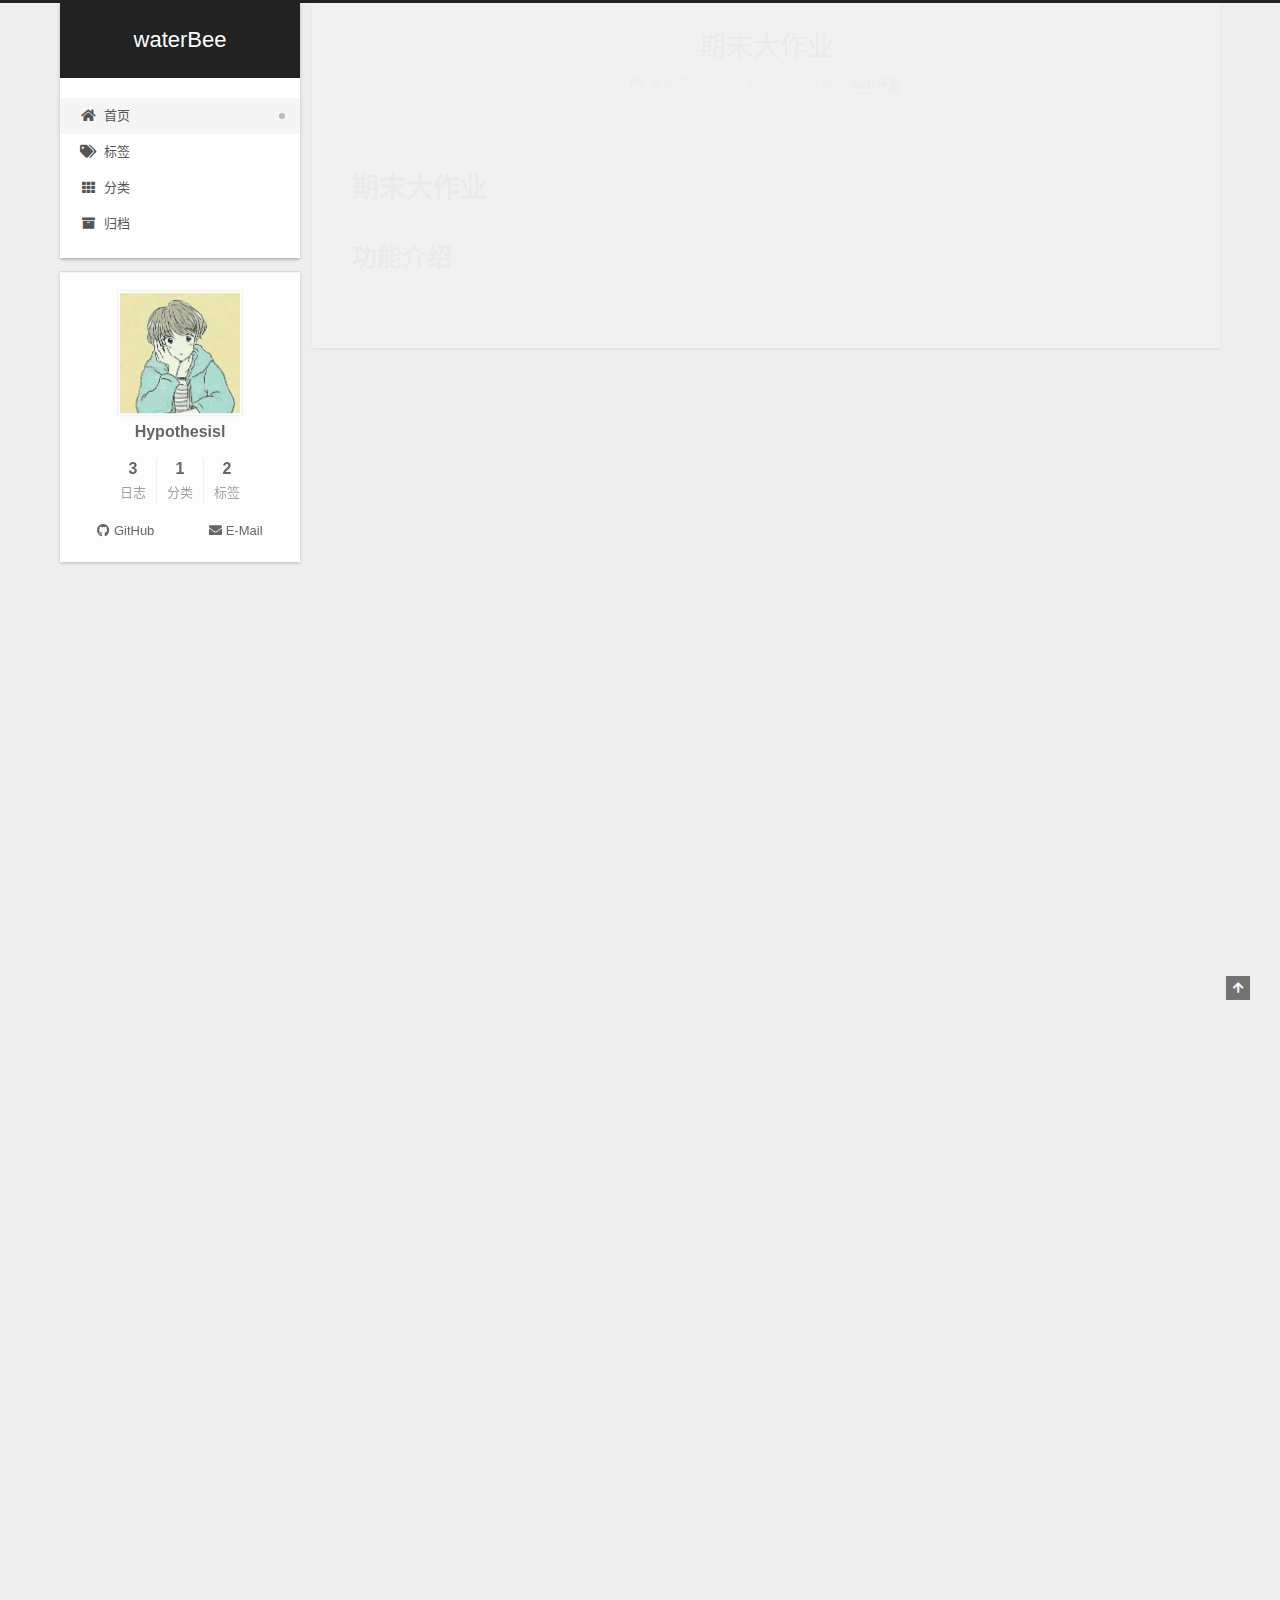
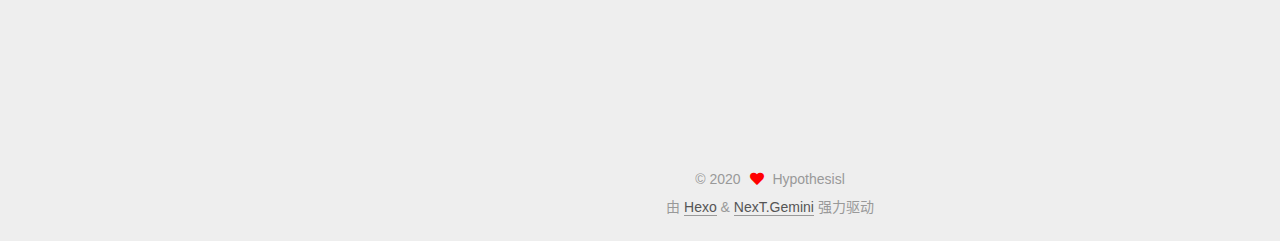
<file: index.html>
<!DOCTYPE html>
<html lang="zh-CN">
<head>
  <meta charset="UTF-8">
<meta name="viewport" content="width=device-width, initial-scale=1, maximum-scale=2">
<meta name="theme-color" content="#222">
<meta name="generator" content="Hexo 4.2.0">
  <link rel="apple-touch-icon" sizes="180x180" href="/images/apple-touch-icon-next.png">
  <link rel="icon" type="image/png" sizes="32x32" href="/images/favicon-32x32-next.png">
  <link rel="icon" type="image/png" sizes="16x16" href="/images/favicon-16x16-next.png">
  <link rel="mask-icon" href="/images/logo.svg" color="#222">

<link rel="stylesheet" href="/css/main.css">


<link rel="stylesheet" href="/lib/font-awesome/css/all.min.css">

<script id="hexo-configurations">
    var NexT = window.NexT || {};
    var CONFIG = {"hostname":"hypothesisl.github.io","root":"/","scheme":"Gemini","version":"7.8.0","exturl":false,"sidebar":{"position":"left","display":"post","padding":18,"offset":12,"onmobile":false},"copycode":{"enable":false,"show_result":false,"style":null},"back2top":{"enable":true,"sidebar":false,"scrollpercent":false},"bookmark":{"enable":false,"color":"#222","save":"auto"},"fancybox":false,"mediumzoom":false,"lazyload":false,"pangu":false,"comments":{"style":"tabs","active":null,"storage":true,"lazyload":false,"nav":null},"algolia":{"hits":{"per_page":10},"labels":{"input_placeholder":"Search for Posts","hits_empty":"We didn't find any results for the search: ${query}","hits_stats":"${hits} results found in ${time} ms"}},"localsearch":{"enable":false,"trigger":"auto","top_n_per_article":1,"unescape":false,"preload":false},"motion":{"enable":true,"async":false,"transition":{"post_block":"fadeIn","post_header":"slideDownIn","post_body":"slideDownIn","coll_header":"slideLeftIn","sidebar":"slideUpIn"}}};
  </script>

  <meta property="og:type" content="website">
<meta property="og:title" content="waterBee">
<meta property="og:url" content="https://hypothesisl.github.io/index.html">
<meta property="og:site_name" content="waterBee">
<meta property="og:locale" content="zh_CN">
<meta property="article:author" content="Hypothesisl">
<meta name="twitter:card" content="summary">

<link rel="canonical" href="https://hypothesisl.github.io/">


<script id="page-configurations">
  // https://hexo.io/docs/variables.html
  CONFIG.page = {
    sidebar: "",
    isHome : true,
    isPost : false,
    lang   : 'zh-CN'
  };
</script>

  <title>waterBee</title>
  






  <noscript>
  <style>
  .use-motion .brand,
  .use-motion .menu-item,
  .sidebar-inner,
  .use-motion .post-block,
  .use-motion .pagination,
  .use-motion .comments,
  .use-motion .post-header,
  .use-motion .post-body,
  .use-motion .collection-header { opacity: initial; }

  .use-motion .site-title,
  .use-motion .site-subtitle {
    opacity: initial;
    top: initial;
  }

  .use-motion .logo-line-before i { left: initial; }
  .use-motion .logo-line-after i { right: initial; }
  </style>
</noscript>

</head>

<body itemscope itemtype="http://schema.org/WebPage">
  <div class="container use-motion">
    <div class="headband"></div>

    <header class="header" itemscope itemtype="http://schema.org/WPHeader">
      <div class="header-inner"><div class="site-brand-container">
  <div class="site-nav-toggle">
    <div class="toggle" aria-label="切换导航栏">
      <span class="toggle-line toggle-line-first"></span>
      <span class="toggle-line toggle-line-middle"></span>
      <span class="toggle-line toggle-line-last"></span>
    </div>
  </div>

  <div class="site-meta">

    <a href="/" class="brand" rel="start">
      <span class="logo-line-before"><i></i></span>
      <h1 class="site-title">waterBee</h1>
      <span class="logo-line-after"><i></i></span>
    </a>
  </div>

  <div class="site-nav-right">
    <div class="toggle popup-trigger">
    </div>
  </div>
</div>




<nav class="site-nav">
  <ul id="menu" class="main-menu menu">
        <li class="menu-item menu-item-home">

    <a href="/" rel="section"><i class="fa fa-home fa-fw"></i>首页</a>

  </li>
        <li class="menu-item menu-item-tags">

    <a href="/tags/" rel="section"><i class="fa fa-tags fa-fw"></i>标签</a>

  </li>
        <li class="menu-item menu-item-categories">

    <a href="/categories/" rel="section"><i class="fa fa-th fa-fw"></i>分类</a>

  </li>
        <li class="menu-item menu-item-archives">

    <a href="/archives/" rel="section"><i class="fa fa-archive fa-fw"></i>归档</a>

  </li>
  </ul>
</nav>




</div>
    </header>

    
  <div class="back-to-top">
    <i class="fa fa-arrow-up"></i>
    <span>0%</span>
  </div>


    <main class="main">
      <div class="main-inner">
        <div class="content-wrap">
          

          <div class="content index posts-expand">
            
      
  
  
  <article itemscope itemtype="http://schema.org/Article" class="post-block" lang="zh-CN">
    <link itemprop="mainEntityOfPage" href="https://hypothesisl.github.io/2020/05/10/%E6%9C%9F%E6%9C%AB%E5%A4%A7%E4%BD%9C%E4%B8%9A/">

    <span hidden itemprop="author" itemscope itemtype="http://schema.org/Person">
      <meta itemprop="image" content="/images/avatar.gif">
      <meta itemprop="name" content="Hypothesisl">
      <meta itemprop="description" content="">
    </span>

    <span hidden itemprop="publisher" itemscope itemtype="http://schema.org/Organization">
      <meta itemprop="name" content="waterBee">
    </span>
      <header class="post-header">
        <h2 class="post-title" itemprop="name headline">
          
            <a href="/2020/05/10/%E6%9C%9F%E6%9C%AB%E5%A4%A7%E4%BD%9C%E4%B8%9A/" class="post-title-link" itemprop="url">期末大作业</a>
        </h2>

        <div class="post-meta">
            <span class="post-meta-item">
              <span class="post-meta-item-icon">
                <i class="far fa-calendar"></i>
              </span>
              <span class="post-meta-item-text">发表于</span>
              

              <time title="创建时间：2020-05-10 19:24:45 / 修改时间：19:27:16" itemprop="dateCreated datePublished" datetime="2020-05-10T19:24:45+08:00">2020-05-10</time>
            </span>
            <span class="post-meta-item">
              <span class="post-meta-item-icon">
                <i class="far fa-folder"></i>
              </span>
              <span class="post-meta-item-text">分类于</span>
                <span itemprop="about" itemscope itemtype="http://schema.org/Thing">
                  <a href="/categories/web%E5%BC%80%E5%8F%91/" itemprop="url" rel="index"><span itemprop="name">web开发</span></a>
                </span>
            </span>

          

        </div>
      </header>

    
    
    
    <div class="post-body" itemprop="articleBody">

      
          <h1 id="期末大作业"><a href="#期末大作业" class="headerlink" title="期末大作业"></a>期末大作业</h1><h2 id="功能介绍"><a href="#功能介绍" class="headerlink" title="功能介绍"></a>功能介绍</h2>
      
    </div>

    
    
    
      <footer class="post-footer">
        <div class="post-eof"></div>
      </footer>
  </article>
  
  
  

      
  
  
  <article itemscope itemtype="http://schema.org/Article" class="post-block" lang="zh-CN">
    <link itemprop="mainEntityOfPage" href="https://hypothesisl.github.io/2020/05/10/My-New-Post/">

    <span hidden itemprop="author" itemscope itemtype="http://schema.org/Person">
      <meta itemprop="image" content="/images/avatar.gif">
      <meta itemprop="name" content="Hypothesisl">
      <meta itemprop="description" content="">
    </span>

    <span hidden itemprop="publisher" itemscope itemtype="http://schema.org/Organization">
      <meta itemprop="name" content="waterBee">
    </span>
      <header class="post-header">
        <h2 class="post-title" itemprop="name headline">
          
            <a href="/2020/05/10/My-New-Post/" class="post-title-link" itemprop="url">My New Post</a>
        </h2>

        <div class="post-meta">
            <span class="post-meta-item">
              <span class="post-meta-item-icon">
                <i class="far fa-calendar"></i>
              </span>
              <span class="post-meta-item-text">发表于</span>

              <time title="创建时间：2020-05-10 15:16:38" itemprop="dateCreated datePublished" datetime="2020-05-10T15:16:38+08:00">2020-05-10</time>
            </span>

          

        </div>
      </header>

    
    
    
    <div class="post-body" itemprop="articleBody">

      
          
      
    </div>

    
    
    
      <footer class="post-footer">
        <div class="post-eof"></div>
      </footer>
  </article>
  
  
  

      
  
  
  <article itemscope itemtype="http://schema.org/Article" class="post-block" lang="zh-CN">
    <link itemprop="mainEntityOfPage" href="https://hypothesisl.github.io/2020/05/09/hello-world/">

    <span hidden itemprop="author" itemscope itemtype="http://schema.org/Person">
      <meta itemprop="image" content="/images/avatar.gif">
      <meta itemprop="name" content="Hypothesisl">
      <meta itemprop="description" content="">
    </span>

    <span hidden itemprop="publisher" itemscope itemtype="http://schema.org/Organization">
      <meta itemprop="name" content="waterBee">
    </span>
      <header class="post-header">
        <h2 class="post-title" itemprop="name headline">
          
            <a href="/2020/05/09/hello-world/" class="post-title-link" itemprop="url">Hello World</a>
        </h2>

        <div class="post-meta">
            <span class="post-meta-item">
              <span class="post-meta-item-icon">
                <i class="far fa-calendar"></i>
              </span>
              <span class="post-meta-item-text">发表于</span>

              <time title="创建时间：2020-05-09 23:59:28" itemprop="dateCreated datePublished" datetime="2020-05-09T23:59:28+08:00">2020-05-09</time>
            </span>
              <span class="post-meta-item">
                <span class="post-meta-item-icon">
                  <i class="far fa-calendar-check"></i>
                </span>
                <span class="post-meta-item-text">更新于</span>
                <time title="修改时间：2020-05-10 00:12:14" itemprop="dateModified" datetime="2020-05-10T00:12:14+08:00">2020-05-10</time>
              </span>

          

        </div>
      </header>

    
    
    
    <div class="post-body" itemprop="articleBody">

      
          <p>Welcome to <a href="https://hexo.io/" target="_blank" rel="noopener">Hexo</a>! This is your very first post. Check <a href="https://hexo.io/docs/" target="_blank" rel="noopener">documentation</a> for more info. If you get any problems when using Hexo, you can find the answer in <a href="https://hexo.io/docs/troubleshooting.html" target="_blank" rel="noopener">troubleshooting</a> or you can ask me on <a href="https://github.com/hexojs/hexo/issues" target="_blank" rel="noopener">GitHub</a>.</p>
<h2 id="helllllllo-hexo"><a href="#helllllllo-hexo" class="headerlink" title="helllllllo hexo"></a>helllllllo hexo</h2><h2 id="Quick-Start"><a href="#Quick-Start" class="headerlink" title="Quick Start"></a>Quick Start</h2><h3 id="Create-a-new-post"><a href="#Create-a-new-post" class="headerlink" title="Create a new post"></a>Create a new post</h3><figure class="highlight bash"><table><tr><td class="gutter"><pre><span class="line">1</span><br></pre></td><td class="code"><pre><span class="line">$ hexo new <span class="string">"My New Post"</span></span><br></pre></td></tr></table></figure>

<p>More info: <a href="https://hexo.io/docs/writing.html" target="_blank" rel="noopener">Writing</a></p>
<h3 id="Run-server"><a href="#Run-server" class="headerlink" title="Run server"></a>Run server</h3><figure class="highlight bash"><table><tr><td class="gutter"><pre><span class="line">1</span><br></pre></td><td class="code"><pre><span class="line">$ hexo server</span><br></pre></td></tr></table></figure>

<p>More info: <a href="https://hexo.io/docs/server.html" target="_blank" rel="noopener">Server</a></p>
<h3 id="Generate-static-files"><a href="#Generate-static-files" class="headerlink" title="Generate static files"></a>Generate static files</h3><figure class="highlight bash"><table><tr><td class="gutter"><pre><span class="line">1</span><br></pre></td><td class="code"><pre><span class="line">$ hexo generate</span><br></pre></td></tr></table></figure>

<p>More info: <a href="https://hexo.io/docs/generating.html" target="_blank" rel="noopener">Generating</a></p>
<h3 id="Deploy-to-remote-sites"><a href="#Deploy-to-remote-sites" class="headerlink" title="Deploy to remote sites"></a>Deploy to remote sites</h3><figure class="highlight bash"><table><tr><td class="gutter"><pre><span class="line">1</span><br></pre></td><td class="code"><pre><span class="line">$ hexo deploy</span><br></pre></td></tr></table></figure>

<p>More info: <a href="https://hexo.io/docs/one-command-deployment.html" target="_blank" rel="noopener">Deployment</a></p>

      
    </div>

    
    
    
      <footer class="post-footer">
        <div class="post-eof"></div>
      </footer>
  </article>
  
  
  


  



          </div>
          

<script>
  window.addEventListener('tabs:register', () => {
    let { activeClass } = CONFIG.comments;
    if (CONFIG.comments.storage) {
      activeClass = localStorage.getItem('comments_active') || activeClass;
    }
    if (activeClass) {
      let activeTab = document.querySelector(`a[href="#comment-${activeClass}"]`);
      if (activeTab) {
        activeTab.click();
      }
    }
  });
  if (CONFIG.comments.storage) {
    window.addEventListener('tabs:click', event => {
      if (!event.target.matches('.tabs-comment .tab-content .tab-pane')) return;
      let commentClass = event.target.classList[1];
      localStorage.setItem('comments_active', commentClass);
    });
  }
</script>

        </div>
          
  
  <div class="toggle sidebar-toggle">
    <span class="toggle-line toggle-line-first"></span>
    <span class="toggle-line toggle-line-middle"></span>
    <span class="toggle-line toggle-line-last"></span>
  </div>

  <aside class="sidebar">
    <div class="sidebar-inner">

      <ul class="sidebar-nav motion-element">
        <li class="sidebar-nav-toc">
          文章目录
        </li>
        <li class="sidebar-nav-overview">
          站点概览
        </li>
      </ul>

      <!--noindex-->
      <div class="post-toc-wrap sidebar-panel">
      </div>
      <!--/noindex-->

      <div class="site-overview-wrap sidebar-panel">
        <div class="site-author motion-element" itemprop="author" itemscope itemtype="http://schema.org/Person">
    <img class="site-author-image" itemprop="image" alt="Hypothesisl"
      src="/images/avatar.gif">
  <p class="site-author-name" itemprop="name">Hypothesisl</p>
  <div class="site-description" itemprop="description"></div>
</div>
<div class="site-state-wrap motion-element">
  <nav class="site-state">
      <div class="site-state-item site-state-posts">
          <a href="/archives/">
        
          <span class="site-state-item-count">3</span>
          <span class="site-state-item-name">日志</span>
        </a>
      </div>
      <div class="site-state-item site-state-categories">
            <a href="/categories/">
          
        <span class="site-state-item-count">1</span>
        <span class="site-state-item-name">分类</span></a>
      </div>
      <div class="site-state-item site-state-tags">
            <a href="/tags/">
          
        <span class="site-state-item-count">2</span>
        <span class="site-state-item-name">标签</span></a>
      </div>
  </nav>
</div>
  <div class="links-of-author motion-element">
      <span class="links-of-author-item">
        <a href="https://github.com/Hypothesisl" title="GitHub → https:&#x2F;&#x2F;github.com&#x2F;Hypothesisl" rel="noopener" target="_blank"><i class="fab fa-github fa-fw"></i>GitHub</a>
      </span>
      <span class="links-of-author-item">
        <a href="mailto:352697698@qq.com" title="E-Mail → mailto:352697698@qq.com" rel="noopener" target="_blank"><i class="fa fa-envelope fa-fw"></i>E-Mail</a>
      </span>
  </div>



      </div>

    </div>
  </aside>
  <div id="sidebar-dimmer"></div>


      </div>
    </main>

    <footer class="footer">
      <div class="footer-inner">
        

        

<div class="copyright">
  
  &copy; 
  <span itemprop="copyrightYear">2020</span>
  <span class="with-love">
    <i class="fa fa-heart"></i>
  </span>
  <span class="author" itemprop="copyrightHolder">Hypothesisl</span>
</div>
  <div class="powered-by">由 <a href="https://hexo.io/" class="theme-link" rel="noopener" target="_blank">Hexo</a> & <a href="https://theme-next.org/" class="theme-link" rel="noopener" target="_blank">NexT.Gemini</a> 强力驱动
  </div>

        








      </div>
    </footer>
  </div>

  
  <script src="/lib/anime.min.js"></script>
  <script src="/lib/velocity/velocity.min.js"></script>
  <script src="/lib/velocity/velocity.ui.min.js"></script>

<script src="/js/utils.js"></script>

<script src="/js/motion.js"></script>


<script src="/js/schemes/pisces.js"></script>


<script src="/js/next-boot.js"></script>




  















  

  

</body>
</html>
</file>
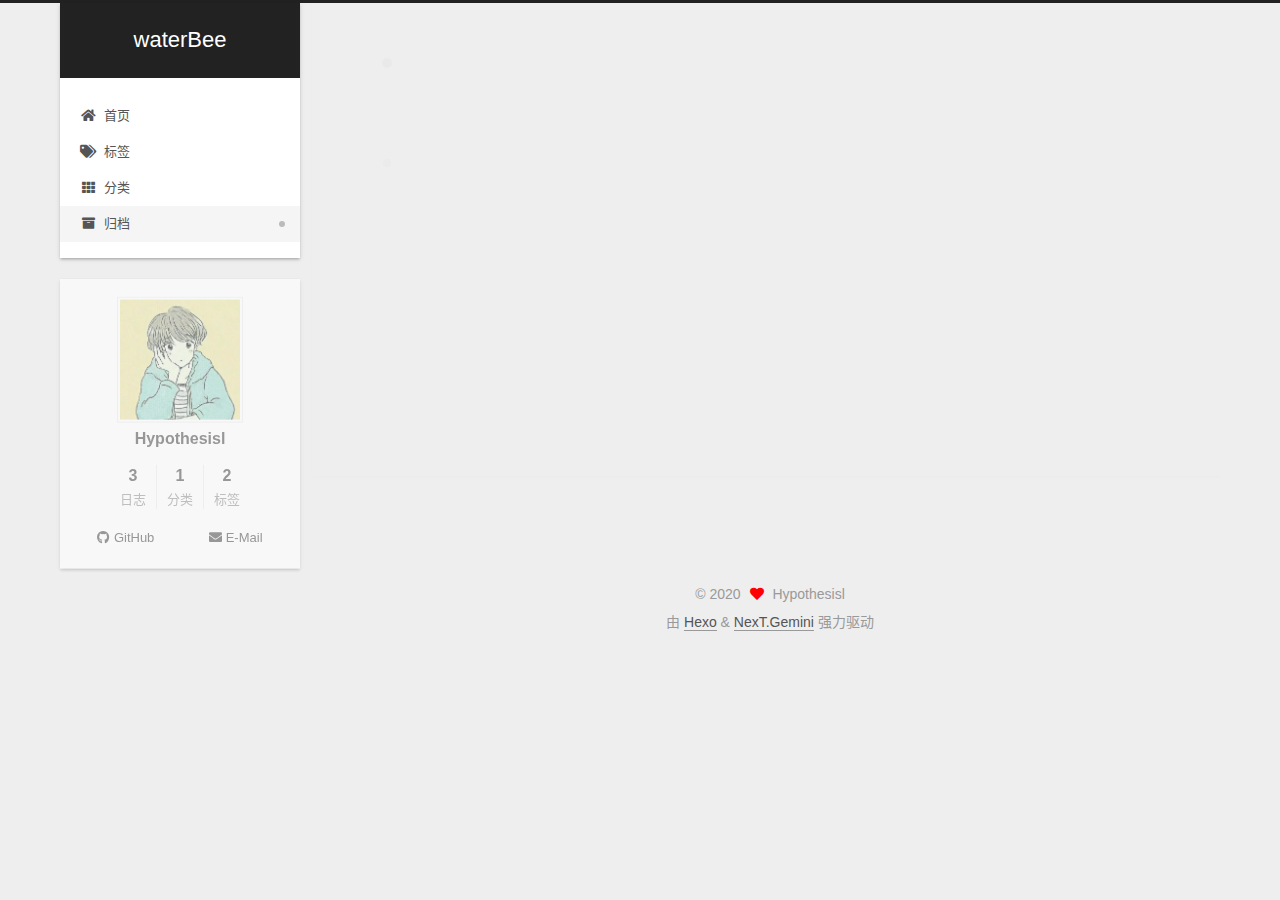
<file: archives/index.html>
<!DOCTYPE html>
<html lang="zh-CN">
<head>
  <meta charset="UTF-8">
<meta name="viewport" content="width=device-width, initial-scale=1, maximum-scale=2">
<meta name="theme-color" content="#222">
<meta name="generator" content="Hexo 4.2.0">
  <link rel="apple-touch-icon" sizes="180x180" href="/images/apple-touch-icon-next.png">
  <link rel="icon" type="image/png" sizes="32x32" href="/images/favicon-32x32-next.png">
  <link rel="icon" type="image/png" sizes="16x16" href="/images/favicon-16x16-next.png">
  <link rel="mask-icon" href="/images/logo.svg" color="#222">

<link rel="stylesheet" href="/css/main.css">


<link rel="stylesheet" href="/lib/font-awesome/css/all.min.css">

<script id="hexo-configurations">
    var NexT = window.NexT || {};
    var CONFIG = {"hostname":"hypothesisl.github.io","root":"/","scheme":"Gemini","version":"7.8.0","exturl":false,"sidebar":{"position":"left","display":"post","padding":18,"offset":12,"onmobile":false},"copycode":{"enable":false,"show_result":false,"style":null},"back2top":{"enable":true,"sidebar":false,"scrollpercent":false},"bookmark":{"enable":false,"color":"#222","save":"auto"},"fancybox":false,"mediumzoom":false,"lazyload":false,"pangu":false,"comments":{"style":"tabs","active":null,"storage":true,"lazyload":false,"nav":null},"algolia":{"hits":{"per_page":10},"labels":{"input_placeholder":"Search for Posts","hits_empty":"We didn't find any results for the search: ${query}","hits_stats":"${hits} results found in ${time} ms"}},"localsearch":{"enable":false,"trigger":"auto","top_n_per_article":1,"unescape":false,"preload":false},"motion":{"enable":true,"async":false,"transition":{"post_block":"fadeIn","post_header":"slideDownIn","post_body":"slideDownIn","coll_header":"slideLeftIn","sidebar":"slideUpIn"}}};
  </script>

  <meta property="og:type" content="website">
<meta property="og:title" content="waterBee">
<meta property="og:url" content="https://hypothesisl.github.io/archives/index.html">
<meta property="og:site_name" content="waterBee">
<meta property="og:locale" content="zh_CN">
<meta property="article:author" content="Hypothesisl">
<meta name="twitter:card" content="summary">

<link rel="canonical" href="https://hypothesisl.github.io/archives/">


<script id="page-configurations">
  // https://hexo.io/docs/variables.html
  CONFIG.page = {
    sidebar: "",
    isHome : false,
    isPost : false,
    lang   : 'zh-CN'
  };
</script>

  <title>归档 | waterBee</title>
  






  <noscript>
  <style>
  .use-motion .brand,
  .use-motion .menu-item,
  .sidebar-inner,
  .use-motion .post-block,
  .use-motion .pagination,
  .use-motion .comments,
  .use-motion .post-header,
  .use-motion .post-body,
  .use-motion .collection-header { opacity: initial; }

  .use-motion .site-title,
  .use-motion .site-subtitle {
    opacity: initial;
    top: initial;
  }

  .use-motion .logo-line-before i { left: initial; }
  .use-motion .logo-line-after i { right: initial; }
  </style>
</noscript>

</head>

<body itemscope itemtype="http://schema.org/WebPage">
  <div class="container use-motion">
    <div class="headband"></div>

    <header class="header" itemscope itemtype="http://schema.org/WPHeader">
      <div class="header-inner"><div class="site-brand-container">
  <div class="site-nav-toggle">
    <div class="toggle" aria-label="切换导航栏">
      <span class="toggle-line toggle-line-first"></span>
      <span class="toggle-line toggle-line-middle"></span>
      <span class="toggle-line toggle-line-last"></span>
    </div>
  </div>

  <div class="site-meta">

    <a href="/" class="brand" rel="start">
      <span class="logo-line-before"><i></i></span>
      <h1 class="site-title">waterBee</h1>
      <span class="logo-line-after"><i></i></span>
    </a>
  </div>

  <div class="site-nav-right">
    <div class="toggle popup-trigger">
    </div>
  </div>
</div>




<nav class="site-nav">
  <ul id="menu" class="main-menu menu">
        <li class="menu-item menu-item-home">

    <a href="/" rel="section"><i class="fa fa-home fa-fw"></i>首页</a>

  </li>
        <li class="menu-item menu-item-tags">

    <a href="/tags/" rel="section"><i class="fa fa-tags fa-fw"></i>标签</a>

  </li>
        <li class="menu-item menu-item-categories">

    <a href="/categories/" rel="section"><i class="fa fa-th fa-fw"></i>分类</a>

  </li>
        <li class="menu-item menu-item-archives">

    <a href="/archives/" rel="section"><i class="fa fa-archive fa-fw"></i>归档</a>

  </li>
  </ul>
</nav>




</div>
    </header>

    
  <div class="back-to-top">
    <i class="fa fa-arrow-up"></i>
    <span>0%</span>
  </div>


    <main class="main">
      <div class="main-inner">
        <div class="content-wrap">
          

          <div class="content archive">
            

  
  
  
  <div class="post-block">
    <div class="posts-collapse">
      <div class="collection-title">
        <span class="collection-header">嗯..! 目前共计 3 篇日志。 继续努力。</span>
      </div>

      
    <div class="collection-year">
      <span class="collection-header">2020</span>
    </div>

  <article itemscope itemtype="http://schema.org/Article">
    <header class="post-header">

      <div class="post-meta">
        <time itemprop="dateCreated"
              datetime="2020-05-10T19:24:45+08:00"
              content="2020-05-10">
          05-10
        </time>
      </div>

      <div class="post-title">
          <a class="post-title-link" href="/2020/05/10/%E6%9C%9F%E6%9C%AB%E5%A4%A7%E4%BD%9C%E4%B8%9A/" itemprop="url">
            <span itemprop="name">期末大作业</span>
          </a>
      </div>

    </header>
  </article>

  <article itemscope itemtype="http://schema.org/Article">
    <header class="post-header">

      <div class="post-meta">
        <time itemprop="dateCreated"
              datetime="2020-05-10T15:16:38+08:00"
              content="2020-05-10">
          05-10
        </time>
      </div>

      <div class="post-title">
          <a class="post-title-link" href="/2020/05/10/My-New-Post/" itemprop="url">
            <span itemprop="name">My New Post</span>
          </a>
      </div>

    </header>
  </article>

  <article itemscope itemtype="http://schema.org/Article">
    <header class="post-header">

      <div class="post-meta">
        <time itemprop="dateCreated"
              datetime="2020-05-09T23:59:28+08:00"
              content="2020-05-09">
          05-09
        </time>
      </div>

      <div class="post-title">
          <a class="post-title-link" href="/2020/05/09/hello-world/" itemprop="url">
            <span itemprop="name">Hello World</span>
          </a>
      </div>

    </header>
  </article>


    </div>
  </div>
  
  
  

  



          </div>
          

<script>
  window.addEventListener('tabs:register', () => {
    let { activeClass } = CONFIG.comments;
    if (CONFIG.comments.storage) {
      activeClass = localStorage.getItem('comments_active') || activeClass;
    }
    if (activeClass) {
      let activeTab = document.querySelector(`a[href="#comment-${activeClass}"]`);
      if (activeTab) {
        activeTab.click();
      }
    }
  });
  if (CONFIG.comments.storage) {
    window.addEventListener('tabs:click', event => {
      if (!event.target.matches('.tabs-comment .tab-content .tab-pane')) return;
      let commentClass = event.target.classList[1];
      localStorage.setItem('comments_active', commentClass);
    });
  }
</script>

        </div>
          
  
  <div class="toggle sidebar-toggle">
    <span class="toggle-line toggle-line-first"></span>
    <span class="toggle-line toggle-line-middle"></span>
    <span class="toggle-line toggle-line-last"></span>
  </div>

  <aside class="sidebar">
    <div class="sidebar-inner">

      <ul class="sidebar-nav motion-element">
        <li class="sidebar-nav-toc">
          文章目录
        </li>
        <li class="sidebar-nav-overview">
          站点概览
        </li>
      </ul>

      <!--noindex-->
      <div class="post-toc-wrap sidebar-panel">
      </div>
      <!--/noindex-->

      <div class="site-overview-wrap sidebar-panel">
        <div class="site-author motion-element" itemprop="author" itemscope itemtype="http://schema.org/Person">
    <img class="site-author-image" itemprop="image" alt="Hypothesisl"
      src="/images/avatar.gif">
  <p class="site-author-name" itemprop="name">Hypothesisl</p>
  <div class="site-description" itemprop="description"></div>
</div>
<div class="site-state-wrap motion-element">
  <nav class="site-state">
      <div class="site-state-item site-state-posts">
          <a href="/archives/">
        
          <span class="site-state-item-count">3</span>
          <span class="site-state-item-name">日志</span>
        </a>
      </div>
      <div class="site-state-item site-state-categories">
            <a href="/categories/">
          
        <span class="site-state-item-count">1</span>
        <span class="site-state-item-name">分类</span></a>
      </div>
      <div class="site-state-item site-state-tags">
            <a href="/tags/">
          
        <span class="site-state-item-count">2</span>
        <span class="site-state-item-name">标签</span></a>
      </div>
  </nav>
</div>
  <div class="links-of-author motion-element">
      <span class="links-of-author-item">
        <a href="https://github.com/Hypothesisl" title="GitHub → https:&#x2F;&#x2F;github.com&#x2F;Hypothesisl" rel="noopener" target="_blank"><i class="fab fa-github fa-fw"></i>GitHub</a>
      </span>
      <span class="links-of-author-item">
        <a href="mailto:352697698@qq.com" title="E-Mail → mailto:352697698@qq.com" rel="noopener" target="_blank"><i class="fa fa-envelope fa-fw"></i>E-Mail</a>
      </span>
  </div>



      </div>

    </div>
  </aside>
  <div id="sidebar-dimmer"></div>


      </div>
    </main>

    <footer class="footer">
      <div class="footer-inner">
        

        

<div class="copyright">
  
  &copy; 
  <span itemprop="copyrightYear">2020</span>
  <span class="with-love">
    <i class="fa fa-heart"></i>
  </span>
  <span class="author" itemprop="copyrightHolder">Hypothesisl</span>
</div>
  <div class="powered-by">由 <a href="https://hexo.io/" class="theme-link" rel="noopener" target="_blank">Hexo</a> & <a href="https://theme-next.org/" class="theme-link" rel="noopener" target="_blank">NexT.Gemini</a> 强力驱动
  </div>

        








      </div>
    </footer>
  </div>

  
  <script src="/lib/anime.min.js"></script>
  <script src="/lib/velocity/velocity.min.js"></script>
  <script src="/lib/velocity/velocity.ui.min.js"></script>

<script src="/js/utils.js"></script>

<script src="/js/motion.js"></script>


<script src="/js/schemes/pisces.js"></script>


<script src="/js/next-boot.js"></script>




  















  

  

</body>
</html>
</file>
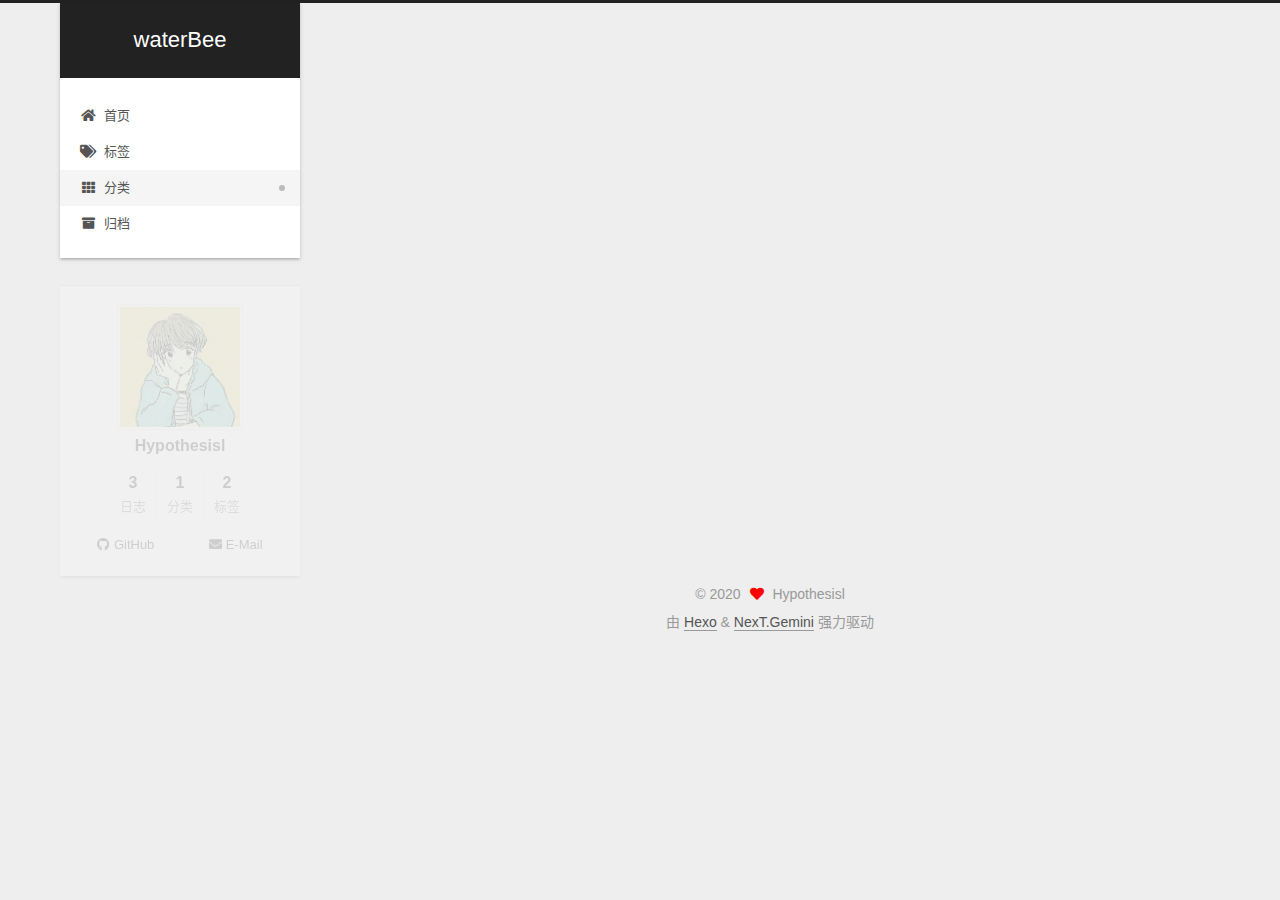
<file: categories/index.html>
<!DOCTYPE html>
<html lang="zh-CN">
<head>
  <meta charset="UTF-8">
<meta name="viewport" content="width=device-width, initial-scale=1, maximum-scale=2">
<meta name="theme-color" content="#222">
<meta name="generator" content="Hexo 4.2.0">
  <link rel="apple-touch-icon" sizes="180x180" href="/images/apple-touch-icon-next.png">
  <link rel="icon" type="image/png" sizes="32x32" href="/images/favicon-32x32-next.png">
  <link rel="icon" type="image/png" sizes="16x16" href="/images/favicon-16x16-next.png">
  <link rel="mask-icon" href="/images/logo.svg" color="#222">

<link rel="stylesheet" href="/css/main.css">


<link rel="stylesheet" href="/lib/font-awesome/css/all.min.css">

<script id="hexo-configurations">
    var NexT = window.NexT || {};
    var CONFIG = {"hostname":"hypothesisl.github.io","root":"/","scheme":"Gemini","version":"7.8.0","exturl":false,"sidebar":{"position":"left","display":"post","padding":18,"offset":12,"onmobile":false},"copycode":{"enable":false,"show_result":false,"style":null},"back2top":{"enable":true,"sidebar":false,"scrollpercent":false},"bookmark":{"enable":false,"color":"#222","save":"auto"},"fancybox":false,"mediumzoom":false,"lazyload":false,"pangu":false,"comments":{"style":"tabs","active":null,"storage":true,"lazyload":false,"nav":null},"algolia":{"hits":{"per_page":10},"labels":{"input_placeholder":"Search for Posts","hits_empty":"We didn't find any results for the search: ${query}","hits_stats":"${hits} results found in ${time} ms"}},"localsearch":{"enable":false,"trigger":"auto","top_n_per_article":1,"unescape":false,"preload":false},"motion":{"enable":true,"async":false,"transition":{"post_block":"fadeIn","post_header":"slideDownIn","post_body":"slideDownIn","coll_header":"slideLeftIn","sidebar":"slideUpIn"}}};
  </script>

  <meta property="og:type" content="website">
<meta property="og:title" content="分类">
<meta property="og:url" content="https://hypothesisl.github.io/categories/index.html">
<meta property="og:site_name" content="waterBee">
<meta property="og:locale" content="zh_CN">
<meta property="article:published_time" content="2020-05-10T10:47:21.000Z">
<meta property="article:modified_time" content="2020-05-10T10:48:46.125Z">
<meta property="article:author" content="Hypothesisl">
<meta name="twitter:card" content="summary">

<link rel="canonical" href="https://hypothesisl.github.io/categories/">


<script id="page-configurations">
  // https://hexo.io/docs/variables.html
  CONFIG.page = {
    sidebar: "",
    isHome : false,
    isPost : false,
    lang   : 'zh-CN'
  };
</script>

  <title>分类 | waterBee
</title>
  






  <noscript>
  <style>
  .use-motion .brand,
  .use-motion .menu-item,
  .sidebar-inner,
  .use-motion .post-block,
  .use-motion .pagination,
  .use-motion .comments,
  .use-motion .post-header,
  .use-motion .post-body,
  .use-motion .collection-header { opacity: initial; }

  .use-motion .site-title,
  .use-motion .site-subtitle {
    opacity: initial;
    top: initial;
  }

  .use-motion .logo-line-before i { left: initial; }
  .use-motion .logo-line-after i { right: initial; }
  </style>
</noscript>

</head>

<body itemscope itemtype="http://schema.org/WebPage">
  <div class="container use-motion">
    <div class="headband"></div>

    <header class="header" itemscope itemtype="http://schema.org/WPHeader">
      <div class="header-inner"><div class="site-brand-container">
  <div class="site-nav-toggle">
    <div class="toggle" aria-label="切换导航栏">
      <span class="toggle-line toggle-line-first"></span>
      <span class="toggle-line toggle-line-middle"></span>
      <span class="toggle-line toggle-line-last"></span>
    </div>
  </div>

  <div class="site-meta">

    <a href="/" class="brand" rel="start">
      <span class="logo-line-before"><i></i></span>
      <h1 class="site-title">waterBee</h1>
      <span class="logo-line-after"><i></i></span>
    </a>
  </div>

  <div class="site-nav-right">
    <div class="toggle popup-trigger">
    </div>
  </div>
</div>




<nav class="site-nav">
  <ul id="menu" class="main-menu menu">
        <li class="menu-item menu-item-home">

    <a href="/" rel="section"><i class="fa fa-home fa-fw"></i>首页</a>

  </li>
        <li class="menu-item menu-item-tags">

    <a href="/tags/" rel="section"><i class="fa fa-tags fa-fw"></i>标签</a>

  </li>
        <li class="menu-item menu-item-categories">

    <a href="/categories/" rel="section"><i class="fa fa-th fa-fw"></i>分类</a>

  </li>
        <li class="menu-item menu-item-archives">

    <a href="/archives/" rel="section"><i class="fa fa-archive fa-fw"></i>归档</a>

  </li>
  </ul>
</nav>




</div>
    </header>

    
  <div class="back-to-top">
    <i class="fa fa-arrow-up"></i>
    <span>0%</span>
  </div>


    <main class="main">
      <div class="main-inner">
        <div class="content-wrap">
          
  
  

          <div class="content page posts-expand">
            

    
    
    
    <div class="post-block" lang="zh-CN">
      <header class="post-header">

<h1 class="post-title" itemprop="name headline">分类
</h1>

<div class="post-meta">
  

</div>

</header>

      
      
      
      <div class="post-body">
          <div class="category-all-page">
            <div class="category-all-title">
              目前共计 1 个分类
            </div>
            <div class="category-all">
              <ul class="category-list"><li class="category-list-item"><a class="category-list-link" href="/categories/web%E5%BC%80%E5%8F%91/">web开发</a><span class="category-list-count">1</span></li></ul>
            </div>
          </div>
        
      </div>
      
      
      
    </div>
    

    
    
    


          </div>
          

<script>
  window.addEventListener('tabs:register', () => {
    let { activeClass } = CONFIG.comments;
    if (CONFIG.comments.storage) {
      activeClass = localStorage.getItem('comments_active') || activeClass;
    }
    if (activeClass) {
      let activeTab = document.querySelector(`a[href="#comment-${activeClass}"]`);
      if (activeTab) {
        activeTab.click();
      }
    }
  });
  if (CONFIG.comments.storage) {
    window.addEventListener('tabs:click', event => {
      if (!event.target.matches('.tabs-comment .tab-content .tab-pane')) return;
      let commentClass = event.target.classList[1];
      localStorage.setItem('comments_active', commentClass);
    });
  }
</script>

        </div>
          
  
  <div class="toggle sidebar-toggle">
    <span class="toggle-line toggle-line-first"></span>
    <span class="toggle-line toggle-line-middle"></span>
    <span class="toggle-line toggle-line-last"></span>
  </div>

  <aside class="sidebar">
    <div class="sidebar-inner">

      <ul class="sidebar-nav motion-element">
        <li class="sidebar-nav-toc">
          文章目录
        </li>
        <li class="sidebar-nav-overview">
          站点概览
        </li>
      </ul>

      <!--noindex-->
      <div class="post-toc-wrap sidebar-panel">
      </div>
      <!--/noindex-->

      <div class="site-overview-wrap sidebar-panel">
        <div class="site-author motion-element" itemprop="author" itemscope itemtype="http://schema.org/Person">
    <img class="site-author-image" itemprop="image" alt="Hypothesisl"
      src="/images/avatar.gif">
  <p class="site-author-name" itemprop="name">Hypothesisl</p>
  <div class="site-description" itemprop="description"></div>
</div>
<div class="site-state-wrap motion-element">
  <nav class="site-state">
      <div class="site-state-item site-state-posts">
          <a href="/archives/">
        
          <span class="site-state-item-count">3</span>
          <span class="site-state-item-name">日志</span>
        </a>
      </div>
      <div class="site-state-item site-state-categories">
            <a href="/categories/">
          
        <span class="site-state-item-count">1</span>
        <span class="site-state-item-name">分类</span></a>
      </div>
      <div class="site-state-item site-state-tags">
            <a href="/tags/">
          
        <span class="site-state-item-count">2</span>
        <span class="site-state-item-name">标签</span></a>
      </div>
  </nav>
</div>
  <div class="links-of-author motion-element">
      <span class="links-of-author-item">
        <a href="https://github.com/Hypothesisl" title="GitHub → https:&#x2F;&#x2F;github.com&#x2F;Hypothesisl" rel="noopener" target="_blank"><i class="fab fa-github fa-fw"></i>GitHub</a>
      </span>
      <span class="links-of-author-item">
        <a href="mailto:352697698@qq.com" title="E-Mail → mailto:352697698@qq.com" rel="noopener" target="_blank"><i class="fa fa-envelope fa-fw"></i>E-Mail</a>
      </span>
  </div>



      </div>

    </div>
  </aside>
  <div id="sidebar-dimmer"></div>


      </div>
    </main>

    <footer class="footer">
      <div class="footer-inner">
        

        

<div class="copyright">
  
  &copy; 
  <span itemprop="copyrightYear">2020</span>
  <span class="with-love">
    <i class="fa fa-heart"></i>
  </span>
  <span class="author" itemprop="copyrightHolder">Hypothesisl</span>
</div>
  <div class="powered-by">由 <a href="https://hexo.io/" class="theme-link" rel="noopener" target="_blank">Hexo</a> & <a href="https://theme-next.org/" class="theme-link" rel="noopener" target="_blank">NexT.Gemini</a> 强力驱动
  </div>

        








      </div>
    </footer>
  </div>

  
  <script src="/lib/anime.min.js"></script>
  <script src="/lib/velocity/velocity.min.js"></script>
  <script src="/lib/velocity/velocity.ui.min.js"></script>

<script src="/js/utils.js"></script>

<script src="/js/motion.js"></script>


<script src="/js/schemes/pisces.js"></script>


<script src="/js/next-boot.js"></script>




  















  

  

</body>
</html>
</file>
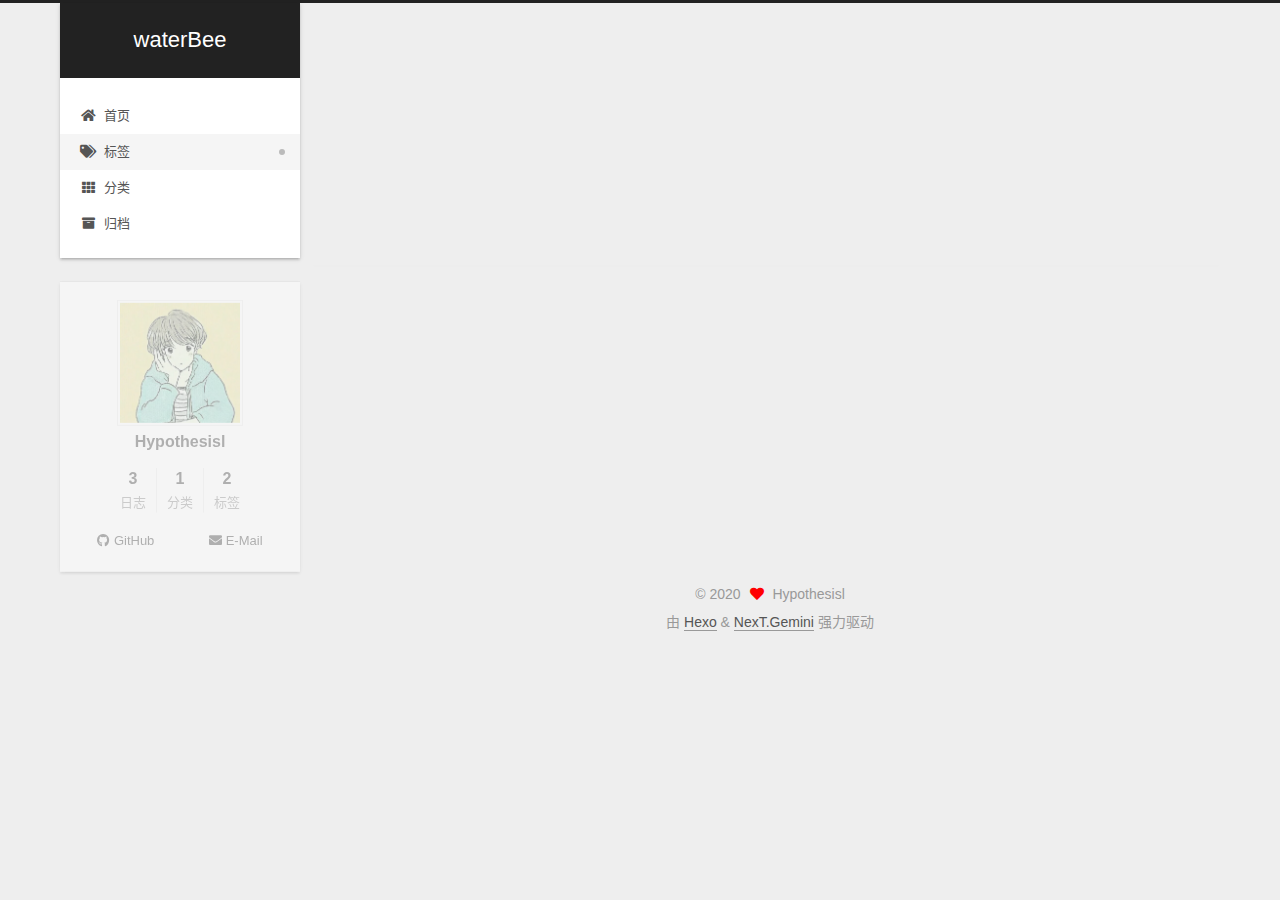
<file: tags/index.html>
<!DOCTYPE html>
<html lang="zh-CN">
<head>
  <meta charset="UTF-8">
<meta name="viewport" content="width=device-width, initial-scale=1, maximum-scale=2">
<meta name="theme-color" content="#222">
<meta name="generator" content="Hexo 4.2.0">
  <link rel="apple-touch-icon" sizes="180x180" href="/images/apple-touch-icon-next.png">
  <link rel="icon" type="image/png" sizes="32x32" href="/images/favicon-32x32-next.png">
  <link rel="icon" type="image/png" sizes="16x16" href="/images/favicon-16x16-next.png">
  <link rel="mask-icon" href="/images/logo.svg" color="#222">

<link rel="stylesheet" href="/css/main.css">


<link rel="stylesheet" href="/lib/font-awesome/css/all.min.css">

<script id="hexo-configurations">
    var NexT = window.NexT || {};
    var CONFIG = {"hostname":"hypothesisl.github.io","root":"/","scheme":"Gemini","version":"7.8.0","exturl":false,"sidebar":{"position":"left","display":"post","padding":18,"offset":12,"onmobile":false},"copycode":{"enable":false,"show_result":false,"style":null},"back2top":{"enable":true,"sidebar":false,"scrollpercent":false},"bookmark":{"enable":false,"color":"#222","save":"auto"},"fancybox":false,"mediumzoom":false,"lazyload":false,"pangu":false,"comments":{"style":"tabs","active":null,"storage":true,"lazyload":false,"nav":null},"algolia":{"hits":{"per_page":10},"labels":{"input_placeholder":"Search for Posts","hits_empty":"We didn't find any results for the search: ${query}","hits_stats":"${hits} results found in ${time} ms"}},"localsearch":{"enable":false,"trigger":"auto","top_n_per_article":1,"unescape":false,"preload":false},"motion":{"enable":true,"async":false,"transition":{"post_block":"fadeIn","post_header":"slideDownIn","post_body":"slideDownIn","coll_header":"slideLeftIn","sidebar":"slideUpIn"}}};
  </script>

  <meta property="og:type" content="website">
<meta property="og:title" content="标签">
<meta property="og:url" content="https://hypothesisl.github.io/tags/index.html">
<meta property="og:site_name" content="waterBee">
<meta property="og:locale" content="zh_CN">
<meta property="article:published_time" content="2020-05-10T10:19:34.000Z">
<meta property="article:modified_time" content="2020-05-10T10:45:34.950Z">
<meta property="article:author" content="Hypothesisl">
<meta name="twitter:card" content="summary">

<link rel="canonical" href="https://hypothesisl.github.io/tags/">


<script id="page-configurations">
  // https://hexo.io/docs/variables.html
  CONFIG.page = {
    sidebar: "",
    isHome : false,
    isPost : false,
    lang   : 'zh-CN'
  };
</script>

  <title>标签 | waterBee
</title>
  






  <noscript>
  <style>
  .use-motion .brand,
  .use-motion .menu-item,
  .sidebar-inner,
  .use-motion .post-block,
  .use-motion .pagination,
  .use-motion .comments,
  .use-motion .post-header,
  .use-motion .post-body,
  .use-motion .collection-header { opacity: initial; }

  .use-motion .site-title,
  .use-motion .site-subtitle {
    opacity: initial;
    top: initial;
  }

  .use-motion .logo-line-before i { left: initial; }
  .use-motion .logo-line-after i { right: initial; }
  </style>
</noscript>

</head>

<body itemscope itemtype="http://schema.org/WebPage">
  <div class="container use-motion">
    <div class="headband"></div>

    <header class="header" itemscope itemtype="http://schema.org/WPHeader">
      <div class="header-inner"><div class="site-brand-container">
  <div class="site-nav-toggle">
    <div class="toggle" aria-label="切换导航栏">
      <span class="toggle-line toggle-line-first"></span>
      <span class="toggle-line toggle-line-middle"></span>
      <span class="toggle-line toggle-line-last"></span>
    </div>
  </div>

  <div class="site-meta">

    <a href="/" class="brand" rel="start">
      <span class="logo-line-before"><i></i></span>
      <h1 class="site-title">waterBee</h1>
      <span class="logo-line-after"><i></i></span>
    </a>
  </div>

  <div class="site-nav-right">
    <div class="toggle popup-trigger">
    </div>
  </div>
</div>




<nav class="site-nav">
  <ul id="menu" class="main-menu menu">
        <li class="menu-item menu-item-home">

    <a href="/" rel="section"><i class="fa fa-home fa-fw"></i>首页</a>

  </li>
        <li class="menu-item menu-item-tags">

    <a href="/tags/" rel="section"><i class="fa fa-tags fa-fw"></i>标签</a>

  </li>
        <li class="menu-item menu-item-categories">

    <a href="/categories/" rel="section"><i class="fa fa-th fa-fw"></i>分类</a>

  </li>
        <li class="menu-item menu-item-archives">

    <a href="/archives/" rel="section"><i class="fa fa-archive fa-fw"></i>归档</a>

  </li>
  </ul>
</nav>




</div>
    </header>

    
  <div class="back-to-top">
    <i class="fa fa-arrow-up"></i>
    <span>0%</span>
  </div>


    <main class="main">
      <div class="main-inner">
        <div class="content-wrap">
          
  
  

          <div class="content page posts-expand">
            

    
    
    
    <div class="post-block" lang="zh-CN">
      <header class="post-header">

<h1 class="post-title" itemprop="name headline">标签
</h1>

<div class="post-meta">
  

</div>

</header>

      
      
      
      <div class="post-body">
          <div class="tag-cloud">
            <div class="tag-cloud-title">
              目前共计 2 个标签
            </div>
            <div class="tag-cloud-tags">
              <a href="/tags/%E5%88%86%E4%BA%AB/" style="font-size: 12px; color: #ccc">分享</a> <a href="/tags/%E5%AF%BC%E8%88%AA/" style="font-size: 12px; color: #ccc">导航</a>
            </div>
          </div>
        
      </div>
      
      
      
    </div>
    

    
    
    


          </div>
          

<script>
  window.addEventListener('tabs:register', () => {
    let { activeClass } = CONFIG.comments;
    if (CONFIG.comments.storage) {
      activeClass = localStorage.getItem('comments_active') || activeClass;
    }
    if (activeClass) {
      let activeTab = document.querySelector(`a[href="#comment-${activeClass}"]`);
      if (activeTab) {
        activeTab.click();
      }
    }
  });
  if (CONFIG.comments.storage) {
    window.addEventListener('tabs:click', event => {
      if (!event.target.matches('.tabs-comment .tab-content .tab-pane')) return;
      let commentClass = event.target.classList[1];
      localStorage.setItem('comments_active', commentClass);
    });
  }
</script>

        </div>
          
  
  <div class="toggle sidebar-toggle">
    <span class="toggle-line toggle-line-first"></span>
    <span class="toggle-line toggle-line-middle"></span>
    <span class="toggle-line toggle-line-last"></span>
  </div>

  <aside class="sidebar">
    <div class="sidebar-inner">

      <ul class="sidebar-nav motion-element">
        <li class="sidebar-nav-toc">
          文章目录
        </li>
        <li class="sidebar-nav-overview">
          站点概览
        </li>
      </ul>

      <!--noindex-->
      <div class="post-toc-wrap sidebar-panel">
      </div>
      <!--/noindex-->

      <div class="site-overview-wrap sidebar-panel">
        <div class="site-author motion-element" itemprop="author" itemscope itemtype="http://schema.org/Person">
    <img class="site-author-image" itemprop="image" alt="Hypothesisl"
      src="/images/avatar.gif">
  <p class="site-author-name" itemprop="name">Hypothesisl</p>
  <div class="site-description" itemprop="description"></div>
</div>
<div class="site-state-wrap motion-element">
  <nav class="site-state">
      <div class="site-state-item site-state-posts">
          <a href="/archives/">
        
          <span class="site-state-item-count">3</span>
          <span class="site-state-item-name">日志</span>
        </a>
      </div>
      <div class="site-state-item site-state-categories">
            <a href="/categories/">
          
        <span class="site-state-item-count">1</span>
        <span class="site-state-item-name">分类</span></a>
      </div>
      <div class="site-state-item site-state-tags">
            <a href="/tags/">
          
        <span class="site-state-item-count">2</span>
        <span class="site-state-item-name">标签</span></a>
      </div>
  </nav>
</div>
  <div class="links-of-author motion-element">
      <span class="links-of-author-item">
        <a href="https://github.com/Hypothesisl" title="GitHub → https:&#x2F;&#x2F;github.com&#x2F;Hypothesisl" rel="noopener" target="_blank"><i class="fab fa-github fa-fw"></i>GitHub</a>
      </span>
      <span class="links-of-author-item">
        <a href="mailto:352697698@qq.com" title="E-Mail → mailto:352697698@qq.com" rel="noopener" target="_blank"><i class="fa fa-envelope fa-fw"></i>E-Mail</a>
      </span>
  </div>



      </div>

    </div>
  </aside>
  <div id="sidebar-dimmer"></div>


      </div>
    </main>

    <footer class="footer">
      <div class="footer-inner">
        

        

<div class="copyright">
  
  &copy; 
  <span itemprop="copyrightYear">2020</span>
  <span class="with-love">
    <i class="fa fa-heart"></i>
  </span>
  <span class="author" itemprop="copyrightHolder">Hypothesisl</span>
</div>
  <div class="powered-by">由 <a href="https://hexo.io/" class="theme-link" rel="noopener" target="_blank">Hexo</a> & <a href="https://theme-next.org/" class="theme-link" rel="noopener" target="_blank">NexT.Gemini</a> 强力驱动
  </div>

        








      </div>
    </footer>
  </div>

  
  <script src="/lib/anime.min.js"></script>
  <script src="/lib/velocity/velocity.min.js"></script>
  <script src="/lib/velocity/velocity.ui.min.js"></script>

<script src="/js/utils.js"></script>

<script src="/js/motion.js"></script>


<script src="/js/schemes/pisces.js"></script>


<script src="/js/next-boot.js"></script>




  















  

  

</body>
</html>
</file>
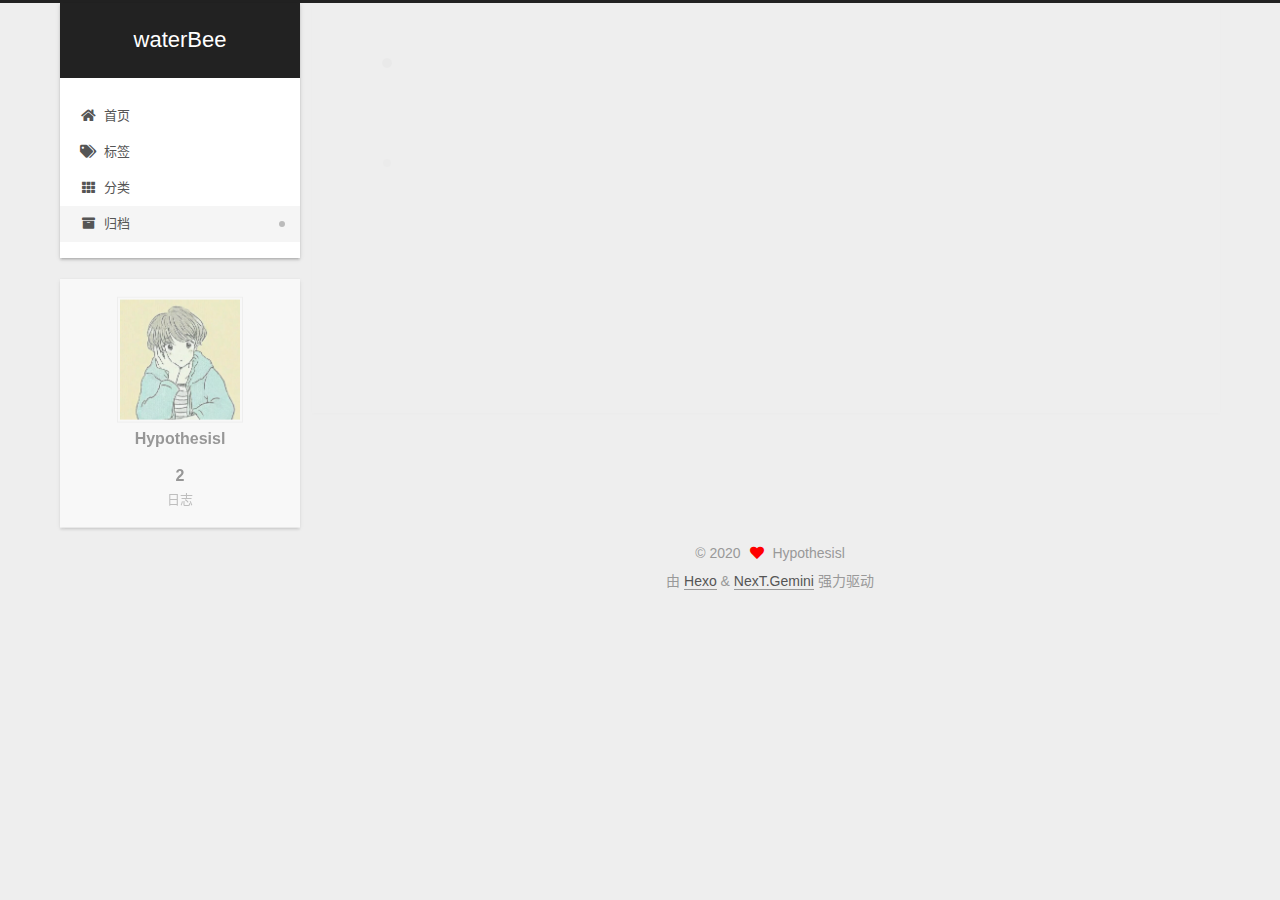
<file: archives/2020/index.html>
<!DOCTYPE html>
<html lang="zh-CN">
<head>
  <meta charset="UTF-8">
<meta name="viewport" content="width=device-width, initial-scale=1, maximum-scale=2">
<meta name="theme-color" content="#222">
<meta name="generator" content="Hexo 4.2.0">
  <link rel="apple-touch-icon" sizes="180x180" href="/images/apple-touch-icon-next.png">
  <link rel="icon" type="image/png" sizes="32x32" href="/images/favicon-32x32-next.png">
  <link rel="icon" type="image/png" sizes="16x16" href="/images/favicon-16x16-next.png">
  <link rel="mask-icon" href="/images/logo.svg" color="#222">

<link rel="stylesheet" href="/css/main.css">


<link rel="stylesheet" href="/lib/font-awesome/css/all.min.css">

<script id="hexo-configurations">
    var NexT = window.NexT || {};
    var CONFIG = {"hostname":"hypothesisl.github.io","root":"/","scheme":"Gemini","version":"7.8.0","exturl":false,"sidebar":{"position":"left","display":"post","padding":18,"offset":12,"onmobile":false},"copycode":{"enable":false,"show_result":false,"style":null},"back2top":{"enable":true,"sidebar":false,"scrollpercent":false},"bookmark":{"enable":false,"color":"#222","save":"auto"},"fancybox":false,"mediumzoom":false,"lazyload":false,"pangu":false,"comments":{"style":"tabs","active":null,"storage":true,"lazyload":false,"nav":null},"algolia":{"hits":{"per_page":10},"labels":{"input_placeholder":"Search for Posts","hits_empty":"We didn't find any results for the search: ${query}","hits_stats":"${hits} results found in ${time} ms"}},"localsearch":{"enable":false,"trigger":"auto","top_n_per_article":1,"unescape":false,"preload":false},"motion":{"enable":true,"async":false,"transition":{"post_block":"fadeIn","post_header":"slideDownIn","post_body":"slideDownIn","coll_header":"slideLeftIn","sidebar":"slideUpIn"}}};
  </script>

  <meta property="og:type" content="website">
<meta property="og:title" content="waterBee">
<meta property="og:url" content="https://hypothesisl.github.io/archives/2020/index.html">
<meta property="og:site_name" content="waterBee">
<meta property="og:locale" content="zh_CN">
<meta property="article:author" content="Hypothesisl">
<meta name="twitter:card" content="summary">

<link rel="canonical" href="https://hypothesisl.github.io/archives/2020/">


<script id="page-configurations">
  // https://hexo.io/docs/variables.html
  CONFIG.page = {
    sidebar: "",
    isHome : false,
    isPost : false,
    lang   : 'zh-CN'
  };
</script>

  <title>归档 | waterBee</title>
  






  <noscript>
  <style>
  .use-motion .brand,
  .use-motion .menu-item,
  .sidebar-inner,
  .use-motion .post-block,
  .use-motion .pagination,
  .use-motion .comments,
  .use-motion .post-header,
  .use-motion .post-body,
  .use-motion .collection-header { opacity: initial; }

  .use-motion .site-title,
  .use-motion .site-subtitle {
    opacity: initial;
    top: initial;
  }

  .use-motion .logo-line-before i { left: initial; }
  .use-motion .logo-line-after i { right: initial; }
  </style>
</noscript>

</head>

<body itemscope itemtype="http://schema.org/WebPage">
  <div class="container use-motion">
    <div class="headband"></div>

    <header class="header" itemscope itemtype="http://schema.org/WPHeader">
      <div class="header-inner"><div class="site-brand-container">
  <div class="site-nav-toggle">
    <div class="toggle" aria-label="切换导航栏">
      <span class="toggle-line toggle-line-first"></span>
      <span class="toggle-line toggle-line-middle"></span>
      <span class="toggle-line toggle-line-last"></span>
    </div>
  </div>

  <div class="site-meta">

    <a href="/" class="brand" rel="start">
      <span class="logo-line-before"><i></i></span>
      <h1 class="site-title">waterBee</h1>
      <span class="logo-line-after"><i></i></span>
    </a>
  </div>

  <div class="site-nav-right">
    <div class="toggle popup-trigger">
    </div>
  </div>
</div>




<nav class="site-nav">
  <ul id="menu" class="main-menu menu">
        <li class="menu-item menu-item-home">

    <a href="/" rel="section"><i class="fa fa-home fa-fw"></i>首页</a>

  </li>
        <li class="menu-item menu-item-tags">

    <a href="/tags/" rel="section"><i class="fa fa-tags fa-fw"></i>标签</a>

  </li>
        <li class="menu-item menu-item-categories">

    <a href="/categories/" rel="section"><i class="fa fa-th fa-fw"></i>分类</a>

  </li>
        <li class="menu-item menu-item-archives">

    <a href="/archives/" rel="section"><i class="fa fa-archive fa-fw"></i>归档</a>

  </li>
  </ul>
</nav>




</div>
    </header>

    
  <div class="back-to-top">
    <i class="fa fa-arrow-up"></i>
    <span>0%</span>
  </div>


    <main class="main">
      <div class="main-inner">
        <div class="content-wrap">
          

          <div class="content archive">
            

  
  
  
  <div class="post-block">
    <div class="posts-collapse">
      <div class="collection-title">
        <span class="collection-header">嗯..! 目前共计 2 篇日志。 继续努力。</span>
      </div>

      
    <div class="collection-year">
      <span class="collection-header">2020</span>
    </div>

  <article itemscope itemtype="http://schema.org/Article">
    <header class="post-header">

      <div class="post-meta">
        <time itemprop="dateCreated"
              datetime="2020-05-10T15:16:38+08:00"
              content="2020-05-10">
          05-10
        </time>
      </div>

      <div class="post-title">
          <a class="post-title-link" href="/2020/05/10/My-New-Post/" itemprop="url">
            <span itemprop="name">My New Post</span>
          </a>
      </div>

    </header>
  </article>

  <article itemscope itemtype="http://schema.org/Article">
    <header class="post-header">

      <div class="post-meta">
        <time itemprop="dateCreated"
              datetime="2020-05-09T23:59:28+08:00"
              content="2020-05-09">
          05-09
        </time>
      </div>

      <div class="post-title">
          <a class="post-title-link" href="/2020/05/09/hello-world/" itemprop="url">
            <span itemprop="name">Hello World</span>
          </a>
      </div>

    </header>
  </article>


    </div>
  </div>
  
  
  

  



          </div>
          

<script>
  window.addEventListener('tabs:register', () => {
    let { activeClass } = CONFIG.comments;
    if (CONFIG.comments.storage) {
      activeClass = localStorage.getItem('comments_active') || activeClass;
    }
    if (activeClass) {
      let activeTab = document.querySelector(`a[href="#comment-${activeClass}"]`);
      if (activeTab) {
        activeTab.click();
      }
    }
  });
  if (CONFIG.comments.storage) {
    window.addEventListener('tabs:click', event => {
      if (!event.target.matches('.tabs-comment .tab-content .tab-pane')) return;
      let commentClass = event.target.classList[1];
      localStorage.setItem('comments_active', commentClass);
    });
  }
</script>

        </div>
          
  
  <div class="toggle sidebar-toggle">
    <span class="toggle-line toggle-line-first"></span>
    <span class="toggle-line toggle-line-middle"></span>
    <span class="toggle-line toggle-line-last"></span>
  </div>

  <aside class="sidebar">
    <div class="sidebar-inner">

      <ul class="sidebar-nav motion-element">
        <li class="sidebar-nav-toc">
          文章目录
        </li>
        <li class="sidebar-nav-overview">
          站点概览
        </li>
      </ul>

      <!--noindex-->
      <div class="post-toc-wrap sidebar-panel">
      </div>
      <!--/noindex-->

      <div class="site-overview-wrap sidebar-panel">
        <div class="site-author motion-element" itemprop="author" itemscope itemtype="http://schema.org/Person">
    <img class="site-author-image" itemprop="image" alt="Hypothesisl"
      src="/images/avatar.gif">
  <p class="site-author-name" itemprop="name">Hypothesisl</p>
  <div class="site-description" itemprop="description"></div>
</div>
<div class="site-state-wrap motion-element">
  <nav class="site-state">
      <div class="site-state-item site-state-posts">
          <a href="/archives/">
        
          <span class="site-state-item-count">2</span>
          <span class="site-state-item-name">日志</span>
        </a>
      </div>
  </nav>
</div>



      </div>

    </div>
  </aside>
  <div id="sidebar-dimmer"></div>


      </div>
    </main>

    <footer class="footer">
      <div class="footer-inner">
        

        

<div class="copyright">
  
  &copy; 
  <span itemprop="copyrightYear">2020</span>
  <span class="with-love">
    <i class="fa fa-heart"></i>
  </span>
  <span class="author" itemprop="copyrightHolder">Hypothesisl</span>
</div>
  <div class="powered-by">由 <a href="https://hexo.io/" class="theme-link" rel="noopener" target="_blank">Hexo</a> & <a href="https://theme-next.org/" class="theme-link" rel="noopener" target="_blank">NexT.Gemini</a> 强力驱动
  </div>

        








      </div>
    </footer>
  </div>

  
  <script src="/lib/anime.min.js"></script>
  <script src="/lib/velocity/velocity.min.js"></script>
  <script src="/lib/velocity/velocity.ui.min.js"></script>

<script src="/js/utils.js"></script>

<script src="/js/motion.js"></script>


<script src="/js/schemes/pisces.js"></script>


<script src="/js/next-boot.js"></script>




  















  

  

</body>
</html>
</file>
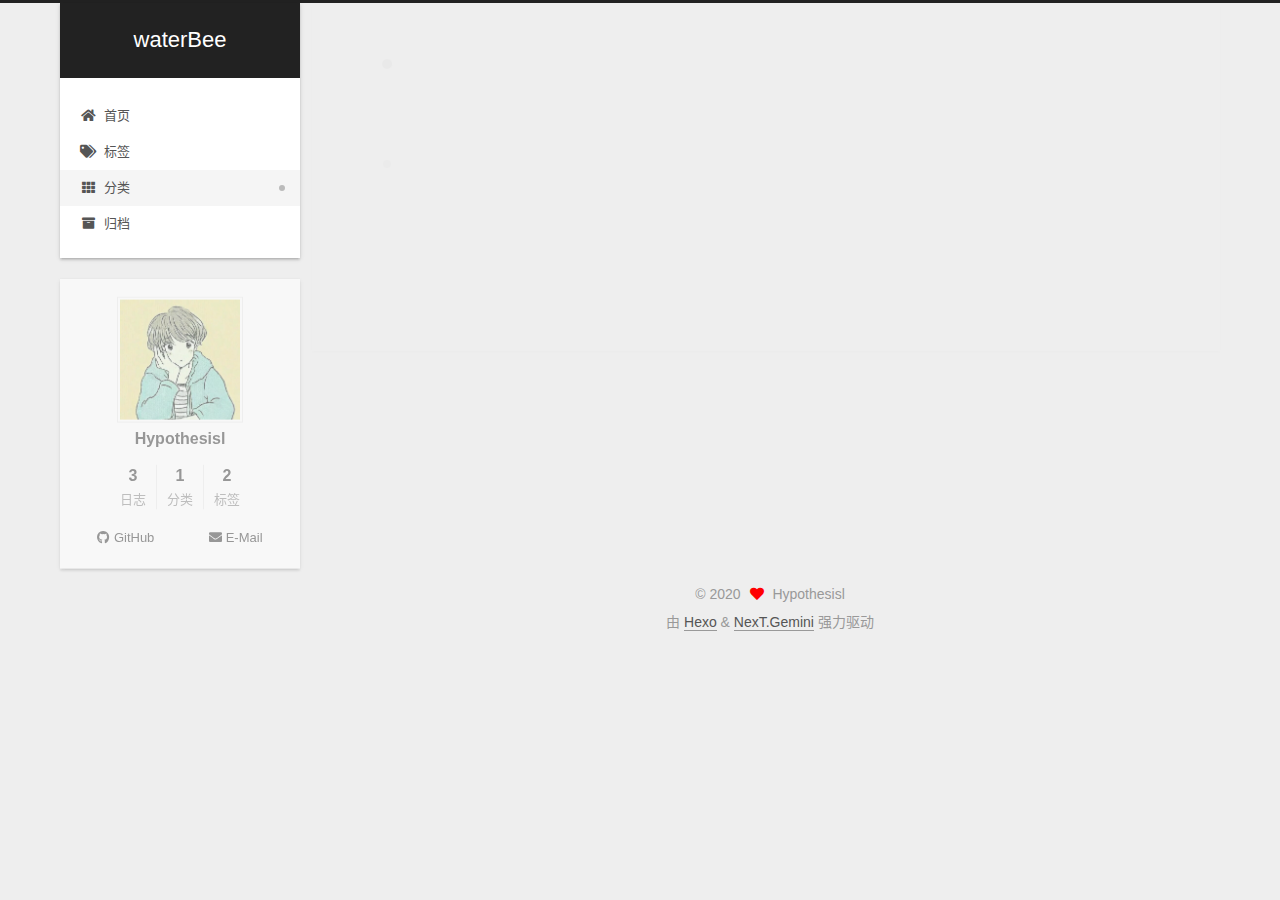
<file: categories/web开发/index.html>
<!DOCTYPE html>
<html lang="zh-CN">
<head>
  <meta charset="UTF-8">
<meta name="viewport" content="width=device-width, initial-scale=1, maximum-scale=2">
<meta name="theme-color" content="#222">
<meta name="generator" content="Hexo 4.2.0">
  <link rel="apple-touch-icon" sizes="180x180" href="/images/apple-touch-icon-next.png">
  <link rel="icon" type="image/png" sizes="32x32" href="/images/favicon-32x32-next.png">
  <link rel="icon" type="image/png" sizes="16x16" href="/images/favicon-16x16-next.png">
  <link rel="mask-icon" href="/images/logo.svg" color="#222">

<link rel="stylesheet" href="/css/main.css">


<link rel="stylesheet" href="/lib/font-awesome/css/all.min.css">

<script id="hexo-configurations">
    var NexT = window.NexT || {};
    var CONFIG = {"hostname":"hypothesisl.github.io","root":"/","scheme":"Gemini","version":"7.8.0","exturl":false,"sidebar":{"position":"left","display":"post","padding":18,"offset":12,"onmobile":false},"copycode":{"enable":false,"show_result":false,"style":null},"back2top":{"enable":true,"sidebar":false,"scrollpercent":false},"bookmark":{"enable":false,"color":"#222","save":"auto"},"fancybox":false,"mediumzoom":false,"lazyload":false,"pangu":false,"comments":{"style":"tabs","active":null,"storage":true,"lazyload":false,"nav":null},"algolia":{"hits":{"per_page":10},"labels":{"input_placeholder":"Search for Posts","hits_empty":"We didn't find any results for the search: ${query}","hits_stats":"${hits} results found in ${time} ms"}},"localsearch":{"enable":false,"trigger":"auto","top_n_per_article":1,"unescape":false,"preload":false},"motion":{"enable":true,"async":false,"transition":{"post_block":"fadeIn","post_header":"slideDownIn","post_body":"slideDownIn","coll_header":"slideLeftIn","sidebar":"slideUpIn"}}};
  </script>

  <meta property="og:type" content="website">
<meta property="og:title" content="waterBee">
<meta property="og:url" content="https://hypothesisl.github.io/categories/web%E5%BC%80%E5%8F%91/index.html">
<meta property="og:site_name" content="waterBee">
<meta property="og:locale" content="zh_CN">
<meta property="article:author" content="Hypothesisl">
<meta name="twitter:card" content="summary">

<link rel="canonical" href="https://hypothesisl.github.io/categories/web%E5%BC%80%E5%8F%91/">


<script id="page-configurations">
  // https://hexo.io/docs/variables.html
  CONFIG.page = {
    sidebar: "",
    isHome : false,
    isPost : false,
    lang   : 'zh-CN'
  };
</script>

  <title>分类: web开发 | waterBee</title>
  






  <noscript>
  <style>
  .use-motion .brand,
  .use-motion .menu-item,
  .sidebar-inner,
  .use-motion .post-block,
  .use-motion .pagination,
  .use-motion .comments,
  .use-motion .post-header,
  .use-motion .post-body,
  .use-motion .collection-header { opacity: initial; }

  .use-motion .site-title,
  .use-motion .site-subtitle {
    opacity: initial;
    top: initial;
  }

  .use-motion .logo-line-before i { left: initial; }
  .use-motion .logo-line-after i { right: initial; }
  </style>
</noscript>

</head>

<body itemscope itemtype="http://schema.org/WebPage">
  <div class="container use-motion">
    <div class="headband"></div>

    <header class="header" itemscope itemtype="http://schema.org/WPHeader">
      <div class="header-inner"><div class="site-brand-container">
  <div class="site-nav-toggle">
    <div class="toggle" aria-label="切换导航栏">
      <span class="toggle-line toggle-line-first"></span>
      <span class="toggle-line toggle-line-middle"></span>
      <span class="toggle-line toggle-line-last"></span>
    </div>
  </div>

  <div class="site-meta">

    <a href="/" class="brand" rel="start">
      <span class="logo-line-before"><i></i></span>
      <h1 class="site-title">waterBee</h1>
      <span class="logo-line-after"><i></i></span>
    </a>
  </div>

  <div class="site-nav-right">
    <div class="toggle popup-trigger">
    </div>
  </div>
</div>




<nav class="site-nav">
  <ul id="menu" class="main-menu menu">
        <li class="menu-item menu-item-home">

    <a href="/" rel="section"><i class="fa fa-home fa-fw"></i>首页</a>

  </li>
        <li class="menu-item menu-item-tags">

    <a href="/tags/" rel="section"><i class="fa fa-tags fa-fw"></i>标签</a>

  </li>
        <li class="menu-item menu-item-categories">

    <a href="/categories/" rel="section"><i class="fa fa-th fa-fw"></i>分类</a>

  </li>
        <li class="menu-item menu-item-archives">

    <a href="/archives/" rel="section"><i class="fa fa-archive fa-fw"></i>归档</a>

  </li>
  </ul>
</nav>




</div>
    </header>

    
  <div class="back-to-top">
    <i class="fa fa-arrow-up"></i>
    <span>0%</span>
  </div>


    <main class="main">
      <div class="main-inner">
        <div class="content-wrap">
          

          <div class="content category">
            

  
  
  
  <div class="post-block">
    <div class="posts-collapse">
      <div class="collection-title">
        <h2 class="collection-header">web开发
          <small>分类</small>
        </h2>
      </div>

      
    <div class="collection-year">
      <span class="collection-header">2020</span>
    </div>

  <article itemscope itemtype="http://schema.org/Article">
    <header class="post-header">

      <div class="post-meta">
        <time itemprop="dateCreated"
              datetime="2020-05-10T19:24:45+08:00"
              content="2020-05-10">
          05-10
        </time>
      </div>

      <div class="post-title">
          <a class="post-title-link" href="/2020/05/10/%E6%9C%9F%E6%9C%AB%E5%A4%A7%E4%BD%9C%E4%B8%9A/" itemprop="url">
            <span itemprop="name">期末大作业</span>
          </a>
      </div>

    </header>
  </article>

    </div>
  </div>
  
  
  

  



          </div>
          

<script>
  window.addEventListener('tabs:register', () => {
    let { activeClass } = CONFIG.comments;
    if (CONFIG.comments.storage) {
      activeClass = localStorage.getItem('comments_active') || activeClass;
    }
    if (activeClass) {
      let activeTab = document.querySelector(`a[href="#comment-${activeClass}"]`);
      if (activeTab) {
        activeTab.click();
      }
    }
  });
  if (CONFIG.comments.storage) {
    window.addEventListener('tabs:click', event => {
      if (!event.target.matches('.tabs-comment .tab-content .tab-pane')) return;
      let commentClass = event.target.classList[1];
      localStorage.setItem('comments_active', commentClass);
    });
  }
</script>

        </div>
          
  
  <div class="toggle sidebar-toggle">
    <span class="toggle-line toggle-line-first"></span>
    <span class="toggle-line toggle-line-middle"></span>
    <span class="toggle-line toggle-line-last"></span>
  </div>

  <aside class="sidebar">
    <div class="sidebar-inner">

      <ul class="sidebar-nav motion-element">
        <li class="sidebar-nav-toc">
          文章目录
        </li>
        <li class="sidebar-nav-overview">
          站点概览
        </li>
      </ul>

      <!--noindex-->
      <div class="post-toc-wrap sidebar-panel">
      </div>
      <!--/noindex-->

      <div class="site-overview-wrap sidebar-panel">
        <div class="site-author motion-element" itemprop="author" itemscope itemtype="http://schema.org/Person">
    <img class="site-author-image" itemprop="image" alt="Hypothesisl"
      src="/images/avatar.gif">
  <p class="site-author-name" itemprop="name">Hypothesisl</p>
  <div class="site-description" itemprop="description"></div>
</div>
<div class="site-state-wrap motion-element">
  <nav class="site-state">
      <div class="site-state-item site-state-posts">
          <a href="/archives/">
        
          <span class="site-state-item-count">3</span>
          <span class="site-state-item-name">日志</span>
        </a>
      </div>
      <div class="site-state-item site-state-categories">
            <a href="/categories/">
          
        <span class="site-state-item-count">1</span>
        <span class="site-state-item-name">分类</span></a>
      </div>
      <div class="site-state-item site-state-tags">
            <a href="/tags/">
          
        <span class="site-state-item-count">2</span>
        <span class="site-state-item-name">标签</span></a>
      </div>
  </nav>
</div>
  <div class="links-of-author motion-element">
      <span class="links-of-author-item">
        <a href="https://github.com/Hypothesisl" title="GitHub → https:&#x2F;&#x2F;github.com&#x2F;Hypothesisl" rel="noopener" target="_blank"><i class="fab fa-github fa-fw"></i>GitHub</a>
      </span>
      <span class="links-of-author-item">
        <a href="mailto:352697698@qq.com" title="E-Mail → mailto:352697698@qq.com" rel="noopener" target="_blank"><i class="fa fa-envelope fa-fw"></i>E-Mail</a>
      </span>
  </div>



      </div>

    </div>
  </aside>
  <div id="sidebar-dimmer"></div>


      </div>
    </main>

    <footer class="footer">
      <div class="footer-inner">
        

        

<div class="copyright">
  
  &copy; 
  <span itemprop="copyrightYear">2020</span>
  <span class="with-love">
    <i class="fa fa-heart"></i>
  </span>
  <span class="author" itemprop="copyrightHolder">Hypothesisl</span>
</div>
  <div class="powered-by">由 <a href="https://hexo.io/" class="theme-link" rel="noopener" target="_blank">Hexo</a> & <a href="https://theme-next.org/" class="theme-link" rel="noopener" target="_blank">NexT.Gemini</a> 强力驱动
  </div>

        








      </div>
    </footer>
  </div>

  
  <script src="/lib/anime.min.js"></script>
  <script src="/lib/velocity/velocity.min.js"></script>
  <script src="/lib/velocity/velocity.ui.min.js"></script>

<script src="/js/utils.js"></script>

<script src="/js/motion.js"></script>


<script src="/js/schemes/pisces.js"></script>


<script src="/js/next-boot.js"></script>




  















  

  

</body>
</html>
</file>
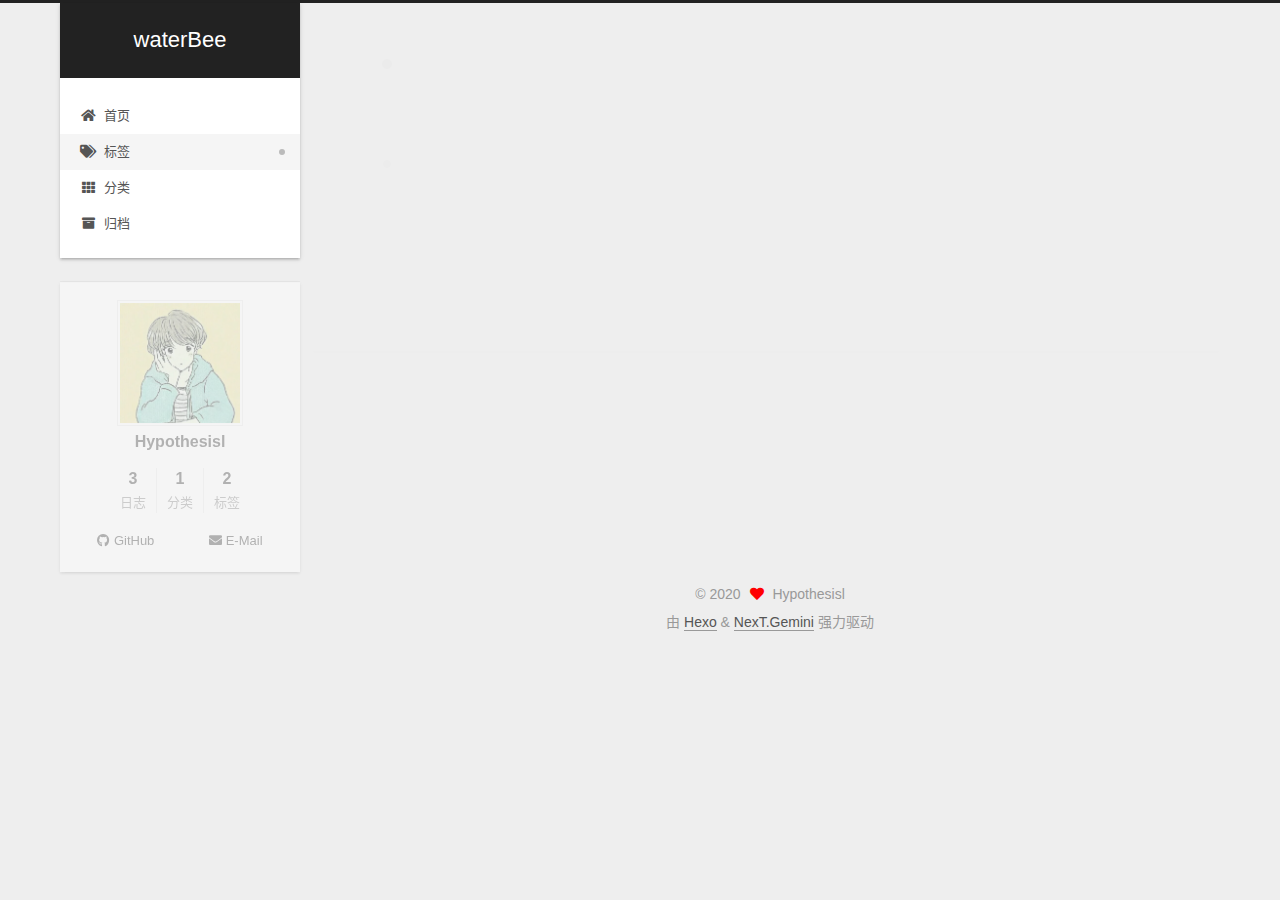
<file: tags/分享/index.html>
<!DOCTYPE html>
<html lang="zh-CN">
<head>
  <meta charset="UTF-8">
<meta name="viewport" content="width=device-width, initial-scale=1, maximum-scale=2">
<meta name="theme-color" content="#222">
<meta name="generator" content="Hexo 4.2.0">
  <link rel="apple-touch-icon" sizes="180x180" href="/images/apple-touch-icon-next.png">
  <link rel="icon" type="image/png" sizes="32x32" href="/images/favicon-32x32-next.png">
  <link rel="icon" type="image/png" sizes="16x16" href="/images/favicon-16x16-next.png">
  <link rel="mask-icon" href="/images/logo.svg" color="#222">

<link rel="stylesheet" href="/css/main.css">


<link rel="stylesheet" href="/lib/font-awesome/css/all.min.css">

<script id="hexo-configurations">
    var NexT = window.NexT || {};
    var CONFIG = {"hostname":"hypothesisl.github.io","root":"/","scheme":"Gemini","version":"7.8.0","exturl":false,"sidebar":{"position":"left","display":"post","padding":18,"offset":12,"onmobile":false},"copycode":{"enable":false,"show_result":false,"style":null},"back2top":{"enable":true,"sidebar":false,"scrollpercent":false},"bookmark":{"enable":false,"color":"#222","save":"auto"},"fancybox":false,"mediumzoom":false,"lazyload":false,"pangu":false,"comments":{"style":"tabs","active":null,"storage":true,"lazyload":false,"nav":null},"algolia":{"hits":{"per_page":10},"labels":{"input_placeholder":"Search for Posts","hits_empty":"We didn't find any results for the search: ${query}","hits_stats":"${hits} results found in ${time} ms"}},"localsearch":{"enable":false,"trigger":"auto","top_n_per_article":1,"unescape":false,"preload":false},"motion":{"enable":true,"async":false,"transition":{"post_block":"fadeIn","post_header":"slideDownIn","post_body":"slideDownIn","coll_header":"slideLeftIn","sidebar":"slideUpIn"}}};
  </script>

  <meta property="og:type" content="website">
<meta property="og:title" content="waterBee">
<meta property="og:url" content="https://hypothesisl.github.io/tags/%E5%88%86%E4%BA%AB/index.html">
<meta property="og:site_name" content="waterBee">
<meta property="og:locale" content="zh_CN">
<meta property="article:author" content="Hypothesisl">
<meta name="twitter:card" content="summary">

<link rel="canonical" href="https://hypothesisl.github.io/tags/%E5%88%86%E4%BA%AB/">


<script id="page-configurations">
  // https://hexo.io/docs/variables.html
  CONFIG.page = {
    sidebar: "",
    isHome : false,
    isPost : false,
    lang   : 'zh-CN'
  };
</script>

  <title>标签: 分享 | waterBee</title>
  






  <noscript>
  <style>
  .use-motion .brand,
  .use-motion .menu-item,
  .sidebar-inner,
  .use-motion .post-block,
  .use-motion .pagination,
  .use-motion .comments,
  .use-motion .post-header,
  .use-motion .post-body,
  .use-motion .collection-header { opacity: initial; }

  .use-motion .site-title,
  .use-motion .site-subtitle {
    opacity: initial;
    top: initial;
  }

  .use-motion .logo-line-before i { left: initial; }
  .use-motion .logo-line-after i { right: initial; }
  </style>
</noscript>

</head>

<body itemscope itemtype="http://schema.org/WebPage">
  <div class="container use-motion">
    <div class="headband"></div>

    <header class="header" itemscope itemtype="http://schema.org/WPHeader">
      <div class="header-inner"><div class="site-brand-container">
  <div class="site-nav-toggle">
    <div class="toggle" aria-label="切换导航栏">
      <span class="toggle-line toggle-line-first"></span>
      <span class="toggle-line toggle-line-middle"></span>
      <span class="toggle-line toggle-line-last"></span>
    </div>
  </div>

  <div class="site-meta">

    <a href="/" class="brand" rel="start">
      <span class="logo-line-before"><i></i></span>
      <h1 class="site-title">waterBee</h1>
      <span class="logo-line-after"><i></i></span>
    </a>
  </div>

  <div class="site-nav-right">
    <div class="toggle popup-trigger">
    </div>
  </div>
</div>




<nav class="site-nav">
  <ul id="menu" class="main-menu menu">
        <li class="menu-item menu-item-home">

    <a href="/" rel="section"><i class="fa fa-home fa-fw"></i>首页</a>

  </li>
        <li class="menu-item menu-item-tags">

    <a href="/tags/" rel="section"><i class="fa fa-tags fa-fw"></i>标签</a>

  </li>
        <li class="menu-item menu-item-categories">

    <a href="/categories/" rel="section"><i class="fa fa-th fa-fw"></i>分类</a>

  </li>
        <li class="menu-item menu-item-archives">

    <a href="/archives/" rel="section"><i class="fa fa-archive fa-fw"></i>归档</a>

  </li>
  </ul>
</nav>




</div>
    </header>

    
  <div class="back-to-top">
    <i class="fa fa-arrow-up"></i>
    <span>0%</span>
  </div>


    <main class="main">
      <div class="main-inner">
        <div class="content-wrap">
          

          <div class="content tag">
            

  
  
  
  <div class="post-block">
    <div class="posts-collapse">
      <div class="collection-title">
        <h2 class="collection-header">分享
          <small>标签</small>
        </h2>
      </div>

      
    <div class="collection-year">
      <span class="collection-header">2020</span>
    </div>

  <article itemscope itemtype="http://schema.org/Article">
    <header class="post-header">

      <div class="post-meta">
        <time itemprop="dateCreated"
              datetime="2020-05-10T19:24:45+08:00"
              content="2020-05-10">
          05-10
        </time>
      </div>

      <div class="post-title">
          <a class="post-title-link" href="/2020/05/10/%E6%9C%9F%E6%9C%AB%E5%A4%A7%E4%BD%9C%E4%B8%9A/" itemprop="url">
            <span itemprop="name">期末大作业</span>
          </a>
      </div>

    </header>
  </article>

    </div>
  </div>
  
  
  

  



          </div>
          

<script>
  window.addEventListener('tabs:register', () => {
    let { activeClass } = CONFIG.comments;
    if (CONFIG.comments.storage) {
      activeClass = localStorage.getItem('comments_active') || activeClass;
    }
    if (activeClass) {
      let activeTab = document.querySelector(`a[href="#comment-${activeClass}"]`);
      if (activeTab) {
        activeTab.click();
      }
    }
  });
  if (CONFIG.comments.storage) {
    window.addEventListener('tabs:click', event => {
      if (!event.target.matches('.tabs-comment .tab-content .tab-pane')) return;
      let commentClass = event.target.classList[1];
      localStorage.setItem('comments_active', commentClass);
    });
  }
</script>

        </div>
          
  
  <div class="toggle sidebar-toggle">
    <span class="toggle-line toggle-line-first"></span>
    <span class="toggle-line toggle-line-middle"></span>
    <span class="toggle-line toggle-line-last"></span>
  </div>

  <aside class="sidebar">
    <div class="sidebar-inner">

      <ul class="sidebar-nav motion-element">
        <li class="sidebar-nav-toc">
          文章目录
        </li>
        <li class="sidebar-nav-overview">
          站点概览
        </li>
      </ul>

      <!--noindex-->
      <div class="post-toc-wrap sidebar-panel">
      </div>
      <!--/noindex-->

      <div class="site-overview-wrap sidebar-panel">
        <div class="site-author motion-element" itemprop="author" itemscope itemtype="http://schema.org/Person">
    <img class="site-author-image" itemprop="image" alt="Hypothesisl"
      src="/images/avatar.gif">
  <p class="site-author-name" itemprop="name">Hypothesisl</p>
  <div class="site-description" itemprop="description"></div>
</div>
<div class="site-state-wrap motion-element">
  <nav class="site-state">
      <div class="site-state-item site-state-posts">
          <a href="/archives/">
        
          <span class="site-state-item-count">3</span>
          <span class="site-state-item-name">日志</span>
        </a>
      </div>
      <div class="site-state-item site-state-categories">
            <a href="/categories/">
          
        <span class="site-state-item-count">1</span>
        <span class="site-state-item-name">分类</span></a>
      </div>
      <div class="site-state-item site-state-tags">
            <a href="/tags/">
          
        <span class="site-state-item-count">2</span>
        <span class="site-state-item-name">标签</span></a>
      </div>
  </nav>
</div>
  <div class="links-of-author motion-element">
      <span class="links-of-author-item">
        <a href="https://github.com/Hypothesisl" title="GitHub → https:&#x2F;&#x2F;github.com&#x2F;Hypothesisl" rel="noopener" target="_blank"><i class="fab fa-github fa-fw"></i>GitHub</a>
      </span>
      <span class="links-of-author-item">
        <a href="mailto:352697698@qq.com" title="E-Mail → mailto:352697698@qq.com" rel="noopener" target="_blank"><i class="fa fa-envelope fa-fw"></i>E-Mail</a>
      </span>
  </div>



      </div>

    </div>
  </aside>
  <div id="sidebar-dimmer"></div>


      </div>
    </main>

    <footer class="footer">
      <div class="footer-inner">
        

        

<div class="copyright">
  
  &copy; 
  <span itemprop="copyrightYear">2020</span>
  <span class="with-love">
    <i class="fa fa-heart"></i>
  </span>
  <span class="author" itemprop="copyrightHolder">Hypothesisl</span>
</div>
  <div class="powered-by">由 <a href="https://hexo.io/" class="theme-link" rel="noopener" target="_blank">Hexo</a> & <a href="https://theme-next.org/" class="theme-link" rel="noopener" target="_blank">NexT.Gemini</a> 强力驱动
  </div>

        








      </div>
    </footer>
  </div>

  
  <script src="/lib/anime.min.js"></script>
  <script src="/lib/velocity/velocity.min.js"></script>
  <script src="/lib/velocity/velocity.ui.min.js"></script>

<script src="/js/utils.js"></script>

<script src="/js/motion.js"></script>


<script src="/js/schemes/pisces.js"></script>


<script src="/js/next-boot.js"></script>




  















  

  

</body>
</html>
</file>
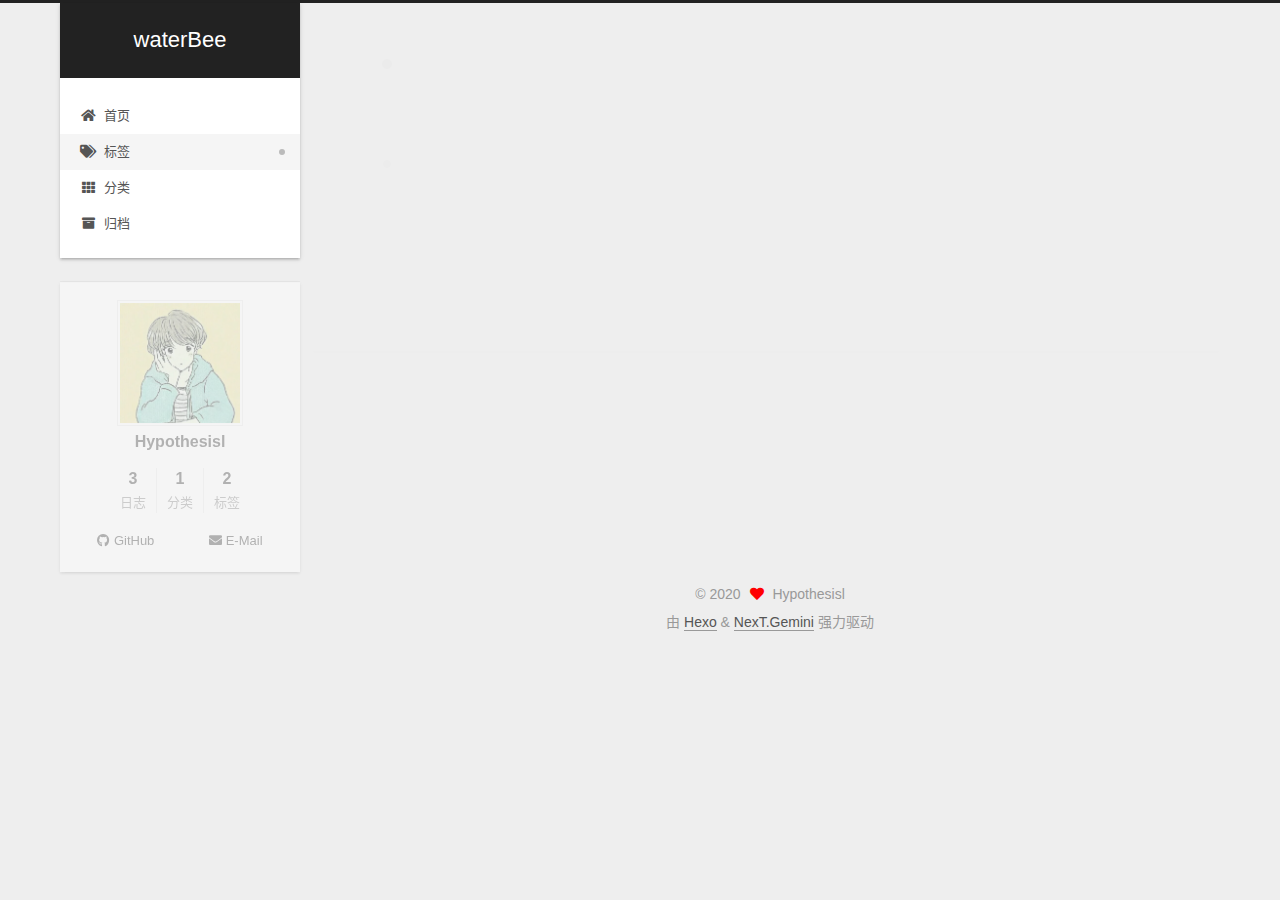
<file: tags/导航/index.html>
<!DOCTYPE html>
<html lang="zh-CN">
<head>
  <meta charset="UTF-8">
<meta name="viewport" content="width=device-width, initial-scale=1, maximum-scale=2">
<meta name="theme-color" content="#222">
<meta name="generator" content="Hexo 4.2.0">
  <link rel="apple-touch-icon" sizes="180x180" href="/images/apple-touch-icon-next.png">
  <link rel="icon" type="image/png" sizes="32x32" href="/images/favicon-32x32-next.png">
  <link rel="icon" type="image/png" sizes="16x16" href="/images/favicon-16x16-next.png">
  <link rel="mask-icon" href="/images/logo.svg" color="#222">

<link rel="stylesheet" href="/css/main.css">


<link rel="stylesheet" href="/lib/font-awesome/css/all.min.css">

<script id="hexo-configurations">
    var NexT = window.NexT || {};
    var CONFIG = {"hostname":"hypothesisl.github.io","root":"/","scheme":"Gemini","version":"7.8.0","exturl":false,"sidebar":{"position":"left","display":"post","padding":18,"offset":12,"onmobile":false},"copycode":{"enable":false,"show_result":false,"style":null},"back2top":{"enable":true,"sidebar":false,"scrollpercent":false},"bookmark":{"enable":false,"color":"#222","save":"auto"},"fancybox":false,"mediumzoom":false,"lazyload":false,"pangu":false,"comments":{"style":"tabs","active":null,"storage":true,"lazyload":false,"nav":null},"algolia":{"hits":{"per_page":10},"labels":{"input_placeholder":"Search for Posts","hits_empty":"We didn't find any results for the search: ${query}","hits_stats":"${hits} results found in ${time} ms"}},"localsearch":{"enable":false,"trigger":"auto","top_n_per_article":1,"unescape":false,"preload":false},"motion":{"enable":true,"async":false,"transition":{"post_block":"fadeIn","post_header":"slideDownIn","post_body":"slideDownIn","coll_header":"slideLeftIn","sidebar":"slideUpIn"}}};
  </script>

  <meta property="og:type" content="website">
<meta property="og:title" content="waterBee">
<meta property="og:url" content="https://hypothesisl.github.io/tags/%E5%AF%BC%E8%88%AA/index.html">
<meta property="og:site_name" content="waterBee">
<meta property="og:locale" content="zh_CN">
<meta property="article:author" content="Hypothesisl">
<meta name="twitter:card" content="summary">

<link rel="canonical" href="https://hypothesisl.github.io/tags/%E5%AF%BC%E8%88%AA/">


<script id="page-configurations">
  // https://hexo.io/docs/variables.html
  CONFIG.page = {
    sidebar: "",
    isHome : false,
    isPost : false,
    lang   : 'zh-CN'
  };
</script>

  <title>标签: 导航 | waterBee</title>
  






  <noscript>
  <style>
  .use-motion .brand,
  .use-motion .menu-item,
  .sidebar-inner,
  .use-motion .post-block,
  .use-motion .pagination,
  .use-motion .comments,
  .use-motion .post-header,
  .use-motion .post-body,
  .use-motion .collection-header { opacity: initial; }

  .use-motion .site-title,
  .use-motion .site-subtitle {
    opacity: initial;
    top: initial;
  }

  .use-motion .logo-line-before i { left: initial; }
  .use-motion .logo-line-after i { right: initial; }
  </style>
</noscript>

</head>

<body itemscope itemtype="http://schema.org/WebPage">
  <div class="container use-motion">
    <div class="headband"></div>

    <header class="header" itemscope itemtype="http://schema.org/WPHeader">
      <div class="header-inner"><div class="site-brand-container">
  <div class="site-nav-toggle">
    <div class="toggle" aria-label="切换导航栏">
      <span class="toggle-line toggle-line-first"></span>
      <span class="toggle-line toggle-line-middle"></span>
      <span class="toggle-line toggle-line-last"></span>
    </div>
  </div>

  <div class="site-meta">

    <a href="/" class="brand" rel="start">
      <span class="logo-line-before"><i></i></span>
      <h1 class="site-title">waterBee</h1>
      <span class="logo-line-after"><i></i></span>
    </a>
  </div>

  <div class="site-nav-right">
    <div class="toggle popup-trigger">
    </div>
  </div>
</div>




<nav class="site-nav">
  <ul id="menu" class="main-menu menu">
        <li class="menu-item menu-item-home">

    <a href="/" rel="section"><i class="fa fa-home fa-fw"></i>首页</a>

  </li>
        <li class="menu-item menu-item-tags">

    <a href="/tags/" rel="section"><i class="fa fa-tags fa-fw"></i>标签</a>

  </li>
        <li class="menu-item menu-item-categories">

    <a href="/categories/" rel="section"><i class="fa fa-th fa-fw"></i>分类</a>

  </li>
        <li class="menu-item menu-item-archives">

    <a href="/archives/" rel="section"><i class="fa fa-archive fa-fw"></i>归档</a>

  </li>
  </ul>
</nav>




</div>
    </header>

    
  <div class="back-to-top">
    <i class="fa fa-arrow-up"></i>
    <span>0%</span>
  </div>


    <main class="main">
      <div class="main-inner">
        <div class="content-wrap">
          

          <div class="content tag">
            

  
  
  
  <div class="post-block">
    <div class="posts-collapse">
      <div class="collection-title">
        <h2 class="collection-header">导航
          <small>标签</small>
        </h2>
      </div>

      
    <div class="collection-year">
      <span class="collection-header">2020</span>
    </div>

  <article itemscope itemtype="http://schema.org/Article">
    <header class="post-header">

      <div class="post-meta">
        <time itemprop="dateCreated"
              datetime="2020-05-10T19:24:45+08:00"
              content="2020-05-10">
          05-10
        </time>
      </div>

      <div class="post-title">
          <a class="post-title-link" href="/2020/05/10/%E6%9C%9F%E6%9C%AB%E5%A4%A7%E4%BD%9C%E4%B8%9A/" itemprop="url">
            <span itemprop="name">期末大作业</span>
          </a>
      </div>

    </header>
  </article>

    </div>
  </div>
  
  
  

  



          </div>
          

<script>
  window.addEventListener('tabs:register', () => {
    let { activeClass } = CONFIG.comments;
    if (CONFIG.comments.storage) {
      activeClass = localStorage.getItem('comments_active') || activeClass;
    }
    if (activeClass) {
      let activeTab = document.querySelector(`a[href="#comment-${activeClass}"]`);
      if (activeTab) {
        activeTab.click();
      }
    }
  });
  if (CONFIG.comments.storage) {
    window.addEventListener('tabs:click', event => {
      if (!event.target.matches('.tabs-comment .tab-content .tab-pane')) return;
      let commentClass = event.target.classList[1];
      localStorage.setItem('comments_active', commentClass);
    });
  }
</script>

        </div>
          
  
  <div class="toggle sidebar-toggle">
    <span class="toggle-line toggle-line-first"></span>
    <span class="toggle-line toggle-line-middle"></span>
    <span class="toggle-line toggle-line-last"></span>
  </div>

  <aside class="sidebar">
    <div class="sidebar-inner">

      <ul class="sidebar-nav motion-element">
        <li class="sidebar-nav-toc">
          文章目录
        </li>
        <li class="sidebar-nav-overview">
          站点概览
        </li>
      </ul>

      <!--noindex-->
      <div class="post-toc-wrap sidebar-panel">
      </div>
      <!--/noindex-->

      <div class="site-overview-wrap sidebar-panel">
        <div class="site-author motion-element" itemprop="author" itemscope itemtype="http://schema.org/Person">
    <img class="site-author-image" itemprop="image" alt="Hypothesisl"
      src="/images/avatar.gif">
  <p class="site-author-name" itemprop="name">Hypothesisl</p>
  <div class="site-description" itemprop="description"></div>
</div>
<div class="site-state-wrap motion-element">
  <nav class="site-state">
      <div class="site-state-item site-state-posts">
          <a href="/archives/">
        
          <span class="site-state-item-count">3</span>
          <span class="site-state-item-name">日志</span>
        </a>
      </div>
      <div class="site-state-item site-state-categories">
            <a href="/categories/">
          
        <span class="site-state-item-count">1</span>
        <span class="site-state-item-name">分类</span></a>
      </div>
      <div class="site-state-item site-state-tags">
            <a href="/tags/">
          
        <span class="site-state-item-count">2</span>
        <span class="site-state-item-name">标签</span></a>
      </div>
  </nav>
</div>
  <div class="links-of-author motion-element">
      <span class="links-of-author-item">
        <a href="https://github.com/Hypothesisl" title="GitHub → https:&#x2F;&#x2F;github.com&#x2F;Hypothesisl" rel="noopener" target="_blank"><i class="fab fa-github fa-fw"></i>GitHub</a>
      </span>
      <span class="links-of-author-item">
        <a href="mailto:352697698@qq.com" title="E-Mail → mailto:352697698@qq.com" rel="noopener" target="_blank"><i class="fa fa-envelope fa-fw"></i>E-Mail</a>
      </span>
  </div>



      </div>

    </div>
  </aside>
  <div id="sidebar-dimmer"></div>


      </div>
    </main>

    <footer class="footer">
      <div class="footer-inner">
        

        

<div class="copyright">
  
  &copy; 
  <span itemprop="copyrightYear">2020</span>
  <span class="with-love">
    <i class="fa fa-heart"></i>
  </span>
  <span class="author" itemprop="copyrightHolder">Hypothesisl</span>
</div>
  <div class="powered-by">由 <a href="https://hexo.io/" class="theme-link" rel="noopener" target="_blank">Hexo</a> & <a href="https://theme-next.org/" class="theme-link" rel="noopener" target="_blank">NexT.Gemini</a> 强力驱动
  </div>

        








      </div>
    </footer>
  </div>

  
  <script src="/lib/anime.min.js"></script>
  <script src="/lib/velocity/velocity.min.js"></script>
  <script src="/lib/velocity/velocity.ui.min.js"></script>

<script src="/js/utils.js"></script>

<script src="/js/motion.js"></script>


<script src="/js/schemes/pisces.js"></script>


<script src="/js/next-boot.js"></script>




  















  

  

</body>
</html>
</file>
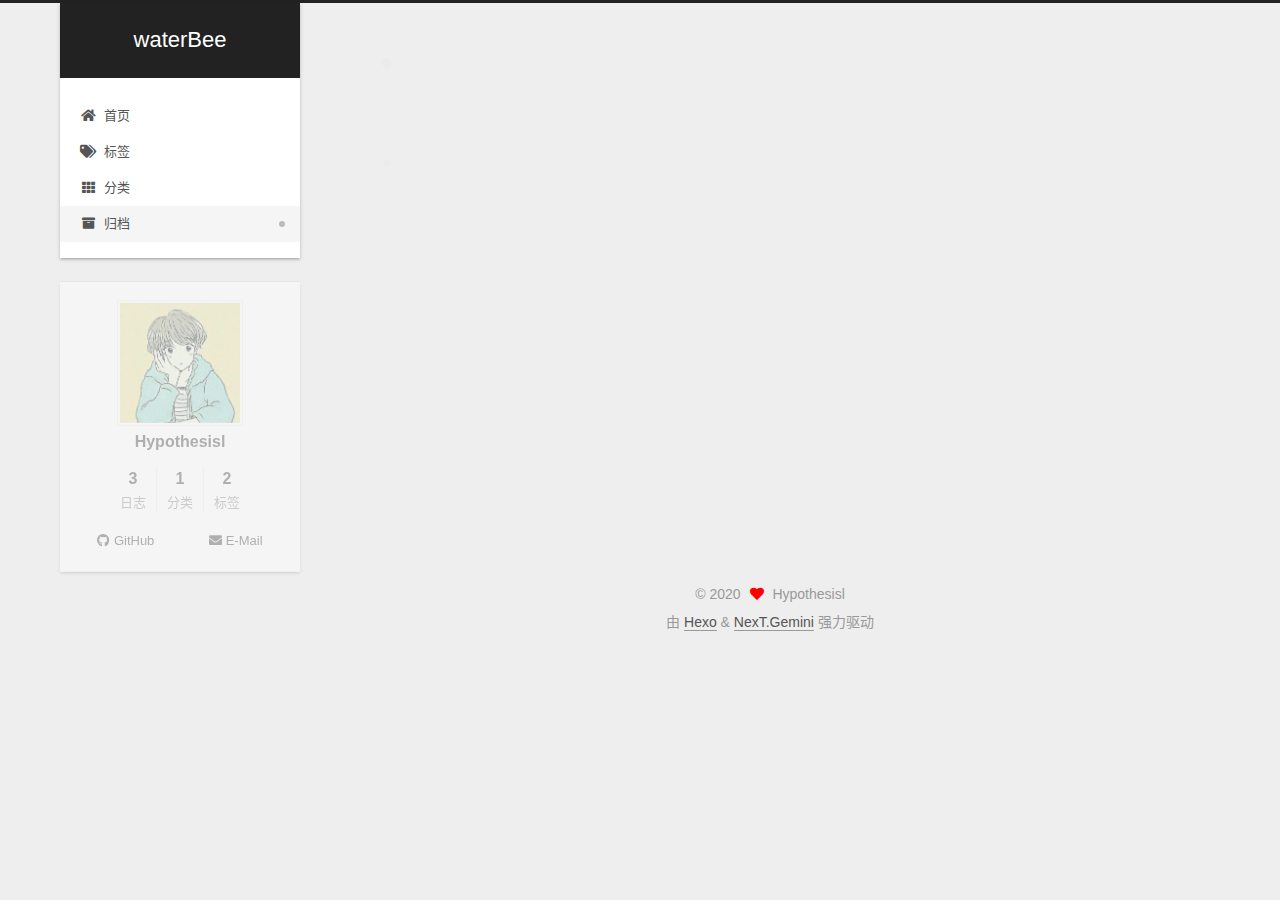
<file: archives/2020/05/index.html>
<!DOCTYPE html>
<html lang="zh-CN">
<head>
  <meta charset="UTF-8">
<meta name="viewport" content="width=device-width, initial-scale=1, maximum-scale=2">
<meta name="theme-color" content="#222">
<meta name="generator" content="Hexo 4.2.0">
  <link rel="apple-touch-icon" sizes="180x180" href="/images/apple-touch-icon-next.png">
  <link rel="icon" type="image/png" sizes="32x32" href="/images/favicon-32x32-next.png">
  <link rel="icon" type="image/png" sizes="16x16" href="/images/favicon-16x16-next.png">
  <link rel="mask-icon" href="/images/logo.svg" color="#222">

<link rel="stylesheet" href="/css/main.css">


<link rel="stylesheet" href="/lib/font-awesome/css/all.min.css">

<script id="hexo-configurations">
    var NexT = window.NexT || {};
    var CONFIG = {"hostname":"hypothesisl.github.io","root":"/","scheme":"Gemini","version":"7.8.0","exturl":false,"sidebar":{"position":"left","display":"post","padding":18,"offset":12,"onmobile":false},"copycode":{"enable":false,"show_result":false,"style":null},"back2top":{"enable":true,"sidebar":false,"scrollpercent":false},"bookmark":{"enable":false,"color":"#222","save":"auto"},"fancybox":false,"mediumzoom":false,"lazyload":false,"pangu":false,"comments":{"style":"tabs","active":null,"storage":true,"lazyload":false,"nav":null},"algolia":{"hits":{"per_page":10},"labels":{"input_placeholder":"Search for Posts","hits_empty":"We didn't find any results for the search: ${query}","hits_stats":"${hits} results found in ${time} ms"}},"localsearch":{"enable":false,"trigger":"auto","top_n_per_article":1,"unescape":false,"preload":false},"motion":{"enable":true,"async":false,"transition":{"post_block":"fadeIn","post_header":"slideDownIn","post_body":"slideDownIn","coll_header":"slideLeftIn","sidebar":"slideUpIn"}}};
  </script>

  <meta property="og:type" content="website">
<meta property="og:title" content="waterBee">
<meta property="og:url" content="https://hypothesisl.github.io/archives/2020/05/index.html">
<meta property="og:site_name" content="waterBee">
<meta property="og:locale" content="zh_CN">
<meta property="article:author" content="Hypothesisl">
<meta name="twitter:card" content="summary">

<link rel="canonical" href="https://hypothesisl.github.io/archives/2020/05/">


<script id="page-configurations">
  // https://hexo.io/docs/variables.html
  CONFIG.page = {
    sidebar: "",
    isHome : false,
    isPost : false,
    lang   : 'zh-CN'
  };
</script>

  <title>归档 | waterBee</title>
  






  <noscript>
  <style>
  .use-motion .brand,
  .use-motion .menu-item,
  .sidebar-inner,
  .use-motion .post-block,
  .use-motion .pagination,
  .use-motion .comments,
  .use-motion .post-header,
  .use-motion .post-body,
  .use-motion .collection-header { opacity: initial; }

  .use-motion .site-title,
  .use-motion .site-subtitle {
    opacity: initial;
    top: initial;
  }

  .use-motion .logo-line-before i { left: initial; }
  .use-motion .logo-line-after i { right: initial; }
  </style>
</noscript>

</head>

<body itemscope itemtype="http://schema.org/WebPage">
  <div class="container use-motion">
    <div class="headband"></div>

    <header class="header" itemscope itemtype="http://schema.org/WPHeader">
      <div class="header-inner"><div class="site-brand-container">
  <div class="site-nav-toggle">
    <div class="toggle" aria-label="切换导航栏">
      <span class="toggle-line toggle-line-first"></span>
      <span class="toggle-line toggle-line-middle"></span>
      <span class="toggle-line toggle-line-last"></span>
    </div>
  </div>

  <div class="site-meta">

    <a href="/" class="brand" rel="start">
      <span class="logo-line-before"><i></i></span>
      <h1 class="site-title">waterBee</h1>
      <span class="logo-line-after"><i></i></span>
    </a>
  </div>

  <div class="site-nav-right">
    <div class="toggle popup-trigger">
    </div>
  </div>
</div>




<nav class="site-nav">
  <ul id="menu" class="main-menu menu">
        <li class="menu-item menu-item-home">

    <a href="/" rel="section"><i class="fa fa-home fa-fw"></i>首页</a>

  </li>
        <li class="menu-item menu-item-tags">

    <a href="/tags/" rel="section"><i class="fa fa-tags fa-fw"></i>标签</a>

  </li>
        <li class="menu-item menu-item-categories">

    <a href="/categories/" rel="section"><i class="fa fa-th fa-fw"></i>分类</a>

  </li>
        <li class="menu-item menu-item-archives">

    <a href="/archives/" rel="section"><i class="fa fa-archive fa-fw"></i>归档</a>

  </li>
  </ul>
</nav>




</div>
    </header>

    
  <div class="back-to-top">
    <i class="fa fa-arrow-up"></i>
    <span>0%</span>
  </div>


    <main class="main">
      <div class="main-inner">
        <div class="content-wrap">
          

          <div class="content archive">
            

  
  
  
  <div class="post-block">
    <div class="posts-collapse">
      <div class="collection-title">
        <span class="collection-header">嗯..! 目前共计 3 篇日志。 继续努力。</span>
      </div>

      
    <div class="collection-year">
      <span class="collection-header">2020</span>
    </div>

  <article itemscope itemtype="http://schema.org/Article">
    <header class="post-header">

      <div class="post-meta">
        <time itemprop="dateCreated"
              datetime="2020-05-10T19:24:45+08:00"
              content="2020-05-10">
          05-10
        </time>
      </div>

      <div class="post-title">
          <a class="post-title-link" href="/2020/05/10/%E6%9C%9F%E6%9C%AB%E5%A4%A7%E4%BD%9C%E4%B8%9A/" itemprop="url">
            <span itemprop="name">期末大作业</span>
          </a>
      </div>

    </header>
  </article>

  <article itemscope itemtype="http://schema.org/Article">
    <header class="post-header">

      <div class="post-meta">
        <time itemprop="dateCreated"
              datetime="2020-05-10T15:16:38+08:00"
              content="2020-05-10">
          05-10
        </time>
      </div>

      <div class="post-title">
          <a class="post-title-link" href="/2020/05/10/My-New-Post/" itemprop="url">
            <span itemprop="name">My New Post</span>
          </a>
      </div>

    </header>
  </article>

  <article itemscope itemtype="http://schema.org/Article">
    <header class="post-header">

      <div class="post-meta">
        <time itemprop="dateCreated"
              datetime="2020-05-09T23:59:28+08:00"
              content="2020-05-09">
          05-09
        </time>
      </div>

      <div class="post-title">
          <a class="post-title-link" href="/2020/05/09/hello-world/" itemprop="url">
            <span itemprop="name">Hello World</span>
          </a>
      </div>

    </header>
  </article>


    </div>
  </div>
  
  
  

  



          </div>
          

<script>
  window.addEventListener('tabs:register', () => {
    let { activeClass } = CONFIG.comments;
    if (CONFIG.comments.storage) {
      activeClass = localStorage.getItem('comments_active') || activeClass;
    }
    if (activeClass) {
      let activeTab = document.querySelector(`a[href="#comment-${activeClass}"]`);
      if (activeTab) {
        activeTab.click();
      }
    }
  });
  if (CONFIG.comments.storage) {
    window.addEventListener('tabs:click', event => {
      if (!event.target.matches('.tabs-comment .tab-content .tab-pane')) return;
      let commentClass = event.target.classList[1];
      localStorage.setItem('comments_active', commentClass);
    });
  }
</script>

        </div>
          
  
  <div class="toggle sidebar-toggle">
    <span class="toggle-line toggle-line-first"></span>
    <span class="toggle-line toggle-line-middle"></span>
    <span class="toggle-line toggle-line-last"></span>
  </div>

  <aside class="sidebar">
    <div class="sidebar-inner">

      <ul class="sidebar-nav motion-element">
        <li class="sidebar-nav-toc">
          文章目录
        </li>
        <li class="sidebar-nav-overview">
          站点概览
        </li>
      </ul>

      <!--noindex-->
      <div class="post-toc-wrap sidebar-panel">
      </div>
      <!--/noindex-->

      <div class="site-overview-wrap sidebar-panel">
        <div class="site-author motion-element" itemprop="author" itemscope itemtype="http://schema.org/Person">
    <img class="site-author-image" itemprop="image" alt="Hypothesisl"
      src="/images/avatar.gif">
  <p class="site-author-name" itemprop="name">Hypothesisl</p>
  <div class="site-description" itemprop="description"></div>
</div>
<div class="site-state-wrap motion-element">
  <nav class="site-state">
      <div class="site-state-item site-state-posts">
          <a href="/archives/">
        
          <span class="site-state-item-count">3</span>
          <span class="site-state-item-name">日志</span>
        </a>
      </div>
      <div class="site-state-item site-state-categories">
            <a href="/categories/">
          
        <span class="site-state-item-count">1</span>
        <span class="site-state-item-name">分类</span></a>
      </div>
      <div class="site-state-item site-state-tags">
            <a href="/tags/">
          
        <span class="site-state-item-count">2</span>
        <span class="site-state-item-name">标签</span></a>
      </div>
  </nav>
</div>
  <div class="links-of-author motion-element">
      <span class="links-of-author-item">
        <a href="https://github.com/Hypothesisl" title="GitHub → https:&#x2F;&#x2F;github.com&#x2F;Hypothesisl" rel="noopener" target="_blank"><i class="fab fa-github fa-fw"></i>GitHub</a>
      </span>
      <span class="links-of-author-item">
        <a href="mailto:352697698@qq.com" title="E-Mail → mailto:352697698@qq.com" rel="noopener" target="_blank"><i class="fa fa-envelope fa-fw"></i>E-Mail</a>
      </span>
  </div>



      </div>

    </div>
  </aside>
  <div id="sidebar-dimmer"></div>


      </div>
    </main>

    <footer class="footer">
      <div class="footer-inner">
        

        

<div class="copyright">
  
  &copy; 
  <span itemprop="copyrightYear">2020</span>
  <span class="with-love">
    <i class="fa fa-heart"></i>
  </span>
  <span class="author" itemprop="copyrightHolder">Hypothesisl</span>
</div>
  <div class="powered-by">由 <a href="https://hexo.io/" class="theme-link" rel="noopener" target="_blank">Hexo</a> & <a href="https://theme-next.org/" class="theme-link" rel="noopener" target="_blank">NexT.Gemini</a> 强力驱动
  </div>

        








      </div>
    </footer>
  </div>

  
  <script src="/lib/anime.min.js"></script>
  <script src="/lib/velocity/velocity.min.js"></script>
  <script src="/lib/velocity/velocity.ui.min.js"></script>

<script src="/js/utils.js"></script>

<script src="/js/motion.js"></script>


<script src="/js/schemes/pisces.js"></script>


<script src="/js/next-boot.js"></script>




  















  

  

</body>
</html>
</file>
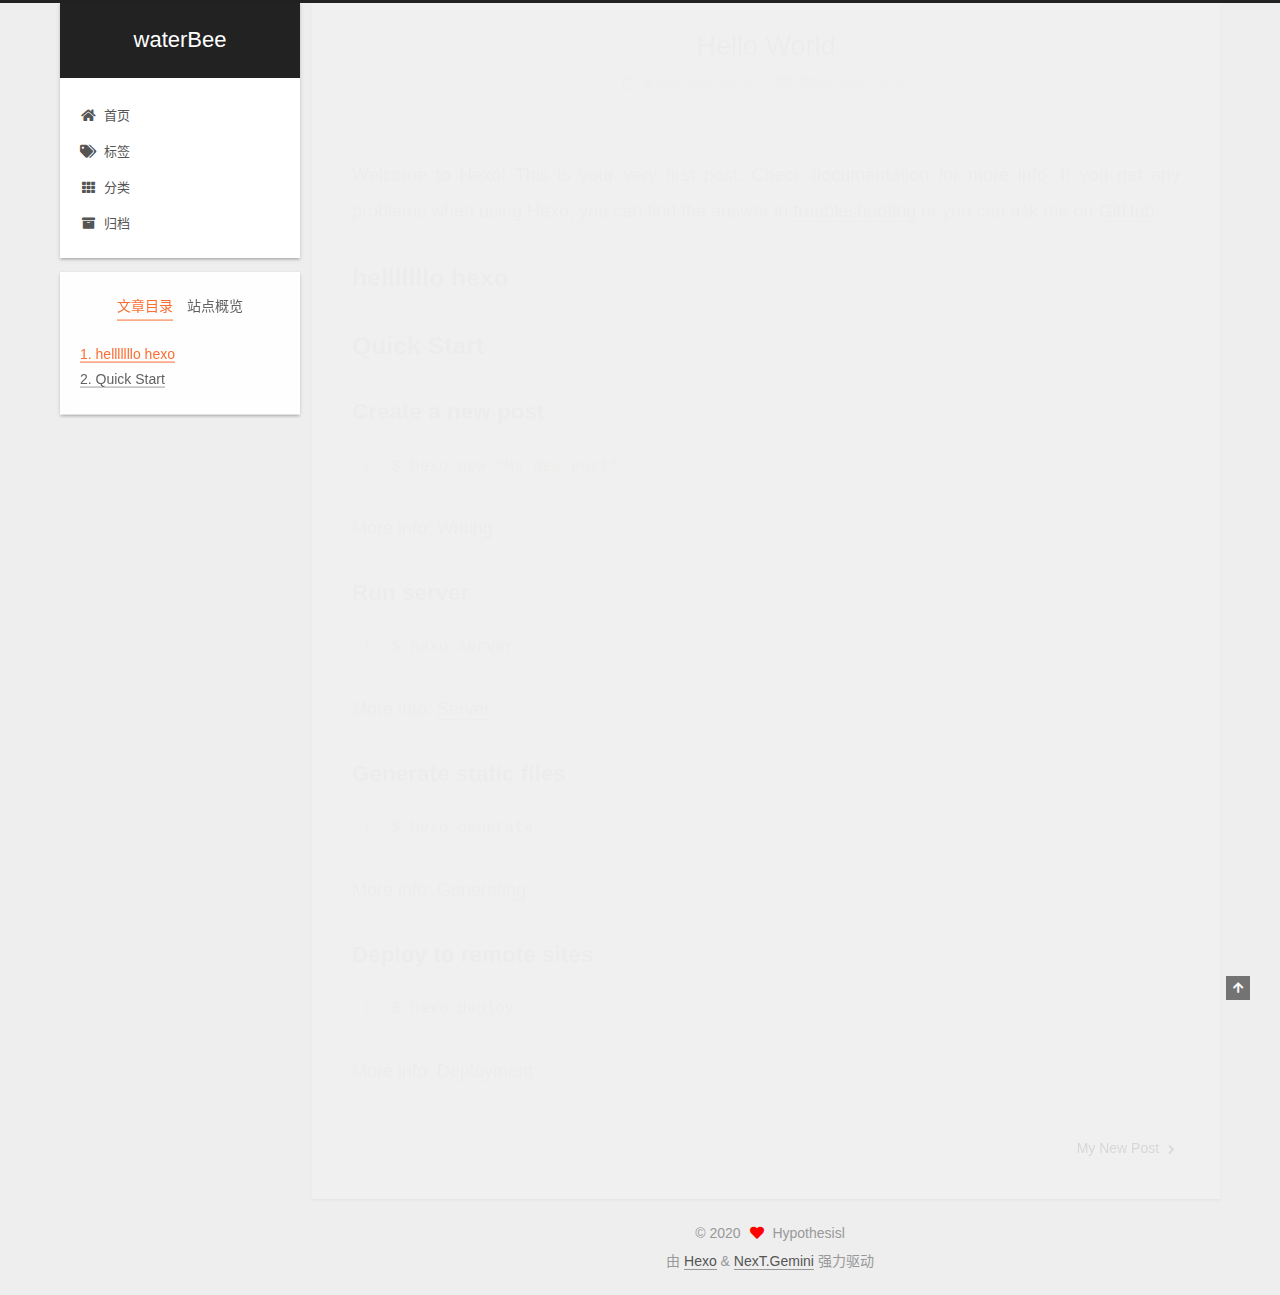
<file: 2020/05/09/hello-world/index.html>
<!DOCTYPE html>
<html lang="zh-CN">
<head>
  <meta charset="UTF-8">
<meta name="viewport" content="width=device-width, initial-scale=1, maximum-scale=2">
<meta name="theme-color" content="#222">
<meta name="generator" content="Hexo 4.2.0">
  <link rel="apple-touch-icon" sizes="180x180" href="/images/apple-touch-icon-next.png">
  <link rel="icon" type="image/png" sizes="32x32" href="/images/favicon-32x32-next.png">
  <link rel="icon" type="image/png" sizes="16x16" href="/images/favicon-16x16-next.png">
  <link rel="mask-icon" href="/images/logo.svg" color="#222">

<link rel="stylesheet" href="/css/main.css">


<link rel="stylesheet" href="/lib/font-awesome/css/all.min.css">

<script id="hexo-configurations">
    var NexT = window.NexT || {};
    var CONFIG = {"hostname":"hypothesisl.github.io","root":"/","scheme":"Gemini","version":"7.8.0","exturl":false,"sidebar":{"position":"left","display":"post","padding":18,"offset":12,"onmobile":false},"copycode":{"enable":false,"show_result":false,"style":null},"back2top":{"enable":true,"sidebar":false,"scrollpercent":false},"bookmark":{"enable":false,"color":"#222","save":"auto"},"fancybox":false,"mediumzoom":false,"lazyload":false,"pangu":false,"comments":{"style":"tabs","active":null,"storage":true,"lazyload":false,"nav":null},"algolia":{"hits":{"per_page":10},"labels":{"input_placeholder":"Search for Posts","hits_empty":"We didn't find any results for the search: ${query}","hits_stats":"${hits} results found in ${time} ms"}},"localsearch":{"enable":false,"trigger":"auto","top_n_per_article":1,"unescape":false,"preload":false},"motion":{"enable":true,"async":false,"transition":{"post_block":"fadeIn","post_header":"slideDownIn","post_body":"slideDownIn","coll_header":"slideLeftIn","sidebar":"slideUpIn"}}};
  </script>

  <meta name="description" content="Welcome to Hexo! This is your very first post. Check documentation for more info. If you get any problems when using Hexo, you can find the answer in troubleshooting or you can ask me on GitHub. helll">
<meta property="og:type" content="article">
<meta property="og:title" content="Hello World">
<meta property="og:url" content="https://hypothesisl.github.io/2020/05/09/hello-world/index.html">
<meta property="og:site_name" content="waterBee">
<meta property="og:description" content="Welcome to Hexo! This is your very first post. Check documentation for more info. If you get any problems when using Hexo, you can find the answer in troubleshooting or you can ask me on GitHub. helll">
<meta property="og:locale" content="zh_CN">
<meta property="article:published_time" content="2020-05-09T15:59:28.353Z">
<meta property="article:modified_time" content="2020-05-09T16:12:14.241Z">
<meta property="article:author" content="Hypothesisl">
<meta name="twitter:card" content="summary">

<link rel="canonical" href="https://hypothesisl.github.io/2020/05/09/hello-world/">


<script id="page-configurations">
  // https://hexo.io/docs/variables.html
  CONFIG.page = {
    sidebar: "",
    isHome : false,
    isPost : true,
    lang   : 'zh-CN'
  };
</script>

  <title>Hello World | waterBee</title>
  






  <noscript>
  <style>
  .use-motion .brand,
  .use-motion .menu-item,
  .sidebar-inner,
  .use-motion .post-block,
  .use-motion .pagination,
  .use-motion .comments,
  .use-motion .post-header,
  .use-motion .post-body,
  .use-motion .collection-header { opacity: initial; }

  .use-motion .site-title,
  .use-motion .site-subtitle {
    opacity: initial;
    top: initial;
  }

  .use-motion .logo-line-before i { left: initial; }
  .use-motion .logo-line-after i { right: initial; }
  </style>
</noscript>

</head>

<body itemscope itemtype="http://schema.org/WebPage">
  <div class="container use-motion">
    <div class="headband"></div>

    <header class="header" itemscope itemtype="http://schema.org/WPHeader">
      <div class="header-inner"><div class="site-brand-container">
  <div class="site-nav-toggle">
    <div class="toggle" aria-label="切换导航栏">
      <span class="toggle-line toggle-line-first"></span>
      <span class="toggle-line toggle-line-middle"></span>
      <span class="toggle-line toggle-line-last"></span>
    </div>
  </div>

  <div class="site-meta">

    <a href="/" class="brand" rel="start">
      <span class="logo-line-before"><i></i></span>
      <h1 class="site-title">waterBee</h1>
      <span class="logo-line-after"><i></i></span>
    </a>
  </div>

  <div class="site-nav-right">
    <div class="toggle popup-trigger">
    </div>
  </div>
</div>




<nav class="site-nav">
  <ul id="menu" class="main-menu menu">
        <li class="menu-item menu-item-home">

    <a href="/" rel="section"><i class="fa fa-home fa-fw"></i>首页</a>

  </li>
        <li class="menu-item menu-item-tags">

    <a href="/tags/" rel="section"><i class="fa fa-tags fa-fw"></i>标签</a>

  </li>
        <li class="menu-item menu-item-categories">

    <a href="/categories/" rel="section"><i class="fa fa-th fa-fw"></i>分类</a>

  </li>
        <li class="menu-item menu-item-archives">

    <a href="/archives/" rel="section"><i class="fa fa-archive fa-fw"></i>归档</a>

  </li>
  </ul>
</nav>




</div>
    </header>

    
  <div class="back-to-top">
    <i class="fa fa-arrow-up"></i>
    <span>0%</span>
  </div>


    <main class="main">
      <div class="main-inner">
        <div class="content-wrap">
          

          <div class="content post posts-expand">
            

    
  
  
  <article itemscope itemtype="http://schema.org/Article" class="post-block" lang="zh-CN">
    <link itemprop="mainEntityOfPage" href="https://hypothesisl.github.io/2020/05/09/hello-world/">

    <span hidden itemprop="author" itemscope itemtype="http://schema.org/Person">
      <meta itemprop="image" content="/images/avatar.gif">
      <meta itemprop="name" content="Hypothesisl">
      <meta itemprop="description" content="">
    </span>

    <span hidden itemprop="publisher" itemscope itemtype="http://schema.org/Organization">
      <meta itemprop="name" content="waterBee">
    </span>
      <header class="post-header">
        <h1 class="post-title" itemprop="name headline">
          Hello World
        </h1>

        <div class="post-meta">
            <span class="post-meta-item">
              <span class="post-meta-item-icon">
                <i class="far fa-calendar"></i>
              </span>
              <span class="post-meta-item-text">发表于</span>

              <time title="创建时间：2020-05-09 23:59:28" itemprop="dateCreated datePublished" datetime="2020-05-09T23:59:28+08:00">2020-05-09</time>
            </span>
              <span class="post-meta-item">
                <span class="post-meta-item-icon">
                  <i class="far fa-calendar-check"></i>
                </span>
                <span class="post-meta-item-text">更新于</span>
                <time title="修改时间：2020-05-10 00:12:14" itemprop="dateModified" datetime="2020-05-10T00:12:14+08:00">2020-05-10</time>
              </span>

          

        </div>
      </header>

    
    
    
    <div class="post-body" itemprop="articleBody">

      
        <p>Welcome to <a href="https://hexo.io/" target="_blank" rel="noopener">Hexo</a>! This is your very first post. Check <a href="https://hexo.io/docs/" target="_blank" rel="noopener">documentation</a> for more info. If you get any problems when using Hexo, you can find the answer in <a href="https://hexo.io/docs/troubleshooting.html" target="_blank" rel="noopener">troubleshooting</a> or you can ask me on <a href="https://github.com/hexojs/hexo/issues" target="_blank" rel="noopener">GitHub</a>.</p>
<h2 id="helllllllo-hexo"><a href="#helllllllo-hexo" class="headerlink" title="helllllllo hexo"></a>helllllllo hexo</h2><h2 id="Quick-Start"><a href="#Quick-Start" class="headerlink" title="Quick Start"></a>Quick Start</h2><h3 id="Create-a-new-post"><a href="#Create-a-new-post" class="headerlink" title="Create a new post"></a>Create a new post</h3><figure class="highlight bash"><table><tr><td class="gutter"><pre><span class="line">1</span><br></pre></td><td class="code"><pre><span class="line">$ hexo new <span class="string">"My New Post"</span></span><br></pre></td></tr></table></figure>

<p>More info: <a href="https://hexo.io/docs/writing.html" target="_blank" rel="noopener">Writing</a></p>
<h3 id="Run-server"><a href="#Run-server" class="headerlink" title="Run server"></a>Run server</h3><figure class="highlight bash"><table><tr><td class="gutter"><pre><span class="line">1</span><br></pre></td><td class="code"><pre><span class="line">$ hexo server</span><br></pre></td></tr></table></figure>

<p>More info: <a href="https://hexo.io/docs/server.html" target="_blank" rel="noopener">Server</a></p>
<h3 id="Generate-static-files"><a href="#Generate-static-files" class="headerlink" title="Generate static files"></a>Generate static files</h3><figure class="highlight bash"><table><tr><td class="gutter"><pre><span class="line">1</span><br></pre></td><td class="code"><pre><span class="line">$ hexo generate</span><br></pre></td></tr></table></figure>

<p>More info: <a href="https://hexo.io/docs/generating.html" target="_blank" rel="noopener">Generating</a></p>
<h3 id="Deploy-to-remote-sites"><a href="#Deploy-to-remote-sites" class="headerlink" title="Deploy to remote sites"></a>Deploy to remote sites</h3><figure class="highlight bash"><table><tr><td class="gutter"><pre><span class="line">1</span><br></pre></td><td class="code"><pre><span class="line">$ hexo deploy</span><br></pre></td></tr></table></figure>

<p>More info: <a href="https://hexo.io/docs/one-command-deployment.html" target="_blank" rel="noopener">Deployment</a></p>

    </div>

    
    
    

      <footer class="post-footer">

        


        
    <div class="post-nav">
      <div class="post-nav-item"></div>
      <div class="post-nav-item">
    <a href="/2020/05/10/My-New-Post/" rel="next" title="My New Post">
      My New Post <i class="fa fa-chevron-right"></i>
    </a></div>
    </div>
      </footer>
    
  </article>
  
  
  



          </div>
          

<script>
  window.addEventListener('tabs:register', () => {
    let { activeClass } = CONFIG.comments;
    if (CONFIG.comments.storage) {
      activeClass = localStorage.getItem('comments_active') || activeClass;
    }
    if (activeClass) {
      let activeTab = document.querySelector(`a[href="#comment-${activeClass}"]`);
      if (activeTab) {
        activeTab.click();
      }
    }
  });
  if (CONFIG.comments.storage) {
    window.addEventListener('tabs:click', event => {
      if (!event.target.matches('.tabs-comment .tab-content .tab-pane')) return;
      let commentClass = event.target.classList[1];
      localStorage.setItem('comments_active', commentClass);
    });
  }
</script>

        </div>
          
  
  <div class="toggle sidebar-toggle">
    <span class="toggle-line toggle-line-first"></span>
    <span class="toggle-line toggle-line-middle"></span>
    <span class="toggle-line toggle-line-last"></span>
  </div>

  <aside class="sidebar">
    <div class="sidebar-inner">

      <ul class="sidebar-nav motion-element">
        <li class="sidebar-nav-toc">
          文章目录
        </li>
        <li class="sidebar-nav-overview">
          站点概览
        </li>
      </ul>

      <!--noindex-->
      <div class="post-toc-wrap sidebar-panel">
          <div class="post-toc motion-element"><ol class="nav"><li class="nav-item nav-level-2"><a class="nav-link" href="#helllllllo-hexo"><span class="nav-number">1.</span> <span class="nav-text">helllllllo hexo</span></a></li><li class="nav-item nav-level-2"><a class="nav-link" href="#Quick-Start"><span class="nav-number">2.</span> <span class="nav-text">Quick Start</span></a><ol class="nav-child"><li class="nav-item nav-level-3"><a class="nav-link" href="#Create-a-new-post"><span class="nav-number">2.1.</span> <span class="nav-text">Create a new post</span></a></li><li class="nav-item nav-level-3"><a class="nav-link" href="#Run-server"><span class="nav-number">2.2.</span> <span class="nav-text">Run server</span></a></li><li class="nav-item nav-level-3"><a class="nav-link" href="#Generate-static-files"><span class="nav-number">2.3.</span> <span class="nav-text">Generate static files</span></a></li><li class="nav-item nav-level-3"><a class="nav-link" href="#Deploy-to-remote-sites"><span class="nav-number">2.4.</span> <span class="nav-text">Deploy to remote sites</span></a></li></ol></li></ol></div>
      </div>
      <!--/noindex-->

      <div class="site-overview-wrap sidebar-panel">
        <div class="site-author motion-element" itemprop="author" itemscope itemtype="http://schema.org/Person">
    <img class="site-author-image" itemprop="image" alt="Hypothesisl"
      src="/images/avatar.gif">
  <p class="site-author-name" itemprop="name">Hypothesisl</p>
  <div class="site-description" itemprop="description"></div>
</div>
<div class="site-state-wrap motion-element">
  <nav class="site-state">
      <div class="site-state-item site-state-posts">
          <a href="/archives/">
        
          <span class="site-state-item-count">3</span>
          <span class="site-state-item-name">日志</span>
        </a>
      </div>
      <div class="site-state-item site-state-categories">
            <a href="/categories/">
          
        <span class="site-state-item-count">1</span>
        <span class="site-state-item-name">分类</span></a>
      </div>
      <div class="site-state-item site-state-tags">
            <a href="/tags/">
          
        <span class="site-state-item-count">2</span>
        <span class="site-state-item-name">标签</span></a>
      </div>
  </nav>
</div>
  <div class="links-of-author motion-element">
      <span class="links-of-author-item">
        <a href="https://github.com/Hypothesisl" title="GitHub → https:&#x2F;&#x2F;github.com&#x2F;Hypothesisl" rel="noopener" target="_blank"><i class="fab fa-github fa-fw"></i>GitHub</a>
      </span>
      <span class="links-of-author-item">
        <a href="mailto:352697698@qq.com" title="E-Mail → mailto:352697698@qq.com" rel="noopener" target="_blank"><i class="fa fa-envelope fa-fw"></i>E-Mail</a>
      </span>
  </div>



      </div>

    </div>
  </aside>
  <div id="sidebar-dimmer"></div>


      </div>
    </main>

    <footer class="footer">
      <div class="footer-inner">
        

        

<div class="copyright">
  
  &copy; 
  <span itemprop="copyrightYear">2020</span>
  <span class="with-love">
    <i class="fa fa-heart"></i>
  </span>
  <span class="author" itemprop="copyrightHolder">Hypothesisl</span>
</div>
  <div class="powered-by">由 <a href="https://hexo.io/" class="theme-link" rel="noopener" target="_blank">Hexo</a> & <a href="https://theme-next.org/" class="theme-link" rel="noopener" target="_blank">NexT.Gemini</a> 强力驱动
  </div>

        








      </div>
    </footer>
  </div>

  
  <script src="/lib/anime.min.js"></script>
  <script src="/lib/velocity/velocity.min.js"></script>
  <script src="/lib/velocity/velocity.ui.min.js"></script>

<script src="/js/utils.js"></script>

<script src="/js/motion.js"></script>


<script src="/js/schemes/pisces.js"></script>


<script src="/js/next-boot.js"></script>




  















  

  

</body>
</html>
</file>
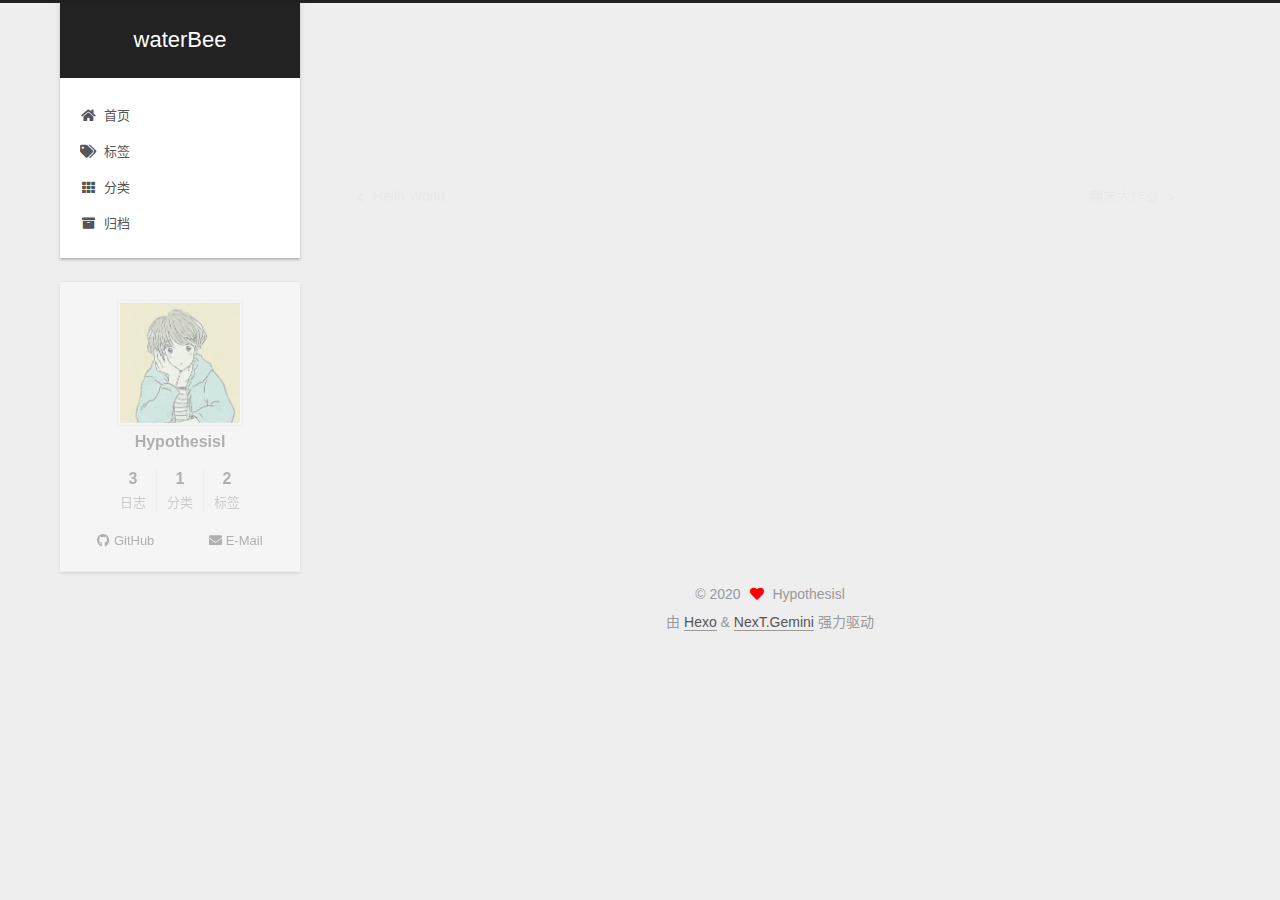
<file: 2020/05/10/My-New-Post/index.html>
<!DOCTYPE html>
<html lang="zh-CN">
<head>
  <meta charset="UTF-8">
<meta name="viewport" content="width=device-width, initial-scale=1, maximum-scale=2">
<meta name="theme-color" content="#222">
<meta name="generator" content="Hexo 4.2.0">
  <link rel="apple-touch-icon" sizes="180x180" href="/images/apple-touch-icon-next.png">
  <link rel="icon" type="image/png" sizes="32x32" href="/images/favicon-32x32-next.png">
  <link rel="icon" type="image/png" sizes="16x16" href="/images/favicon-16x16-next.png">
  <link rel="mask-icon" href="/images/logo.svg" color="#222">

<link rel="stylesheet" href="/css/main.css">


<link rel="stylesheet" href="/lib/font-awesome/css/all.min.css">

<script id="hexo-configurations">
    var NexT = window.NexT || {};
    var CONFIG = {"hostname":"hypothesisl.github.io","root":"/","scheme":"Gemini","version":"7.8.0","exturl":false,"sidebar":{"position":"left","display":"post","padding":18,"offset":12,"onmobile":false},"copycode":{"enable":false,"show_result":false,"style":null},"back2top":{"enable":true,"sidebar":false,"scrollpercent":false},"bookmark":{"enable":false,"color":"#222","save":"auto"},"fancybox":false,"mediumzoom":false,"lazyload":false,"pangu":false,"comments":{"style":"tabs","active":null,"storage":true,"lazyload":false,"nav":null},"algolia":{"hits":{"per_page":10},"labels":{"input_placeholder":"Search for Posts","hits_empty":"We didn't find any results for the search: ${query}","hits_stats":"${hits} results found in ${time} ms"}},"localsearch":{"enable":false,"trigger":"auto","top_n_per_article":1,"unescape":false,"preload":false},"motion":{"enable":true,"async":false,"transition":{"post_block":"fadeIn","post_header":"slideDownIn","post_body":"slideDownIn","coll_header":"slideLeftIn","sidebar":"slideUpIn"}}};
  </script>

  <meta property="og:type" content="article">
<meta property="og:title" content="My New Post">
<meta property="og:url" content="https://hypothesisl.github.io/2020/05/10/My-New-Post/index.html">
<meta property="og:site_name" content="waterBee">
<meta property="og:locale" content="zh_CN">
<meta property="article:published_time" content="2020-05-10T07:16:38.000Z">
<meta property="article:modified_time" content="2020-05-10T07:16:38.590Z">
<meta property="article:author" content="Hypothesisl">
<meta name="twitter:card" content="summary">

<link rel="canonical" href="https://hypothesisl.github.io/2020/05/10/My-New-Post/">


<script id="page-configurations">
  // https://hexo.io/docs/variables.html
  CONFIG.page = {
    sidebar: "",
    isHome : false,
    isPost : true,
    lang   : 'zh-CN'
  };
</script>

  <title>My New Post | waterBee</title>
  






  <noscript>
  <style>
  .use-motion .brand,
  .use-motion .menu-item,
  .sidebar-inner,
  .use-motion .post-block,
  .use-motion .pagination,
  .use-motion .comments,
  .use-motion .post-header,
  .use-motion .post-body,
  .use-motion .collection-header { opacity: initial; }

  .use-motion .site-title,
  .use-motion .site-subtitle {
    opacity: initial;
    top: initial;
  }

  .use-motion .logo-line-before i { left: initial; }
  .use-motion .logo-line-after i { right: initial; }
  </style>
</noscript>

</head>

<body itemscope itemtype="http://schema.org/WebPage">
  <div class="container use-motion">
    <div class="headband"></div>

    <header class="header" itemscope itemtype="http://schema.org/WPHeader">
      <div class="header-inner"><div class="site-brand-container">
  <div class="site-nav-toggle">
    <div class="toggle" aria-label="切换导航栏">
      <span class="toggle-line toggle-line-first"></span>
      <span class="toggle-line toggle-line-middle"></span>
      <span class="toggle-line toggle-line-last"></span>
    </div>
  </div>

  <div class="site-meta">

    <a href="/" class="brand" rel="start">
      <span class="logo-line-before"><i></i></span>
      <h1 class="site-title">waterBee</h1>
      <span class="logo-line-after"><i></i></span>
    </a>
  </div>

  <div class="site-nav-right">
    <div class="toggle popup-trigger">
    </div>
  </div>
</div>




<nav class="site-nav">
  <ul id="menu" class="main-menu menu">
        <li class="menu-item menu-item-home">

    <a href="/" rel="section"><i class="fa fa-home fa-fw"></i>首页</a>

  </li>
        <li class="menu-item menu-item-tags">

    <a href="/tags/" rel="section"><i class="fa fa-tags fa-fw"></i>标签</a>

  </li>
        <li class="menu-item menu-item-categories">

    <a href="/categories/" rel="section"><i class="fa fa-th fa-fw"></i>分类</a>

  </li>
        <li class="menu-item menu-item-archives">

    <a href="/archives/" rel="section"><i class="fa fa-archive fa-fw"></i>归档</a>

  </li>
  </ul>
</nav>




</div>
    </header>

    
  <div class="back-to-top">
    <i class="fa fa-arrow-up"></i>
    <span>0%</span>
  </div>


    <main class="main">
      <div class="main-inner">
        <div class="content-wrap">
          

          <div class="content post posts-expand">
            

    
  
  
  <article itemscope itemtype="http://schema.org/Article" class="post-block" lang="zh-CN">
    <link itemprop="mainEntityOfPage" href="https://hypothesisl.github.io/2020/05/10/My-New-Post/">

    <span hidden itemprop="author" itemscope itemtype="http://schema.org/Person">
      <meta itemprop="image" content="/images/avatar.gif">
      <meta itemprop="name" content="Hypothesisl">
      <meta itemprop="description" content="">
    </span>

    <span hidden itemprop="publisher" itemscope itemtype="http://schema.org/Organization">
      <meta itemprop="name" content="waterBee">
    </span>
      <header class="post-header">
        <h1 class="post-title" itemprop="name headline">
          My New Post
        </h1>

        <div class="post-meta">
            <span class="post-meta-item">
              <span class="post-meta-item-icon">
                <i class="far fa-calendar"></i>
              </span>
              <span class="post-meta-item-text">发表于</span>

              <time title="创建时间：2020-05-10 15:16:38" itemprop="dateCreated datePublished" datetime="2020-05-10T15:16:38+08:00">2020-05-10</time>
            </span>

          

        </div>
      </header>

    
    
    
    <div class="post-body" itemprop="articleBody">

      
        
    </div>

    
    
    

      <footer class="post-footer">

        


        
    <div class="post-nav">
      <div class="post-nav-item">
    <a href="/2020/05/09/hello-world/" rel="prev" title="Hello World">
      <i class="fa fa-chevron-left"></i> Hello World
    </a></div>
      <div class="post-nav-item">
    <a href="/2020/05/10/%E6%9C%9F%E6%9C%AB%E5%A4%A7%E4%BD%9C%E4%B8%9A/" rel="next" title="期末大作业">
      期末大作业 <i class="fa fa-chevron-right"></i>
    </a></div>
    </div>
      </footer>
    
  </article>
  
  
  



          </div>
          

<script>
  window.addEventListener('tabs:register', () => {
    let { activeClass } = CONFIG.comments;
    if (CONFIG.comments.storage) {
      activeClass = localStorage.getItem('comments_active') || activeClass;
    }
    if (activeClass) {
      let activeTab = document.querySelector(`a[href="#comment-${activeClass}"]`);
      if (activeTab) {
        activeTab.click();
      }
    }
  });
  if (CONFIG.comments.storage) {
    window.addEventListener('tabs:click', event => {
      if (!event.target.matches('.tabs-comment .tab-content .tab-pane')) return;
      let commentClass = event.target.classList[1];
      localStorage.setItem('comments_active', commentClass);
    });
  }
</script>

        </div>
          
  
  <div class="toggle sidebar-toggle">
    <span class="toggle-line toggle-line-first"></span>
    <span class="toggle-line toggle-line-middle"></span>
    <span class="toggle-line toggle-line-last"></span>
  </div>

  <aside class="sidebar">
    <div class="sidebar-inner">

      <ul class="sidebar-nav motion-element">
        <li class="sidebar-nav-toc">
          文章目录
        </li>
        <li class="sidebar-nav-overview">
          站点概览
        </li>
      </ul>

      <!--noindex-->
      <div class="post-toc-wrap sidebar-panel">
      </div>
      <!--/noindex-->

      <div class="site-overview-wrap sidebar-panel">
        <div class="site-author motion-element" itemprop="author" itemscope itemtype="http://schema.org/Person">
    <img class="site-author-image" itemprop="image" alt="Hypothesisl"
      src="/images/avatar.gif">
  <p class="site-author-name" itemprop="name">Hypothesisl</p>
  <div class="site-description" itemprop="description"></div>
</div>
<div class="site-state-wrap motion-element">
  <nav class="site-state">
      <div class="site-state-item site-state-posts">
          <a href="/archives/">
        
          <span class="site-state-item-count">3</span>
          <span class="site-state-item-name">日志</span>
        </a>
      </div>
      <div class="site-state-item site-state-categories">
            <a href="/categories/">
          
        <span class="site-state-item-count">1</span>
        <span class="site-state-item-name">分类</span></a>
      </div>
      <div class="site-state-item site-state-tags">
            <a href="/tags/">
          
        <span class="site-state-item-count">2</span>
        <span class="site-state-item-name">标签</span></a>
      </div>
  </nav>
</div>
  <div class="links-of-author motion-element">
      <span class="links-of-author-item">
        <a href="https://github.com/Hypothesisl" title="GitHub → https:&#x2F;&#x2F;github.com&#x2F;Hypothesisl" rel="noopener" target="_blank"><i class="fab fa-github fa-fw"></i>GitHub</a>
      </span>
      <span class="links-of-author-item">
        <a href="mailto:352697698@qq.com" title="E-Mail → mailto:352697698@qq.com" rel="noopener" target="_blank"><i class="fa fa-envelope fa-fw"></i>E-Mail</a>
      </span>
  </div>



      </div>

    </div>
  </aside>
  <div id="sidebar-dimmer"></div>


      </div>
    </main>

    <footer class="footer">
      <div class="footer-inner">
        

        

<div class="copyright">
  
  &copy; 
  <span itemprop="copyrightYear">2020</span>
  <span class="with-love">
    <i class="fa fa-heart"></i>
  </span>
  <span class="author" itemprop="copyrightHolder">Hypothesisl</span>
</div>
  <div class="powered-by">由 <a href="https://hexo.io/" class="theme-link" rel="noopener" target="_blank">Hexo</a> & <a href="https://theme-next.org/" class="theme-link" rel="noopener" target="_blank">NexT.Gemini</a> 强力驱动
  </div>

        








      </div>
    </footer>
  </div>

  
  <script src="/lib/anime.min.js"></script>
  <script src="/lib/velocity/velocity.min.js"></script>
  <script src="/lib/velocity/velocity.ui.min.js"></script>

<script src="/js/utils.js"></script>

<script src="/js/motion.js"></script>


<script src="/js/schemes/pisces.js"></script>


<script src="/js/next-boot.js"></script>




  















  

  

</body>
</html>
</file>
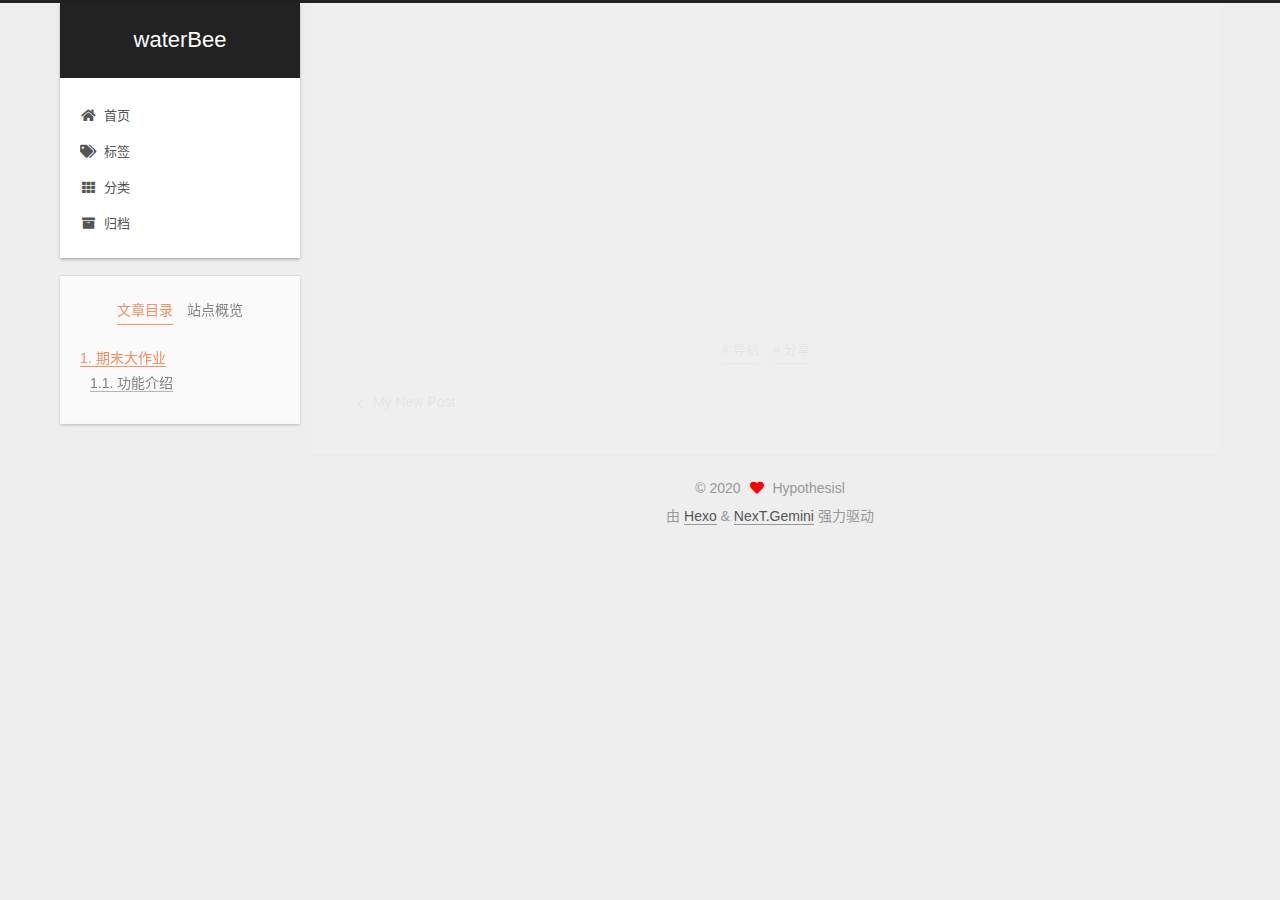
<file: 2020/05/10/期末大作业/index.html>
<!DOCTYPE html>
<html lang="zh-CN">
<head>
  <meta charset="UTF-8">
<meta name="viewport" content="width=device-width, initial-scale=1, maximum-scale=2">
<meta name="theme-color" content="#222">
<meta name="generator" content="Hexo 4.2.0">
  <link rel="apple-touch-icon" sizes="180x180" href="/images/apple-touch-icon-next.png">
  <link rel="icon" type="image/png" sizes="32x32" href="/images/favicon-32x32-next.png">
  <link rel="icon" type="image/png" sizes="16x16" href="/images/favicon-16x16-next.png">
  <link rel="mask-icon" href="/images/logo.svg" color="#222">

<link rel="stylesheet" href="/css/main.css">


<link rel="stylesheet" href="/lib/font-awesome/css/all.min.css">

<script id="hexo-configurations">
    var NexT = window.NexT || {};
    var CONFIG = {"hostname":"hypothesisl.github.io","root":"/","scheme":"Gemini","version":"7.8.0","exturl":false,"sidebar":{"position":"left","display":"post","padding":18,"offset":12,"onmobile":false},"copycode":{"enable":false,"show_result":false,"style":null},"back2top":{"enable":true,"sidebar":false,"scrollpercent":false},"bookmark":{"enable":false,"color":"#222","save":"auto"},"fancybox":false,"mediumzoom":false,"lazyload":false,"pangu":false,"comments":{"style":"tabs","active":null,"storage":true,"lazyload":false,"nav":null},"algolia":{"hits":{"per_page":10},"labels":{"input_placeholder":"Search for Posts","hits_empty":"We didn't find any results for the search: ${query}","hits_stats":"${hits} results found in ${time} ms"}},"localsearch":{"enable":false,"trigger":"auto","top_n_per_article":1,"unescape":false,"preload":false},"motion":{"enable":true,"async":false,"transition":{"post_block":"fadeIn","post_header":"slideDownIn","post_body":"slideDownIn","coll_header":"slideLeftIn","sidebar":"slideUpIn"}}};
  </script>

  <meta name="description" content="期末大作业功能介绍">
<meta property="og:type" content="article">
<meta property="og:title" content="期末大作业">
<meta property="og:url" content="https://hypothesisl.github.io/2020/05/10/%E6%9C%9F%E6%9C%AB%E5%A4%A7%E4%BD%9C%E4%B8%9A/index.html">
<meta property="og:site_name" content="waterBee">
<meta property="og:description" content="期末大作业功能介绍">
<meta property="og:locale" content="zh_CN">
<meta property="article:published_time" content="2020-05-10T11:24:45.000Z">
<meta property="article:modified_time" content="2020-05-10T11:27:16.448Z">
<meta property="article:author" content="Hypothesisl">
<meta property="article:tag" content="导航">
<meta property="article:tag" content="分享">
<meta name="twitter:card" content="summary">

<link rel="canonical" href="https://hypothesisl.github.io/2020/05/10/%E6%9C%9F%E6%9C%AB%E5%A4%A7%E4%BD%9C%E4%B8%9A/">


<script id="page-configurations">
  // https://hexo.io/docs/variables.html
  CONFIG.page = {
    sidebar: "",
    isHome : false,
    isPost : true,
    lang   : 'zh-CN'
  };
</script>

  <title>期末大作业 | waterBee</title>
  






  <noscript>
  <style>
  .use-motion .brand,
  .use-motion .menu-item,
  .sidebar-inner,
  .use-motion .post-block,
  .use-motion .pagination,
  .use-motion .comments,
  .use-motion .post-header,
  .use-motion .post-body,
  .use-motion .collection-header { opacity: initial; }

  .use-motion .site-title,
  .use-motion .site-subtitle {
    opacity: initial;
    top: initial;
  }

  .use-motion .logo-line-before i { left: initial; }
  .use-motion .logo-line-after i { right: initial; }
  </style>
</noscript>

</head>

<body itemscope itemtype="http://schema.org/WebPage">
  <div class="container use-motion">
    <div class="headband"></div>

    <header class="header" itemscope itemtype="http://schema.org/WPHeader">
      <div class="header-inner"><div class="site-brand-container">
  <div class="site-nav-toggle">
    <div class="toggle" aria-label="切换导航栏">
      <span class="toggle-line toggle-line-first"></span>
      <span class="toggle-line toggle-line-middle"></span>
      <span class="toggle-line toggle-line-last"></span>
    </div>
  </div>

  <div class="site-meta">

    <a href="/" class="brand" rel="start">
      <span class="logo-line-before"><i></i></span>
      <h1 class="site-title">waterBee</h1>
      <span class="logo-line-after"><i></i></span>
    </a>
  </div>

  <div class="site-nav-right">
    <div class="toggle popup-trigger">
    </div>
  </div>
</div>




<nav class="site-nav">
  <ul id="menu" class="main-menu menu">
        <li class="menu-item menu-item-home">

    <a href="/" rel="section"><i class="fa fa-home fa-fw"></i>首页</a>

  </li>
        <li class="menu-item menu-item-tags">

    <a href="/tags/" rel="section"><i class="fa fa-tags fa-fw"></i>标签</a>

  </li>
        <li class="menu-item menu-item-categories">

    <a href="/categories/" rel="section"><i class="fa fa-th fa-fw"></i>分类</a>

  </li>
        <li class="menu-item menu-item-archives">

    <a href="/archives/" rel="section"><i class="fa fa-archive fa-fw"></i>归档</a>

  </li>
  </ul>
</nav>




</div>
    </header>

    
  <div class="back-to-top">
    <i class="fa fa-arrow-up"></i>
    <span>0%</span>
  </div>


    <main class="main">
      <div class="main-inner">
        <div class="content-wrap">
          

          <div class="content post posts-expand">
            

    
  
  
  <article itemscope itemtype="http://schema.org/Article" class="post-block" lang="zh-CN">
    <link itemprop="mainEntityOfPage" href="https://hypothesisl.github.io/2020/05/10/%E6%9C%9F%E6%9C%AB%E5%A4%A7%E4%BD%9C%E4%B8%9A/">

    <span hidden itemprop="author" itemscope itemtype="http://schema.org/Person">
      <meta itemprop="image" content="/images/avatar.gif">
      <meta itemprop="name" content="Hypothesisl">
      <meta itemprop="description" content="">
    </span>

    <span hidden itemprop="publisher" itemscope itemtype="http://schema.org/Organization">
      <meta itemprop="name" content="waterBee">
    </span>
      <header class="post-header">
        <h1 class="post-title" itemprop="name headline">
          期末大作业
        </h1>

        <div class="post-meta">
            <span class="post-meta-item">
              <span class="post-meta-item-icon">
                <i class="far fa-calendar"></i>
              </span>
              <span class="post-meta-item-text">发表于</span>
              

              <time title="创建时间：2020-05-10 19:24:45 / 修改时间：19:27:16" itemprop="dateCreated datePublished" datetime="2020-05-10T19:24:45+08:00">2020-05-10</time>
            </span>
            <span class="post-meta-item">
              <span class="post-meta-item-icon">
                <i class="far fa-folder"></i>
              </span>
              <span class="post-meta-item-text">分类于</span>
                <span itemprop="about" itemscope itemtype="http://schema.org/Thing">
                  <a href="/categories/web%E5%BC%80%E5%8F%91/" itemprop="url" rel="index"><span itemprop="name">web开发</span></a>
                </span>
            </span>

          

        </div>
      </header>

    
    
    
    <div class="post-body" itemprop="articleBody">

      
        <h1 id="期末大作业"><a href="#期末大作业" class="headerlink" title="期末大作业"></a>期末大作业</h1><h2 id="功能介绍"><a href="#功能介绍" class="headerlink" title="功能介绍"></a>功能介绍</h2>
    </div>

    
    
    

      <footer class="post-footer">
          <div class="post-tags">
              <a href="/tags/%E5%AF%BC%E8%88%AA/" rel="tag"># 导航</a>
              <a href="/tags/%E5%88%86%E4%BA%AB/" rel="tag"># 分享</a>
          </div>

        


        
    <div class="post-nav">
      <div class="post-nav-item">
    <a href="/2020/05/10/My-New-Post/" rel="prev" title="My New Post">
      <i class="fa fa-chevron-left"></i> My New Post
    </a></div>
      <div class="post-nav-item"></div>
    </div>
      </footer>
    
  </article>
  
  
  



          </div>
          

<script>
  window.addEventListener('tabs:register', () => {
    let { activeClass } = CONFIG.comments;
    if (CONFIG.comments.storage) {
      activeClass = localStorage.getItem('comments_active') || activeClass;
    }
    if (activeClass) {
      let activeTab = document.querySelector(`a[href="#comment-${activeClass}"]`);
      if (activeTab) {
        activeTab.click();
      }
    }
  });
  if (CONFIG.comments.storage) {
    window.addEventListener('tabs:click', event => {
      if (!event.target.matches('.tabs-comment .tab-content .tab-pane')) return;
      let commentClass = event.target.classList[1];
      localStorage.setItem('comments_active', commentClass);
    });
  }
</script>

        </div>
          
  
  <div class="toggle sidebar-toggle">
    <span class="toggle-line toggle-line-first"></span>
    <span class="toggle-line toggle-line-middle"></span>
    <span class="toggle-line toggle-line-last"></span>
  </div>

  <aside class="sidebar">
    <div class="sidebar-inner">

      <ul class="sidebar-nav motion-element">
        <li class="sidebar-nav-toc">
          文章目录
        </li>
        <li class="sidebar-nav-overview">
          站点概览
        </li>
      </ul>

      <!--noindex-->
      <div class="post-toc-wrap sidebar-panel">
          <div class="post-toc motion-element"><ol class="nav"><li class="nav-item nav-level-1"><a class="nav-link" href="#期末大作业"><span class="nav-number">1.</span> <span class="nav-text">期末大作业</span></a><ol class="nav-child"><li class="nav-item nav-level-2"><a class="nav-link" href="#功能介绍"><span class="nav-number">1.1.</span> <span class="nav-text">功能介绍</span></a></li></ol></li></ol></div>
      </div>
      <!--/noindex-->

      <div class="site-overview-wrap sidebar-panel">
        <div class="site-author motion-element" itemprop="author" itemscope itemtype="http://schema.org/Person">
    <img class="site-author-image" itemprop="image" alt="Hypothesisl"
      src="/images/avatar.gif">
  <p class="site-author-name" itemprop="name">Hypothesisl</p>
  <div class="site-description" itemprop="description"></div>
</div>
<div class="site-state-wrap motion-element">
  <nav class="site-state">
      <div class="site-state-item site-state-posts">
          <a href="/archives/">
        
          <span class="site-state-item-count">3</span>
          <span class="site-state-item-name">日志</span>
        </a>
      </div>
      <div class="site-state-item site-state-categories">
            <a href="/categories/">
          
        <span class="site-state-item-count">1</span>
        <span class="site-state-item-name">分类</span></a>
      </div>
      <div class="site-state-item site-state-tags">
            <a href="/tags/">
          
        <span class="site-state-item-count">2</span>
        <span class="site-state-item-name">标签</span></a>
      </div>
  </nav>
</div>
  <div class="links-of-author motion-element">
      <span class="links-of-author-item">
        <a href="https://github.com/Hypothesisl" title="GitHub → https:&#x2F;&#x2F;github.com&#x2F;Hypothesisl" rel="noopener" target="_blank"><i class="fab fa-github fa-fw"></i>GitHub</a>
      </span>
      <span class="links-of-author-item">
        <a href="mailto:352697698@qq.com" title="E-Mail → mailto:352697698@qq.com" rel="noopener" target="_blank"><i class="fa fa-envelope fa-fw"></i>E-Mail</a>
      </span>
  </div>



      </div>

    </div>
  </aside>
  <div id="sidebar-dimmer"></div>


      </div>
    </main>

    <footer class="footer">
      <div class="footer-inner">
        

        

<div class="copyright">
  
  &copy; 
  <span itemprop="copyrightYear">2020</span>
  <span class="with-love">
    <i class="fa fa-heart"></i>
  </span>
  <span class="author" itemprop="copyrightHolder">Hypothesisl</span>
</div>
  <div class="powered-by">由 <a href="https://hexo.io/" class="theme-link" rel="noopener" target="_blank">Hexo</a> & <a href="https://theme-next.org/" class="theme-link" rel="noopener" target="_blank">NexT.Gemini</a> 强力驱动
  </div>

        








      </div>
    </footer>
  </div>

  
  <script src="/lib/anime.min.js"></script>
  <script src="/lib/velocity/velocity.min.js"></script>
  <script src="/lib/velocity/velocity.ui.min.js"></script>

<script src="/js/utils.js"></script>

<script src="/js/motion.js"></script>


<script src="/js/schemes/pisces.js"></script>


<script src="/js/next-boot.js"></script>




  















  

  

</body>
</html>
</file>
<file: css/main.css>
:root {
  --body-bg-color: #eee;
  --content-bg-color: #fff;
  --card-bg-color: #f5f5f5;
  --text-color: #555;
  --blockquote-color: #666;
  --link-color: #555;
  --link-hover-color: #222;
  --brand-color: #fff;
  --brand-hover-color: #fff;
  --table-row-odd-bg-color: #f9f9f9;
  --table-row-hover-bg-color: #f5f5f5;
  --menu-item-bg-color: #f5f5f5;
  --btn-default-bg: #fff;
  --btn-default-color: #555;
  --btn-default-border-color: #555;
  --btn-default-hover-bg: #222;
  --btn-default-hover-color: #fff;
  --btn-default-hover-border-color: #222;
}
html {
  line-height: 1.15; /* 1 */
  -webkit-text-size-adjust: 100%; /* 2 */
}
body {
  margin: 0;
}
main {
  display: block;
}
h1 {
  font-size: 2em;
  margin: 0.67em 0;
}
hr {
  box-sizing: content-box; /* 1 */
  height: 0; /* 1 */
  overflow: visible; /* 2 */
}
pre {
  font-family: monospace, monospace; /* 1 */
  font-size: 1em; /* 2 */
}
a {
  background: transparent;
}
abbr[title] {
  border-bottom: none; /* 1 */
  text-decoration: underline; /* 2 */
  text-decoration: underline dotted; /* 2 */
}
b,
strong {
  font-weight: bolder;
}
code,
kbd,
samp {
  font-family: monospace, monospace; /* 1 */
  font-size: 1em; /* 2 */
}
small {
  font-size: 80%;
}
sub,
sup {
  font-size: 75%;
  line-height: 0;
  position: relative;
  vertical-align: baseline;
}
sub {
  bottom: -0.25em;
}
sup {
  top: -0.5em;
}
img {
  border-style: none;
}
button,
input,
optgroup,
select,
textarea {
  font-family: inherit; /* 1 */
  font-size: 100%; /* 1 */
  line-height: 1.15; /* 1 */
  margin: 0; /* 2 */
}
button,
input {
/* 1 */
  overflow: visible;
}
button,
select {
/* 1 */
  text-transform: none;
}
button,
[type='button'],
[type='reset'],
[type='submit'] {
  -webkit-appearance: button;
}
button::-moz-focus-inner,
[type='button']::-moz-focus-inner,
[type='reset']::-moz-focus-inner,
[type='submit']::-moz-focus-inner {
  border-style: none;
  padding: 0;
}
button:-moz-focusring,
[type='button']:-moz-focusring,
[type='reset']:-moz-focusring,
[type='submit']:-moz-focusring {
  outline: 1px dotted ButtonText;
}
fieldset {
  padding: 0.35em 0.75em 0.625em;
}
legend {
  box-sizing: border-box; /* 1 */
  color: inherit; /* 2 */
  display: table; /* 1 */
  max-width: 100%; /* 1 */
  padding: 0; /* 3 */
  white-space: normal; /* 1 */
}
progress {
  vertical-align: baseline;
}
textarea {
  overflow: auto;
}
[type='checkbox'],
[type='radio'] {
  box-sizing: border-box; /* 1 */
  padding: 0; /* 2 */
}
[type='number']::-webkit-inner-spin-button,
[type='number']::-webkit-outer-spin-button {
  height: auto;
}
[type='search'] {
  outline-offset: -2px; /* 2 */
  -webkit-appearance: textfield; /* 1 */
}
[type='search']::-webkit-search-decoration {
  -webkit-appearance: none;
}
::-webkit-file-upload-button {
  font: inherit; /* 2 */
  -webkit-appearance: button; /* 1 */
}
details {
  display: block;
}
summary {
  display: list-item;
}
template {
  display: none;
}
[hidden] {
  display: none;
}
::selection {
  background: #262a30;
  color: #eee;
}
html,
body {
  height: 100%;
}
body {
  background: var(--body-bg-color);
  color: var(--text-color);
  font-family: 'Lato', "PingFang SC", "Microsoft YaHei", sans-serif;
  font-size: 1em;
  line-height: 2;
}
@media (max-width: 991px) {
  body {
    padding-left: 0 !important;
    padding-right: 0 !important;
  }
}
h1,
h2,
h3,
h4,
h5,
h6 {
  font-family: 'Lato', "PingFang SC", "Microsoft YaHei", sans-serif;
  font-weight: bold;
  line-height: 1.5;
  margin: 20px 0 15px;
}
h1 {
  font-size: 1.5em;
}
h2 {
  font-size: 1.375em;
}
h3 {
  font-size: 1.25em;
}
h4 {
  font-size: 1.125em;
}
h5 {
  font-size: 1em;
}
h6 {
  font-size: 0.875em;
}
p {
  margin: 0 0 20px 0;
}
a,
span.exturl {
  border-bottom: 1px solid #999;
  color: var(--link-color);
  outline: 0;
  text-decoration: none;
  overflow-wrap: break-word;
  word-wrap: break-word;
  cursor: pointer;
}
a:hover,
span.exturl:hover {
  border-bottom-color: var(--link-hover-color);
  color: var(--link-hover-color);
}
iframe,
img,
video {
  display: block;
  margin-left: auto;
  margin-right: auto;
  max-width: 100%;
}
hr {
  background-image: repeating-linear-gradient(-45deg, #ddd, #ddd 4px, transparent 4px, transparent 8px);
  border: 0;
  height: 3px;
  margin: 40px 0;
}
blockquote {
  border-left: 4px solid #ddd;
  color: var(--blockquote-color);
  margin: 0;
  padding: 0 15px;
}
blockquote cite::before {
  content: '-';
  padding: 0 5px;
}
dt {
  font-weight: bold;
}
dd {
  margin: 0;
  padding: 0;
}
kbd {
  background-color: #f5f5f5;
  background-image: linear-gradient(#eee, #fff, #eee);
  border: 1px solid #ccc;
  border-radius: 0.2em;
  box-shadow: 0.1em 0.1em 0.2em rgba(0,0,0,0.1);
  color: #555;
  font-family: inherit;
  padding: 0.1em 0.3em;
  white-space: nowrap;
}
.table-container {
  overflow: auto;
}
table {
  border-collapse: collapse;
  border-spacing: 0;
  font-size: 0.875em;
  margin: 0 0 20px 0;
  width: 100%;
}
tbody tr:nth-of-type(odd) {
  background: var(--table-row-odd-bg-color);
}
tbody tr:hover {
  background: var(--table-row-hover-bg-color);
}
caption,
th,
td {
  font-weight: normal;
  padding: 8px;
  vertical-align: middle;
}
th,
td {
  border: 1px solid #ddd;
  border-bottom: 3px solid #ddd;
}
th {
  font-weight: 700;
  padding-bottom: 10px;
}
td {
  border-bottom-width: 1px;
}
.btn {
  background: var(--btn-default-bg);
  border: 2px solid var(--btn-default-border-color);
  border-radius: 2px;
  color: var(--btn-default-color);
  display: inline-block;
  font-size: 0.875em;
  line-height: 2;
  padding: 0 20px;
  text-decoration: none;
  transition-property: background-color;
  transition-delay: 0s;
  transition-duration: 0.2s;
  transition-timing-function: ease-in-out;
}
.btn:hover {
  background: var(--btn-default-hover-bg);
  border-color: var(--btn-default-hover-border-color);
  color: var(--btn-default-hover-color);
}
.btn + .btn {
  margin: 0 0 8px 8px;
}
.btn .fa-fw {
  text-align: left;
  width: 1.285714285714286em;
}
.toggle {
  line-height: 0;
}
.toggle .toggle-line {
  background: #fff;
  display: inline-block;
  height: 2px;
  left: 0;
  position: relative;
  top: 0;
  transition: all 0.4s;
  vertical-align: top;
  width: 100%;
}
.toggle .toggle-line:not(:first-child) {
  margin-top: 3px;
}
.toggle.toggle-arrow .toggle-line-first {
  left: 50%;
  top: 2px;
  transform: rotate(45deg);
  width: 50%;
}
.toggle.toggle-arrow .toggle-line-middle {
  left: 2px;
  width: 90%;
}
.toggle.toggle-arrow .toggle-line-last {
  left: 50%;
  top: -2px;
  transform: rotate(-45deg);
  width: 50%;
}
.toggle.toggle-close .toggle-line-first {
  transform: rotate(-45deg);
  top: 5px;
}
.toggle.toggle-close .toggle-line-middle {
  opacity: 0;
}
.toggle.toggle-close .toggle-line-last {
  transform: rotate(45deg);
  top: -5px;
}
.highlight,
pre {
  background: #f7f7f7;
  color: #4d4d4c;
  line-height: 1.6;
  margin: 0 auto 20px;
}
pre,
code {
  font-family: consolas, Menlo, monospace, "PingFang SC", "Microsoft YaHei";
}
code {
  background: #eee;
  border-radius: 3px;
  color: #555;
  padding: 2px 4px;
  overflow-wrap: break-word;
  word-wrap: break-word;
}
.highlight *::selection {
  background: #d6d6d6;
}
.highlight pre {
  border: 0;
  margin: 0;
  padding: 10px 0;
}
.highlight table {
  border: 0;
  margin: 0;
  width: auto;
}
.highlight td {
  border: 0;
  padding: 0;
}
.highlight figcaption {
  background: #eff2f3;
  color: #4d4d4c;
  display: flex;
  font-size: 0.875em;
  justify-content: space-between;
  line-height: 1.2;
  padding: 0.5em;
}
.highlight figcaption a {
  color: #4d4d4c;
}
.highlight figcaption a:hover {
  border-bottom-color: #4d4d4c;
}
.highlight .gutter {
  -moz-user-select: none;
  -ms-user-select: none;
  -webkit-user-select: none;
  user-select: none;
}
.highlight .gutter pre {
  background: #eff2f3;
  color: #869194;
  padding-left: 10px;
  padding-right: 10px;
  text-align: right;
}
.highlight .code pre {
  background: #f7f7f7;
  padding-left: 10px;
  width: 100%;
}
.gist table {
  width: auto;
}
.gist table td {
  border: 0;
}
pre {
  overflow: auto;
  padding: 10px;
}
pre code {
  background: none;
  color: #4d4d4c;
  font-size: 0.875em;
  padding: 0;
  text-shadow: none;
}
pre .deletion {
  background: #fdd;
}
pre .addition {
  background: #dfd;
}
pre .meta {
  color: #eab700;
  -moz-user-select: none;
  -ms-user-select: none;
  -webkit-user-select: none;
  user-select: none;
}
pre .comment {
  color: #8e908c;
}
pre .variable,
pre .attribute,
pre .tag,
pre .name,
pre .regexp,
pre .ruby .constant,
pre .xml .tag .title,
pre .xml .pi,
pre .xml .doctype,
pre .html .doctype,
pre .css .id,
pre .css .class,
pre .css .pseudo {
  color: #c82829;
}
pre .number,
pre .preprocessor,
pre .built_in,
pre .builtin-name,
pre .literal,
pre .params,
pre .constant,
pre .command {
  color: #f5871f;
}
pre .ruby .class .title,
pre .css .rules .attribute,
pre .string,
pre .symbol,
pre .value,
pre .inheritance,
pre .header,
pre .ruby .symbol,
pre .xml .cdata,
pre .special,
pre .formula {
  color: #718c00;
}
pre .title,
pre .css .hexcolor {
  color: #3e999f;
}
pre .function,
pre .python .decorator,
pre .python .title,
pre .ruby .function .title,
pre .ruby .title .keyword,
pre .perl .sub,
pre .javascript .title,
pre .coffeescript .title {
  color: #4271ae;
}
pre .keyword,
pre .javascript .function {
  color: #8959a8;
}
.blockquote-center {
  border-left: none;
  margin: 40px 0;
  padding: 0;
  position: relative;
  text-align: center;
}
.blockquote-center .fa {
  display: block;
  opacity: 0.6;
  position: absolute;
  width: 100%;
}
.blockquote-center .fa-quote-left {
  border-top: 1px solid #ccc;
  text-align: left;
  top: -20px;
}
.blockquote-center .fa-quote-right {
  border-bottom: 1px solid #ccc;
  text-align: right;
  bottom: -20px;
}
.blockquote-center p,
.blockquote-center div {
  text-align: center;
}
.post-body .group-picture img {
  margin: 0 auto;
  padding: 0 3px;
}
.group-picture-row {
  margin-bottom: 6px;
  overflow: hidden;
}
.group-picture-column {
  float: left;
  margin-bottom: 10px;
}
.post-body .label {
  color: #555;
  display: inline;
  padding: 0 2px;
}
.post-body .label.default {
  background: #f0f0f0;
}
.post-body .label.primary {
  background: #efe6f7;
}
.post-body .label.info {
  background: #e5f2f8;
}
.post-body .label.success {
  background: #e7f4e9;
}
.post-body .label.warning {
  background: #fcf6e1;
}
.post-body .label.danger {
  background: #fae8eb;
}
.post-body .tabs {
  margin-bottom: 20px;
}
.post-body .tabs,
.tabs-comment {
  display: block;
  padding-top: 10px;
  position: relative;
}
.post-body .tabs ul.nav-tabs,
.tabs-comment ul.nav-tabs {
  display: flex;
  flex-wrap: wrap;
  margin: 0;
  margin-bottom: -1px;
  padding: 0;
}
@media (max-width: 413px) {
  .post-body .tabs ul.nav-tabs,
  .tabs-comment ul.nav-tabs {
    display: block;
    margin-bottom: 5px;
  }
}
.post-body .tabs ul.nav-tabs li.tab,
.tabs-comment ul.nav-tabs li.tab {
  border-bottom: 1px solid #ddd;
  border-left: 1px solid transparent;
  border-right: 1px solid transparent;
  border-top: 3px solid transparent;
  flex-grow: 1;
  list-style-type: none;
  border-radius: 0 0 0 0;
}
@media (max-width: 413px) {
  .post-body .tabs ul.nav-tabs li.tab,
  .tabs-comment ul.nav-tabs li.tab {
    border-bottom: 1px solid transparent;
    border-left: 3px solid transparent;
    border-right: 1px solid transparent;
    border-top: 1px solid transparent;
  }
}
@media (max-width: 413px) {
  .post-body .tabs ul.nav-tabs li.tab,
  .tabs-comment ul.nav-tabs li.tab {
    border-radius: 0;
  }
}
.post-body .tabs ul.nav-tabs li.tab a,
.tabs-comment ul.nav-tabs li.tab a {
  border-bottom: initial;
  display: block;
  line-height: 1.8;
  outline: 0;
  padding: 0.25em 0.75em;
  text-align: center;
  transition-delay: 0s;
  transition-duration: 0.2s;
  transition-timing-function: ease-out;
}
.post-body .tabs ul.nav-tabs li.tab a i,
.tabs-comment ul.nav-tabs li.tab a i {
  width: 1.285714285714286em;
}
.post-body .tabs ul.nav-tabs li.tab.active,
.tabs-comment ul.nav-tabs li.tab.active {
  border-bottom: 1px solid transparent;
  border-left: 1px solid #ddd;
  border-right: 1px solid #ddd;
  border-top: 3px solid #fc6423;
}
@media (max-width: 413px) {
  .post-body .tabs ul.nav-tabs li.tab.active,
  .tabs-comment ul.nav-tabs li.tab.active {
    border-bottom: 1px solid #ddd;
    border-left: 3px solid #fc6423;
    border-right: 1px solid #ddd;
    border-top: 1px solid #ddd;
  }
}
.post-body .tabs ul.nav-tabs li.tab.active a,
.tabs-comment ul.nav-tabs li.tab.active a {
  color: var(--link-color);
  cursor: default;
}
.post-body .tabs .tab-content .tab-pane,
.tabs-comment .tab-content .tab-pane {
  border: 1px solid #ddd;
  border-top: 0;
  padding: 20px 20px 0 20px;
  border-radius: 0;
}
.post-body .tabs .tab-content .tab-pane:not(.active),
.tabs-comment .tab-content .tab-pane:not(.active) {
  display: none;
}
.post-body .tabs .tab-content .tab-pane.active,
.tabs-comment .tab-content .tab-pane.active {
  display: block;
}
.post-body .tabs .tab-content .tab-pane.active:nth-of-type(1),
.tabs-comment .tab-content .tab-pane.active:nth-of-type(1) {
  border-radius: 0 0 0 0;
}
@media (max-width: 413px) {
  .post-body .tabs .tab-content .tab-pane.active:nth-of-type(1),
  .tabs-comment .tab-content .tab-pane.active:nth-of-type(1) {
    border-radius: 0;
  }
}
.post-body .note {
  border-radius: 3px;
  margin-bottom: 20px;
  padding: 1em;
  position: relative;
  border: 1px solid #eee;
  border-left-width: 5px;
}
.post-body .note h2,
.post-body .note h3,
.post-body .note h4,
.post-body .note h5,
.post-body .note h6 {
  margin-top: 0;
  border-bottom: initial;
  margin-bottom: 0;
  padding-top: 0;
}
.post-body .note p:first-child,
.post-body .note ul:first-child,
.post-body .note ol:first-child,
.post-body .note table:first-child,
.post-body .note pre:first-child,
.post-body .note blockquote:first-child,
.post-body .note img:first-child {
  margin-top: 0;
}
.post-body .note p:last-child,
.post-body .note ul:last-child,
.post-body .note ol:last-child,
.post-body .note table:last-child,
.post-body .note pre:last-child,
.post-body .note blockquote:last-child,
.post-body .note img:last-child {
  margin-bottom: 0;
}
.post-body .note.default {
  border-left-color: #777;
}
.post-body .note.default h2,
.post-body .note.default h3,
.post-body .note.default h4,
.post-body .note.default h5,
.post-body .note.default h6 {
  color: #777;
}
.post-body .note.primary {
  border-left-color: #6f42c1;
}
.post-body .note.primary h2,
.post-body .note.primary h3,
.post-body .note.primary h4,
.post-body .note.primary h5,
.post-body .note.primary h6 {
  color: #6f42c1;
}
.post-body .note.info {
  border-left-color: #428bca;
}
.post-body .note.info h2,
.post-body .note.info h3,
.post-body .note.info h4,
.post-body .note.info h5,
.post-body .note.info h6 {
  color: #428bca;
}
.post-body .note.success {
  border-left-color: #5cb85c;
}
.post-body .note.success h2,
.post-body .note.success h3,
.post-body .note.success h4,
.post-body .note.success h5,
.post-body .note.success h6 {
  color: #5cb85c;
}
.post-body .note.warning {
  border-left-color: #f0ad4e;
}
.post-body .note.warning h2,
.post-body .note.warning h3,
.post-body .note.warning h4,
.post-body .note.warning h5,
.post-body .note.warning h6 {
  color: #f0ad4e;
}
.post-body .note.danger {
  border-left-color: #d9534f;
}
.post-body .note.danger h2,
.post-body .note.danger h3,
.post-body .note.danger h4,
.post-body .note.danger h5,
.post-body .note.danger h6 {
  color: #d9534f;
}
.pagination .prev,
.pagination .next,
.pagination .page-number,
.pagination .space {
  display: inline-block;
  margin: 0 10px;
  padding: 0 11px;
  position: relative;
  top: -1px;
}
@media (max-width: 767px) {
  .pagination .prev,
  .pagination .next,
  .pagination .page-number,
  .pagination .space {
    margin: 0 5px;
  }
}
.pagination {
  border-top: 1px solid #eee;
  margin: 120px 0 0;
  text-align: center;
}
.pagination .prev,
.pagination .next,
.pagination .page-number {
  border-bottom: 0;
  border-top: 1px solid #eee;
  transition-property: border-color;
  transition-delay: 0s;
  transition-duration: 0.2s;
  transition-timing-function: ease-in-out;
}
.pagination .prev:hover,
.pagination .next:hover,
.pagination .page-number:hover {
  border-top-color: #222;
}
.pagination .space {
  margin: 0;
  padding: 0;
}
.pagination .prev {
  margin-left: 0;
}
.pagination .next {
  margin-right: 0;
}
.pagination .page-number.current {
  background: #ccc;
  border-top-color: #ccc;
  color: #fff;
}
@media (max-width: 767px) {
  .pagination {
    border-top: none;
  }
  .pagination .prev,
  .pagination .next,
  .pagination .page-number {
    border-bottom: 1px solid #eee;
    border-top: 0;
    margin-bottom: 10px;
    padding: 0 10px;
  }
  .pagination .prev:hover,
  .pagination .next:hover,
  .pagination .page-number:hover {
    border-bottom-color: #222;
  }
}
.comments {
  margin-top: 60px;
  overflow: hidden;
}
.comment-button-group {
  display: flex;
  flex-wrap: wrap-reverse;
  justify-content: center;
  margin: 1em 0;
}
.comment-button-group .comment-button {
  margin: 0.1em 0.2em;
}
.comment-button-group .comment-button.active {
  background: var(--btn-default-hover-bg);
  border-color: var(--btn-default-hover-border-color);
  color: var(--btn-default-hover-color);
}
.comment-position {
  display: none;
}
.comment-position.active {
  display: block;
}
.tabs-comment {
  background: var(--content-bg-color);
  margin-top: 4em;
  padding-top: 0;
}
.tabs-comment .comments {
  border: 0;
  box-shadow: none;
  margin-top: 0;
  padding-top: 0;
}
.container {
  min-height: 100%;
  position: relative;
}
.main-inner {
  margin: 0 auto;
  width: calc(100% - 20px);
}
@media (min-width: 1200px) {
  .main-inner {
    width: 1160px;
  }
}
@media (min-width: 1600px) {
  .main-inner {
    width: 73%;
  }
}
@media (max-width: 767px) {
  .content-wrap {
    padding: 0 20px;
  }
}
.header {
  background: transparent;
}
.header-inner {
  margin: 0 auto;
  width: calc(100% - 20px);
}
@media (min-width: 1200px) {
  .header-inner {
    width: 1160px;
  }
}
@media (min-width: 1600px) {
  .header-inner {
    width: 73%;
  }
}
.site-brand-container {
  display: flex;
  flex-shrink: 0;
  padding: 0 10px;
}
.headband {
  background: #222;
  height: 3px;
}
.site-meta {
  flex-grow: 1;
  text-align: center;
}
@media (max-width: 767px) {
  .site-meta {
    text-align: center;
  }
}
.brand {
  border-bottom: none;
  color: var(--brand-color);
  display: inline-block;
  line-height: 1.375em;
  padding: 0 40px;
  position: relative;
}
.brand:hover {
  color: var(--brand-hover-color);
}
.site-title {
  font-family: 'Lato', "PingFang SC", "Microsoft YaHei", sans-serif;
  font-size: 1.375em;
  font-weight: normal;
  margin: 0;
}
.site-subtitle {
  color: #ddd;
  font-size: 0.8125em;
  margin: 10px 0;
}
.use-motion .brand {
  opacity: 0;
}
.use-motion .site-title,
.use-motion .site-subtitle,
.use-motion .custom-logo-image {
  opacity: 0;
  position: relative;
  top: -10px;
}
.site-nav-toggle,
.site-nav-right {
  display: none;
}
@media (max-width: 767px) {
  .site-nav-toggle,
  .site-nav-right {
    display: flex;
    flex-direction: column;
    justify-content: center;
  }
}
.site-nav-toggle .toggle,
.site-nav-right .toggle {
  color: var(--text-color);
  padding: 10px;
  width: 22px;
}
.site-nav-toggle .toggle .toggle-line,
.site-nav-right .toggle .toggle-line {
  background: var(--text-color);
  border-radius: 1px;
}
.site-nav {
  display: block;
}
@media (max-width: 767px) {
  .site-nav {
    clear: both;
    display: none;
  }
}
.site-nav.site-nav-on {
  display: block;
}
.menu {
  margin-top: 20px;
  padding-left: 0;
  text-align: center;
}
.menu-item {
  display: inline-block;
  list-style: none;
  margin: 0 10px;
}
@media (max-width: 767px) {
  .menu-item {
    display: block;
    margin-top: 10px;
  }
  .menu-item.menu-item-search {
    display: none;
  }
}
.menu-item a,
.menu-item span.exturl {
  border-bottom: 0;
  display: block;
  font-size: 0.8125em;
  transition-property: border-color;
  transition-delay: 0s;
  transition-duration: 0.2s;
  transition-timing-function: ease-in-out;
}
@media (hover: none) {
  .menu-item a:hover,
  .menu-item span.exturl:hover {
    border-bottom-color: transparent !important;
  }
}
.menu-item .fa,
.menu-item .fab,
.menu-item .far,
.menu-item .fas {
  margin-right: 8px;
}
.menu-item .badge {
  display: inline-block;
  font-weight: bold;
  line-height: 1;
  margin-left: 0.35em;
  margin-top: 0.35em;
  text-align: center;
  white-space: nowrap;
}
@media (max-width: 767px) {
  .menu-item .badge {
    float: right;
    margin-left: 0;
  }
}
.menu-item-active a,
.menu .menu-item a:hover,
.menu .menu-item span.exturl:hover {
  background: var(--menu-item-bg-color);
}
.use-motion .menu-item {
  opacity: 0;
}
.sidebar {
  background: #222;
  bottom: 0;
  box-shadow: inset 0 2px 6px #000;
  position: fixed;
  top: 0;
}
@media (max-width: 991px) {
  .sidebar {
    display: none;
  }
}
.sidebar-inner {
  color: #999;
  padding: 18px 10px;
  text-align: center;
}
.cc-license {
  margin-top: 10px;
  text-align: center;
}
.cc-license .cc-opacity {
  border-bottom: none;
  opacity: 0.7;
}
.cc-license .cc-opacity:hover {
  opacity: 0.9;
}
.cc-license img {
  display: inline-block;
}
.site-author-image {
  border: 1px solid #eee;
  display: block;
  margin: 0 auto;
  max-width: 120px;
  padding: 2px;
}
.site-author-name {
  color: var(--text-color);
  font-weight: 600;
  margin: 0;
  text-align: center;
}
.site-description {
  color: #999;
  font-size: 0.8125em;
  margin-top: 0;
  text-align: center;
}
.links-of-author {
  margin-top: 15px;
}
.links-of-author a,
.links-of-author span.exturl {
  border-bottom-color: #555;
  display: inline-block;
  font-size: 0.8125em;
  margin-bottom: 10px;
  margin-right: 10px;
  vertical-align: middle;
}
.links-of-author a::before,
.links-of-author span.exturl::before {
  background: #0aff6b;
  border-radius: 50%;
  content: ' ';
  display: inline-block;
  height: 4px;
  margin-right: 3px;
  vertical-align: middle;
  width: 4px;
}
.sidebar-button {
  margin-top: 15px;
}
.sidebar-button a {
  border: 1px solid #fc6423;
  border-radius: 4px;
  color: #fc6423;
  display: inline-block;
  padding: 0 15px;
}
.sidebar-button a .fa,
.sidebar-button a .fab,
.sidebar-button a .far,
.sidebar-button a .fas {
  margin-right: 5px;
}
.sidebar-button a:hover {
  background: #fc6423;
  border: 1px solid #fc6423;
  color: #fff;
}
.sidebar-button a:hover .fa,
.sidebar-button a:hover .fab,
.sidebar-button a:hover .far,
.sidebar-button a:hover .fas {
  color: #fff;
}
.links-of-blogroll {
  font-size: 0.8125em;
  margin-top: 10px;
}
.links-of-blogroll-title {
  font-size: 0.875em;
  font-weight: 600;
  margin-top: 0;
}
.links-of-blogroll-list {
  list-style: none;
  margin: 0;
  padding: 0;
}
#sidebar-dimmer {
  display: none;
}
@media (max-width: 767px) {
  #sidebar-dimmer {
    background: #000;
    display: block;
    height: 100%;
    left: 100%;
    opacity: 0;
    position: fixed;
    top: 0;
    width: 100%;
    z-index: 1100;
  }
  .sidebar-active + #sidebar-dimmer {
    opacity: 0.7;
    transform: translateX(-100%);
    transition: opacity 0.5s;
  }
}
.sidebar-nav {
  margin: 0;
  padding-bottom: 20px;
  padding-left: 0;
}
.sidebar-nav li {
  border-bottom: 1px solid transparent;
  color: var(--text-color);
  cursor: pointer;
  display: inline-block;
  font-size: 0.875em;
}
.sidebar-nav li.sidebar-nav-overview {
  margin-left: 10px;
}
.sidebar-nav li:hover {
  color: #fc6423;
}
.sidebar-nav .sidebar-nav-active {
  border-bottom-color: #fc6423;
  color: #fc6423;
}
.sidebar-nav .sidebar-nav-active:hover {
  color: #fc6423;
}
.sidebar-panel {
  display: none;
  overflow-x: hidden;
  overflow-y: auto;
}
.sidebar-panel-active {
  display: block;
}
.sidebar-toggle {
  background: #222;
  bottom: 45px;
  cursor: pointer;
  height: 14px;
  left: 30px;
  padding: 5px;
  position: fixed;
  width: 14px;
  z-index: 1300;
}
@media (max-width: 991px) {
  .sidebar-toggle {
    left: 20px;
    opacity: 0.8;
    display: none;
  }
}
.sidebar-toggle:hover .toggle-line {
  background: #fc6423;
}
.post-toc {
  font-size: 0.875em;
}
.post-toc ol {
  list-style: none;
  margin: 0;
  padding: 0 2px 5px 10px;
  text-align: left;
}
.post-toc ol > ol {
  padding-left: 0;
}
.post-toc ol a {
  transition-property: all;
  transition-delay: 0s;
  transition-duration: 0.2s;
  transition-timing-function: ease-in-out;
}
.post-toc .nav-item {
  line-height: 1.8;
  overflow: hidden;
  text-overflow: ellipsis;
  white-space: nowrap;
}
.post-toc .nav .nav-child {
  display: none;
}
.post-toc .nav .active > .nav-child {
  display: block;
}
.post-toc .nav .active-current > .nav-child {
  display: block;
}
.post-toc .nav .active-current > .nav-child > .nav-item {
  display: block;
}
.post-toc .nav .active > a {
  border-bottom-color: #fc6423;
  color: #fc6423;
}
.post-toc .nav .active-current > a {
  color: #fc6423;
}
.post-toc .nav .active-current > a:hover {
  color: #fc6423;
}
.site-state {
  display: flex;
  justify-content: center;
  line-height: 1.4;
  margin-top: 10px;
  overflow: hidden;
  text-align: center;
  white-space: nowrap;
}
.site-state-item {
  padding: 0 15px;
}
.site-state-item:not(:first-child) {
  border-left: 1px solid #eee;
}
.site-state-item a {
  border-bottom: none;
}
.site-state-item-count {
  display: block;
  font-size: 1em;
  font-weight: 600;
  text-align: center;
}
.site-state-item-name {
  color: #999;
  font-size: 0.8125em;
}
.footer {
  color: #999;
  font-size: 0.875em;
  padding: 20px 0;
}
.footer.footer-fixed {
  bottom: 0;
  left: 0;
  position: absolute;
  right: 0;
}
.footer-inner {
  box-sizing: border-box;
  margin: 0 auto;
  text-align: center;
  width: calc(100% - 20px);
}
@media (min-width: 1200px) {
  .footer-inner {
    width: 1160px;
  }
}
@media (min-width: 1600px) {
  .footer-inner {
    width: 73%;
  }
}
.languages {
  display: inline-block;
  font-size: 1.125em;
  position: relative;
}
.languages .lang-select-label span {
  margin: 0 0.5em;
}
.languages .lang-select {
  height: 100%;
  left: 0;
  opacity: 0;
  position: absolute;
  top: 0;
  width: 100%;
}
.with-love {
  color: #ff0000;
  display: inline-block;
  margin: 0 5px;
}
.powered-by,
.theme-info {
  display: inline-block;
}
@-moz-keyframes iconAnimate {
  0%, 100% {
    transform: scale(1);
  }
  10%, 30% {
    transform: scale(0.9);
  }
  20%, 40%, 60%, 80% {
    transform: scale(1.1);
  }
  50%, 70% {
    transform: scale(1.1);
  }
}
@-webkit-keyframes iconAnimate {
  0%, 100% {
    transform: scale(1);
  }
  10%, 30% {
    transform: scale(0.9);
  }
  20%, 40%, 60%, 80% {
    transform: scale(1.1);
  }
  50%, 70% {
    transform: scale(1.1);
  }
}
@-o-keyframes iconAnimate {
  0%, 100% {
    transform: scale(1);
  }
  10%, 30% {
    transform: scale(0.9);
  }
  20%, 40%, 60%, 80% {
    transform: scale(1.1);
  }
  50%, 70% {
    transform: scale(1.1);
  }
}
@keyframes iconAnimate {
  0%, 100% {
    transform: scale(1);
  }
  10%, 30% {
    transform: scale(0.9);
  }
  20%, 40%, 60%, 80% {
    transform: scale(1.1);
  }
  50%, 70% {
    transform: scale(1.1);
  }
}
.back-to-top {
  font-size: 12px;
  text-align: center;
  transition-delay: 0s;
  transition-duration: 0.2s;
  transition-timing-function: ease-in-out;
}
.back-to-top {
  background: #222;
  bottom: -100px;
  box-sizing: border-box;
  color: #fff;
  cursor: pointer;
  left: 30px;
  opacity: 0.6;
  padding: 0 6px;
  position: fixed;
  transition-property: bottom;
  z-index: 1300;
  width: 24px;
}
.back-to-top span {
  display: none;
}
.back-to-top:hover {
  color: #fc6423;
}
.back-to-top.back-to-top-on {
  bottom: 30px;
}
@media (max-width: 991px) {
  .back-to-top {
    left: 20px;
    opacity: 0.8;
  }
}
.post-body {
  font-family: 'Lato', "PingFang SC", "Microsoft YaHei", sans-serif;
  overflow-wrap: break-word;
  word-wrap: break-word;
}
@media (min-width: 1200px) {
  .post-body {
    font-size: 1.125em;
  }
}
.post-body .exturl .fa {
  font-size: 0.875em;
  margin-left: 4px;
}
.post-body .image-caption,
.post-body .figure .caption {
  color: #999;
  font-size: 0.875em;
  font-weight: bold;
  line-height: 1;
  margin: -20px auto 15px;
  text-align: center;
}
.post-sticky-flag {
  display: inline-block;
  transform: rotate(30deg);
}
.post-button {
  margin-top: 40px;
  text-align: center;
}
.use-motion .post-block,
.use-motion .pagination,
.use-motion .comments {
  opacity: 0;
}
.use-motion .post-header {
  opacity: 0;
}
.use-motion .post-body {
  opacity: 0;
}
.use-motion .collection-header {
  opacity: 0;
}
.posts-collapse {
  margin-left: 35px;
  position: relative;
}
@media (max-width: 767px) {
  .posts-collapse {
    margin-left: 0px;
    margin-right: 0px;
  }
}
.posts-collapse .collection-title {
  font-size: 1.125em;
  position: relative;
}
.posts-collapse .collection-title::before {
  background: #999;
  border: 1px solid #fff;
  border-radius: 50%;
  content: ' ';
  height: 10px;
  left: 0;
  margin-left: -6px;
  margin-top: -4px;
  position: absolute;
  top: 50%;
  width: 10px;
}
.posts-collapse .collection-year {
  font-size: 1.5em;
  font-weight: bold;
  margin: 60px 0;
  position: relative;
}
.posts-collapse .collection-year::before {
  background: #bbb;
  border-radius: 50%;
  content: ' ';
  height: 8px;
  left: 0;
  margin-left: -4px;
  margin-top: -4px;
  position: absolute;
  top: 50%;
  width: 8px;
}
.posts-collapse .collection-header {
  display: block;
  margin: 0 0 0 20px;
}
.posts-collapse .collection-header small {
  color: #bbb;
  margin-left: 5px;
}
.posts-collapse .post-header {
  border-bottom: 1px dashed #ccc;
  margin: 30px 0;
  padding-left: 15px;
  position: relative;
  transition-property: border;
  transition-delay: 0s;
  transition-duration: 0.2s;
  transition-timing-function: ease-in-out;
}
.posts-collapse .post-header::before {
  background: #bbb;
  border: 1px solid #fff;
  border-radius: 50%;
  content: ' ';
  height: 6px;
  left: 0;
  margin-left: -4px;
  position: absolute;
  top: 0.75em;
  transition-property: background;
  width: 6px;
  transition-delay: 0s;
  transition-duration: 0.2s;
  transition-timing-function: ease-in-out;
}
.posts-collapse .post-header:hover {
  border-bottom-color: #666;
}
.posts-collapse .post-header:hover::before {
  background: #222;
}
.posts-collapse .post-meta {
  display: inline;
  font-size: 0.75em;
  margin-right: 10px;
}
.posts-collapse .post-title {
  display: inline;
}
.posts-collapse .post-title a,
.posts-collapse .post-title span.exturl {
  border-bottom: none;
  color: var(--link-color);
}
.posts-collapse .post-title .fa-external-link-alt {
  font-size: 0.875em;
  margin-left: 5px;
}
.posts-collapse::before {
  background: #f5f5f5;
  content: ' ';
  height: 100%;
  left: 0;
  margin-left: -2px;
  position: absolute;
  top: 1.25em;
  width: 4px;
}
.post-eof {
  background: #ccc;
  height: 1px;
  margin: 80px auto 60px;
  text-align: center;
  width: 8%;
}
.post-block:last-of-type .post-eof {
  display: none;
}
.content {
  padding-top: 40px;
}
@media (min-width: 992px) {
  .post-body {
    text-align: justify;
  }
}
@media (max-width: 991px) {
  .post-body {
    text-align: justify;
  }
}
.post-body h1,
.post-body h2,
.post-body h3,
.post-body h4,
.post-body h5,
.post-body h6 {
  padding-top: 10px;
}
.post-body h1 .header-anchor,
.post-body h2 .header-anchor,
.post-body h3 .header-anchor,
.post-body h4 .header-anchor,
.post-body h5 .header-anchor,
.post-body h6 .header-anchor {
  border-bottom-style: none;
  color: #ccc;
  float: right;
  margin-left: 10px;
  visibility: hidden;
}
.post-body h1 .header-anchor:hover,
.post-body h2 .header-anchor:hover,
.post-body h3 .header-anchor:hover,
.post-body h4 .header-anchor:hover,
.post-body h5 .header-anchor:hover,
.post-body h6 .header-anchor:hover {
  color: inherit;
}
.post-body h1:hover .header-anchor,
.post-body h2:hover .header-anchor,
.post-body h3:hover .header-anchor,
.post-body h4:hover .header-anchor,
.post-body h5:hover .header-anchor,
.post-body h6:hover .header-anchor {
  visibility: visible;
}
.post-body iframe,
.post-body img,
.post-body video {
  margin-bottom: 20px;
}
.post-body .video-container {
  height: 0;
  margin-bottom: 20px;
  overflow: hidden;
  padding-top: 75%;
  position: relative;
  width: 100%;
}
.post-body .video-container iframe,
.post-body .video-container object,
.post-body .video-container embed {
  height: 100%;
  left: 0;
  margin: 0;
  position: absolute;
  top: 0;
  width: 100%;
}
.post-gallery {
  align-items: center;
  display: grid;
  grid-gap: 10px;
  grid-template-columns: 1fr 1fr 1fr;
  margin-bottom: 20px;
}
@media (max-width: 767px) {
  .post-gallery {
    grid-template-columns: 1fr 1fr;
  }
}
.post-gallery a {
  border: 0;
}
.post-gallery img {
  margin: 0;
}
.posts-expand .post-header {
  font-size: 1.125em;
}
.posts-expand .post-title {
  font-size: 1.5em;
  font-weight: normal;
  margin: initial;
  text-align: center;
  overflow-wrap: break-word;
  word-wrap: break-word;
}
.posts-expand .post-title-link {
  border-bottom: none;
  color: var(--link-color);
  display: inline-block;
  position: relative;
  vertical-align: top;
}
.posts-expand .post-title-link::before {
  background: var(--link-color);
  bottom: 0;
  content: '';
  height: 2px;
  left: 0;
  position: absolute;
  transform: scaleX(0);
  visibility: hidden;
  width: 100%;
  transition-delay: 0s;
  transition-duration: 0.2s;
  transition-timing-function: ease-in-out;
}
.posts-expand .post-title-link:hover::before {
  transform: scaleX(1);
  visibility: visible;
}
.posts-expand .post-title-link .fa-external-link-alt {
  font-size: 0.875em;
  margin-left: 5px;
}
.posts-expand .post-meta {
  color: #999;
  font-family: 'Lato', "PingFang SC", "Microsoft YaHei", sans-serif;
  font-size: 0.75em;
  margin: 3px 0 60px 0;
  text-align: center;
}
.posts-expand .post-meta .post-description {
  font-size: 0.875em;
  margin-top: 2px;
}
.posts-expand .post-meta time {
  border-bottom: 1px dashed #999;
  cursor: pointer;
}
.post-meta .post-meta-item + .post-meta-item::before {
  content: '|';
  margin: 0 0.5em;
}
.post-meta-divider {
  margin: 0 0.5em;
}
.post-meta-item-icon {
  margin-right: 3px;
}
@media (max-width: 991px) {
  .post-meta-item-icon {
    display: inline-block;
  }
}
@media (max-width: 991px) {
  .post-meta-item-text {
    display: none;
  }
}
.post-nav {
  border-top: 1px solid #eee;
  display: flex;
  justify-content: space-between;
  margin-top: 15px;
  padding: 10px 5px 0;
}
.post-nav-item {
  flex: 1;
}
.post-nav-item a {
  border-bottom: none;
  display: block;
  font-size: 0.875em;
  line-height: 1.6;
  position: relative;
}
.post-nav-item a:active {
  top: 2px;
}
.post-nav-item .fa {
  font-size: 0.75em;
}
.post-nav-item:first-child {
  margin-right: 15px;
}
.post-nav-item:first-child .fa {
  margin-right: 5px;
}
.post-nav-item:last-child {
  margin-left: 15px;
  text-align: right;
}
.post-nav-item:last-child .fa {
  margin-left: 5px;
}
.rtl.post-body p,
.rtl.post-body a,
.rtl.post-body h1,
.rtl.post-body h2,
.rtl.post-body h3,
.rtl.post-body h4,
.rtl.post-body h5,
.rtl.post-body h6,
.rtl.post-body li,
.rtl.post-body ul,
.rtl.post-body ol {
  direction: rtl;
  font-family: UKIJ Ekran;
}
.rtl.post-title {
  font-family: UKIJ Ekran;
}
.post-tags {
  margin-top: 40px;
  text-align: center;
}
.post-tags a {
  display: inline-block;
  font-size: 0.8125em;
}
.post-tags a:not(:last-child) {
  margin-right: 10px;
}
.post-widgets {
  border-top: 1px solid #eee;
  margin-top: 15px;
  text-align: center;
}
.wp_rating {
  height: 20px;
  line-height: 20px;
  margin-top: 10px;
  padding-top: 6px;
  text-align: center;
}
.social-like {
  display: flex;
  font-size: 0.875em;
  justify-content: center;
  text-align: center;
}
.reward-container {
  margin: 20px auto;
  padding: 10px 0;
  text-align: center;
  width: 90%;
}
.reward-container button {
  background: transparent;
  border: 1px solid #fc6423;
  border-radius: 0;
  color: #fc6423;
  cursor: pointer;
  line-height: 2;
  outline: 0;
  padding: 0 15px;
  vertical-align: text-top;
}
.reward-container button:hover {
  background: #fc6423;
  border: 1px solid transparent;
  color: #fa9366;
}
#qr {
  padding-top: 20px;
}
#qr a {
  border: 0;
}
#qr img {
  display: inline-block;
  margin: 0.8em 2em 0 2em;
  max-width: 100%;
  width: 180px;
}
#qr p {
  text-align: center;
}
.category-all-page .category-all-title {
  text-align: center;
}
.category-all-page .category-all {
  margin-top: 20px;
}
.category-all-page .category-list {
  list-style: none;
  margin: 0;
  padding: 0;
}
.category-all-page .category-list-item {
  margin: 5px 10px;
}
.category-all-page .category-list-count {
  color: #bbb;
}
.category-all-page .category-list-count::before {
  content: ' (';
  display: inline;
}
.category-all-page .category-list-count::after {
  content: ') ';
  display: inline;
}
.category-all-page .category-list-child {
  padding-left: 10px;
}
.event-list {
  padding: 0;
}
.event-list hr {
  background: #222;
  margin: 20px 0 45px 0;
}
.event-list hr::after {
  background: #222;
  color: #fff;
  content: 'NOW';
  display: inline-block;
  font-weight: bold;
  padding: 0 5px;
  text-align: right;
}
.event-list .event {
  background: #222;
  margin: 20px 0;
  min-height: 40px;
  padding: 15px 0 15px 10px;
}
.event-list .event .event-summary {
  color: #fff;
  margin: 0;
  padding-bottom: 3px;
}
.event-list .event .event-summary::before {
  animation: dot-flash 1s alternate infinite ease-in-out;
  color: #fff;
  content: '\f111';
  display: inline-block;
  font-size: 10px;
  margin-right: 25px;
  vertical-align: middle;
  font-family: 'Font Awesome 5 Free';
  font-weight: 900;
}
.event-list .event .event-relative-time {
  color: #bbb;
  display: inline-block;
  font-size: 12px;
  font-weight: normal;
  padding-left: 12px;
}
.event-list .event .event-details {
  color: #fff;
  display: block;
  line-height: 18px;
  margin-left: 56px;
  padding-bottom: 6px;
  padding-top: 3px;
  text-indent: -24px;
}
.event-list .event .event-details::before {
  color: #fff;
  display: inline-block;
  margin-right: 9px;
  text-align: center;
  text-indent: 0;
  width: 14px;
  font-family: 'Font Awesome 5 Free';
  font-weight: 900;
}
.event-list .event .event-details.event-location::before {
  content: '\f041';
}
.event-list .event .event-details.event-duration::before {
  content: '\f017';
}
.event-list .event-past {
  background: #f5f5f5;
}
.event-list .event-past .event-summary,
.event-list .event-past .event-details {
  color: #bbb;
  opacity: 0.9;
}
.event-list .event-past .event-summary::before,
.event-list .event-past .event-details::before {
  animation: none;
  color: #bbb;
}
@-moz-keyframes dot-flash {
  from {
    opacity: 1;
    transform: scale(1);
  }
  to {
    opacity: 0;
    transform: scale(0.8);
  }
}
@-webkit-keyframes dot-flash {
  from {
    opacity: 1;
    transform: scale(1);
  }
  to {
    opacity: 0;
    transform: scale(0.8);
  }
}
@-o-keyframes dot-flash {
  from {
    opacity: 1;
    transform: scale(1);
  }
  to {
    opacity: 0;
    transform: scale(0.8);
  }
}
@keyframes dot-flash {
  from {
    opacity: 1;
    transform: scale(1);
  }
  to {
    opacity: 0;
    transform: scale(0.8);
  }
}
ul.breadcrumb {
  font-size: 0.75em;
  list-style: none;
  margin: 1em 0;
  padding: 0 2em;
  text-align: center;
}
ul.breadcrumb li {
  display: inline;
}
ul.breadcrumb li + li::before {
  content: '/\00a0';
  font-weight: normal;
  padding: 0.5em;
}
ul.breadcrumb li + li:last-child {
  font-weight: bold;
}
.tag-cloud {
  text-align: center;
}
.tag-cloud a {
  display: inline-block;
  margin: 10px;
}
.tag-cloud a:hover {
  color: var(--link-hover-color) !important;
}
.header {
  margin: 0 auto;
  position: relative;
  width: calc(100% - 20px);
}
@media (min-width: 1200px) {
  .header {
    width: 1160px;
  }
}
@media (min-width: 1600px) {
  .header {
    width: 73%;
  }
}
@media (max-width: 991px) {
  .header {
    width: auto;
  }
}
.header-inner {
  background: var(--content-bg-color);
  border-radius: initial;
  box-shadow: 0 2px 2px 0 rgba(0,0,0,0.12), 0 3px 1px -2px rgba(0,0,0,0.06), 0 1px 5px 0 rgba(0,0,0,0.12);
  overflow: hidden;
  padding: 0;
  position: absolute;
  top: 0;
  width: 240px;
}
@media (min-width: 1200px) {
  .header-inner {
    width: 240px;
  }
}
@media (max-width: 991px) {
  .header-inner {
    border-radius: initial;
    position: relative;
    width: auto;
  }
}
.main-inner {
  align-items: flex-start;
  display: flex;
  justify-content: space-between;
  flex-direction: row-reverse;
}
@media (max-width: 991px) {
  .main-inner {
    width: auto;
  }
}
.content-wrap {
  background: var(--content-bg-color);
  border-radius: initial;
  box-shadow: 0 2px 2px 0 rgba(0,0,0,0.12), 0 3px 1px -2px rgba(0,0,0,0.06), 0 1px 5px 0 rgba(0,0,0,0.12);
  box-sizing: border-box;
  padding: 40px;
  width: calc(100% - 252px);
}
@media (max-width: 991px) {
  .content-wrap {
    border-radius: initial;
    padding: 20px;
    width: 100%;
  }
}
.footer-inner {
  padding-left: 260px;
}
.back-to-top {
  left: auto;
  right: 30px;
}
@media (max-width: 991px) {
  .back-to-top {
    right: 20px;
  }
}
@media (max-width: 991px) {
  .footer-inner {
    padding-left: 0;
    padding-right: 0;
    width: auto;
  }
}
.site-brand-container {
  background: #222;
}
@media (max-width: 991px) {
  .site-brand-container {
    box-shadow: 0 0 16px rgba(0,0,0,0.5);
  }
}
.site-meta {
  padding: 20px 0;
}
.brand {
  padding: 0;
}
.site-subtitle {
  margin: 10px 10px 0;
}
.custom-logo-image {
  margin-top: 20px;
}
@media (max-width: 991px) {
  .custom-logo-image {
    display: none;
  }
}
@media (min-width: 768px) and (max-width: 991px) {
  .site-nav-toggle,
  .site-nav-right {
    display: flex;
    flex-direction: column;
    justify-content: center;
  }
}
.site-nav-toggle .toggle,
.site-nav-right .toggle {
  color: #fff;
}
.site-nav-toggle .toggle .toggle-line,
.site-nav-right .toggle .toggle-line {
  background: #fff;
}
@media (min-width: 768px) and (max-width: 991px) {
  .site-nav {
    display: none;
  }
}
.menu .menu-item {
  display: block;
  margin: 0;
}
.menu .menu-item a,
.menu .menu-item span.exturl {
  padding: 5px 20px;
  position: relative;
  text-align: left;
  transition-property: background-color;
}
@media (max-width: 991px) {
  .menu .menu-item.menu-item-search {
    display: none;
  }
}
.menu .menu-item .badge {
  background: #ccc;
  border-radius: 10px;
  color: #fff;
  float: right;
  padding: 2px 5px;
  text-shadow: 1px 1px 0 rgba(0,0,0,0.1);
  vertical-align: middle;
}
.main-menu .menu-item-active a::after {
  background: #bbb;
  border-radius: 50%;
  content: ' ';
  height: 6px;
  margin-top: -3px;
  position: absolute;
  right: 15px;
  top: 50%;
  width: 6px;
}
.sub-menu {
  background: var(--content-bg-color);
  border-bottom: 1px solid #ddd;
  margin: 0;
  padding: 6px 0;
}
.sub-menu .menu-item {
  display: inline-block;
}
.sub-menu .menu-item a,
.sub-menu .menu-item span.exturl {
  background: transparent;
  margin: 5px 10px;
  padding: initial;
}
.sub-menu .menu-item a:hover,
.sub-menu .menu-item span.exturl:hover {
  background: transparent;
  color: #fc6423;
}
.sub-menu .menu-item-active a {
  border-bottom-color: #fc6423;
  color: #fc6423;
}
.sub-menu .menu-item-active a:hover {
  border-bottom-color: #fc6423;
}
.sidebar {
  background: var(--body-bg-color);
  box-shadow: none;
  margin-top: 100%;
  position: static;
  width: 240px;
}
@media (max-width: 991px) {
  .sidebar {
    display: none;
  }
}
.sidebar-toggle {
  display: none;
}
.sidebar-inner {
  background: var(--content-bg-color);
  border-radius: initial;
  box-shadow: 0 2px 2px 0 rgba(0,0,0,0.12), 0 3px 1px -2px rgba(0,0,0,0.06), 0 1px 5px 0 rgba(0,0,0,0.12), 0 -1px 0.5px 0 rgba(0,0,0,0.09);
  box-sizing: border-box;
  color: var(--text-color);
  width: 240px;
  opacity: 0;
}
.sidebar-inner.affix {
  position: fixed;
  top: 12px;
}
.sidebar-inner.affix-bottom {
  position: absolute;
}
.site-state-item {
  padding: 0 10px;
}
.sidebar-button {
  border-bottom: 1px dotted #ccc;
  border-top: 1px dotted #ccc;
  margin-top: 10px;
  text-align: center;
}
.sidebar-button a {
  border: 0;
  color: #fc6423;
  display: block;
}
.sidebar-button a:hover {
  background: none;
  border: 0;
  color: #e34603;
}
.sidebar-button a:hover .fa,
.sidebar-button a:hover .fab,
.sidebar-button a:hover .far,
.sidebar-button a:hover .fas {
  color: #e34603;
}
.links-of-author {
  display: flex;
  flex-wrap: wrap;
  margin-top: 10px;
  justify-content: center;
}
.links-of-author-item {
  margin: 5px 0 0;
  width: 50%;
}
.links-of-author-item a,
.links-of-author-item span.exturl {
  box-sizing: border-box;
  display: inline-block;
  margin-bottom: 0;
  margin-right: 0;
  max-width: 216px;
  overflow: hidden;
  padding: 0 5px;
  text-overflow: ellipsis;
  white-space: nowrap;
}
.links-of-author-item a,
.links-of-author-item span.exturl {
  border-bottom: none;
  display: block;
  text-decoration: none;
}
.links-of-author-item a::before,
.links-of-author-item span.exturl::before {
  display: none;
}
.links-of-author-item a:hover,
.links-of-author-item span.exturl:hover {
  background: var(--body-bg-color);
  border-radius: 4px;
}
.links-of-author-item .fa,
.links-of-author-item .fab,
.links-of-author-item .far,
.links-of-author-item .fas {
  margin-right: 2px;
}
.links-of-blogroll-item {
  padding: 0;
}
.content-wrap {
  background: initial;
  box-shadow: initial;
  padding: initial;
}
.post-block {
  background: var(--content-bg-color);
  border-radius: initial;
  box-shadow: 0 2px 2px 0 rgba(0,0,0,0.12), 0 3px 1px -2px rgba(0,0,0,0.06), 0 1px 5px 0 rgba(0,0,0,0.12);
  padding: 40px;
}
.post-block + .post-block {
  border-radius: initial;
  box-shadow: 0 2px 2px 0 rgba(0,0,0,0.12), 0 3px 1px -2px rgba(0,0,0,0.06), 0 1px 5px 0 rgba(0,0,0,0.12), 0 -1px 0.5px 0 rgba(0,0,0,0.09);
  margin-top: 12px;
}
.comments {
  background: var(--content-bg-color);
  border-radius: initial;
  box-shadow: 0 2px 2px 0 rgba(0,0,0,0.12), 0 3px 1px -2px rgba(0,0,0,0.06), 0 1px 5px 0 rgba(0,0,0,0.12), 0 -1px 0.5px 0 rgba(0,0,0,0.09);
  margin-top: 12px;
  padding: 40px;
}
.tabs-comment {
  margin-top: 1em;
}
.content {
  padding-top: initial;
}
.post-eof {
  display: none;
}
.pagination {
  background: var(--content-bg-color);
  border-radius: initial;
  border-top: initial;
  box-shadow: 0 2px 2px 0 rgba(0,0,0,0.12), 0 3px 1px -2px rgba(0,0,0,0.06), 0 1px 5px 0 rgba(0,0,0,0.12), 0 -1px 0.5px 0 rgba(0,0,0,0.09);
  margin: 12px 0 0;
  padding: 10px 0 10px;
}
.pagination .prev,
.pagination .next,
.pagination .page-number {
  margin-bottom: initial;
  top: initial;
}
.main {
  padding-bottom: initial;
}
.footer {
  bottom: auto;
}
.sub-menu {
  border-bottom: initial;
  box-shadow: 0 2px 2px 0 rgba(0,0,0,0.12), 0 3px 1px -2px rgba(0,0,0,0.06), 0 1px 5px 0 rgba(0,0,0,0.12);
}
.sub-menu + .content .post-block {
  box-shadow: 0 2px 2px 0 rgba(0,0,0,0.12), 0 3px 1px -2px rgba(0,0,0,0.06), 0 1px 5px 0 rgba(0,0,0,0.12), 0 -1px 0.5px 0 rgba(0,0,0,0.09);
  margin-top: 12px;
}
@media (min-width: 768px) and (max-width: 991px) {
  .sub-menu + .content .post-block {
    margin-top: 10px;
  }
}
@media (max-width: 767px) {
  .sub-menu + .content .post-block {
    margin-top: 8px;
  }
}
.post-body h1,
.post-body h2 {
  border-bottom: 1px solid #eee;
}
.post-body h3 {
  border-bottom: 1px dotted #eee;
}
@media (min-width: 768px) and (max-width: 991px) {
  .content-wrap {
    padding: 10px;
  }
  .posts-expand .post-button {
    margin-top: 20px;
  }
  .post-block {
    border-radius: initial;
    box-shadow: 0 2px 2px 0 rgba(0,0,0,0.12), 0 3px 1px -2px rgba(0,0,0,0.06), 0 1px 5px 0 rgba(0,0,0,0.12), 0 -1px 0.5px 0 rgba(0,0,0,0.09);
    padding: 20px;
  }
  .post-block + .post-block {
    margin-top: 10px;
  }
  .comments {
    margin-top: 10px;
    padding: 10px 20px;
  }
  .pagination {
    margin: 10px 0 0;
  }
}
@media (max-width: 767px) {
  .content-wrap {
    padding: 8px;
  }
  .posts-expand .post-button {
    margin: 12px 0;
  }
  .post-block {
    border-radius: initial;
    box-shadow: 0 2px 2px 0 rgba(0,0,0,0.12), 0 3px 1px -2px rgba(0,0,0,0.06), 0 1px 5px 0 rgba(0,0,0,0.12), 0 -1px 0.5px 0 rgba(0,0,0,0.09);
    min-height: auto;
    padding: 12px;
  }
  .post-block + .post-block {
    margin-top: 8px;
  }
  .comments {
    margin-top: 8px;
    padding: 10px 12px;
  }
  .pagination {
    margin: 8px 0 0;
  }
}
</file>
